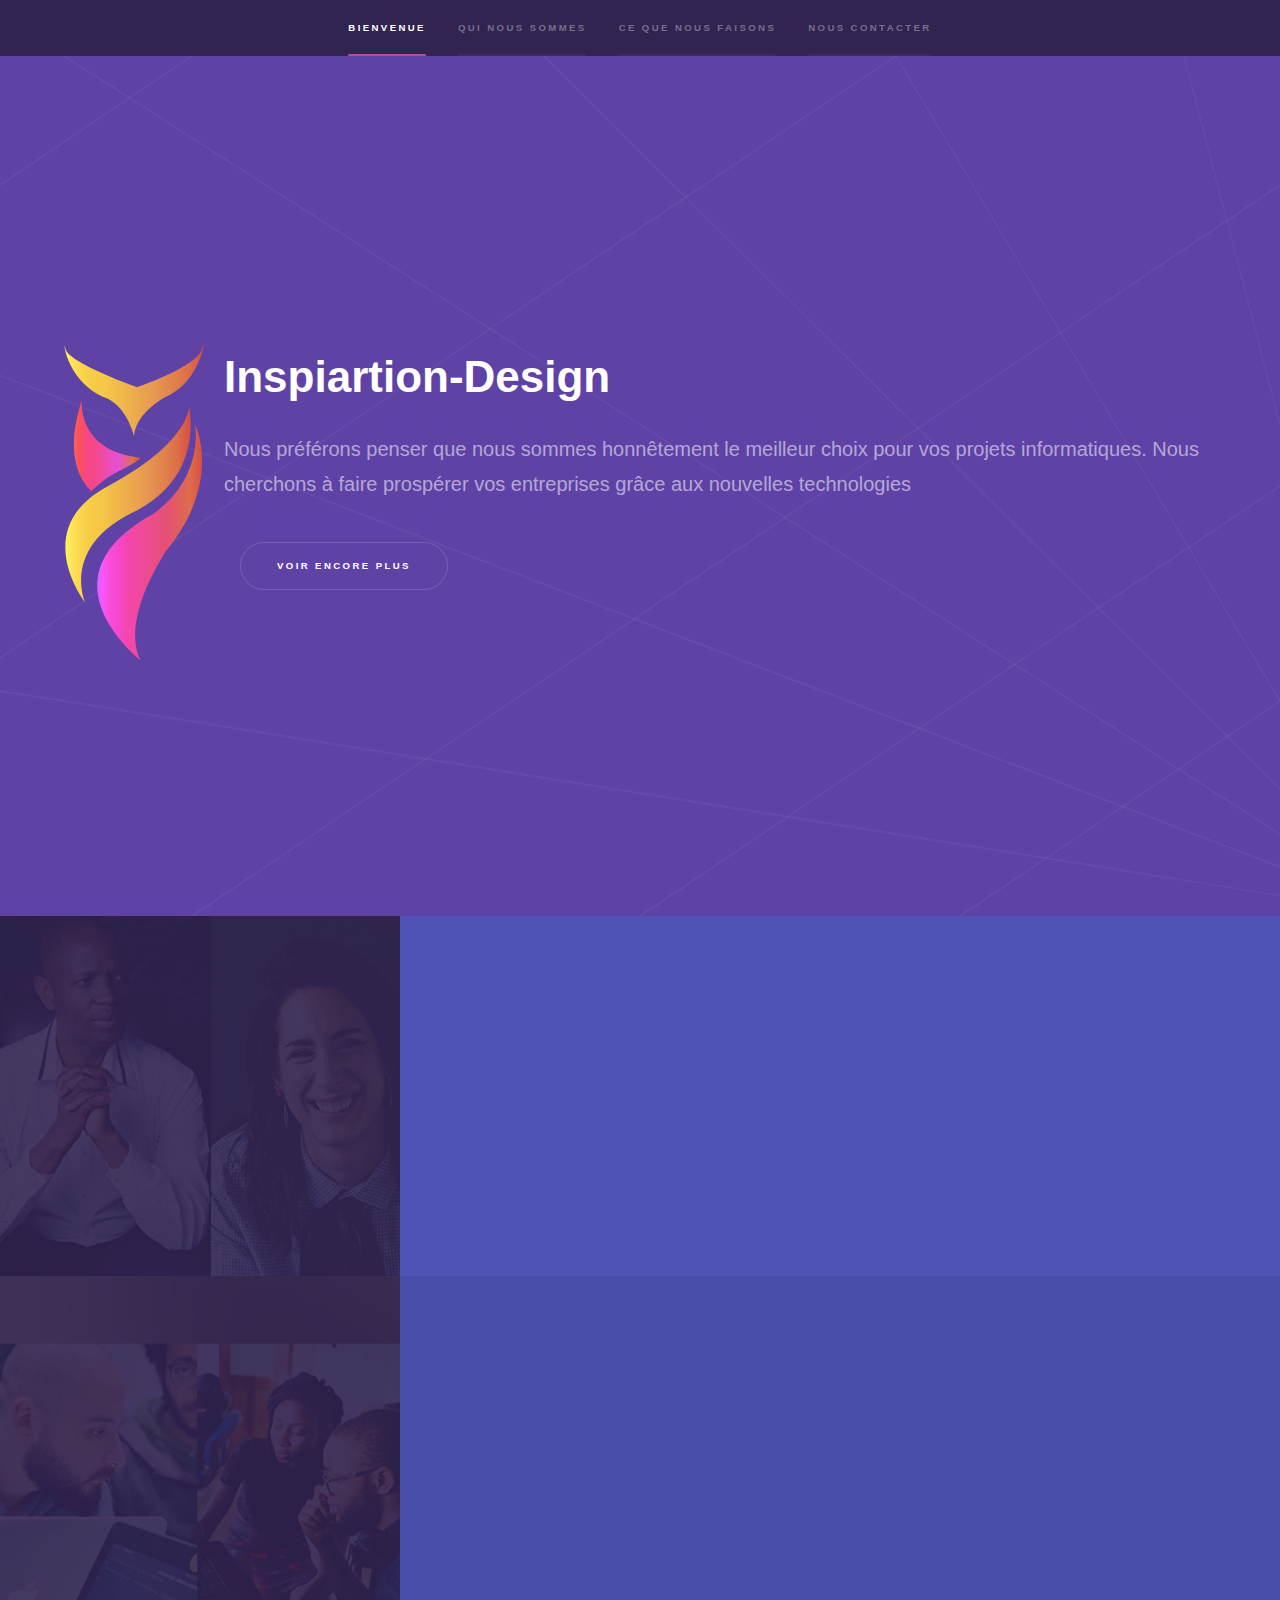
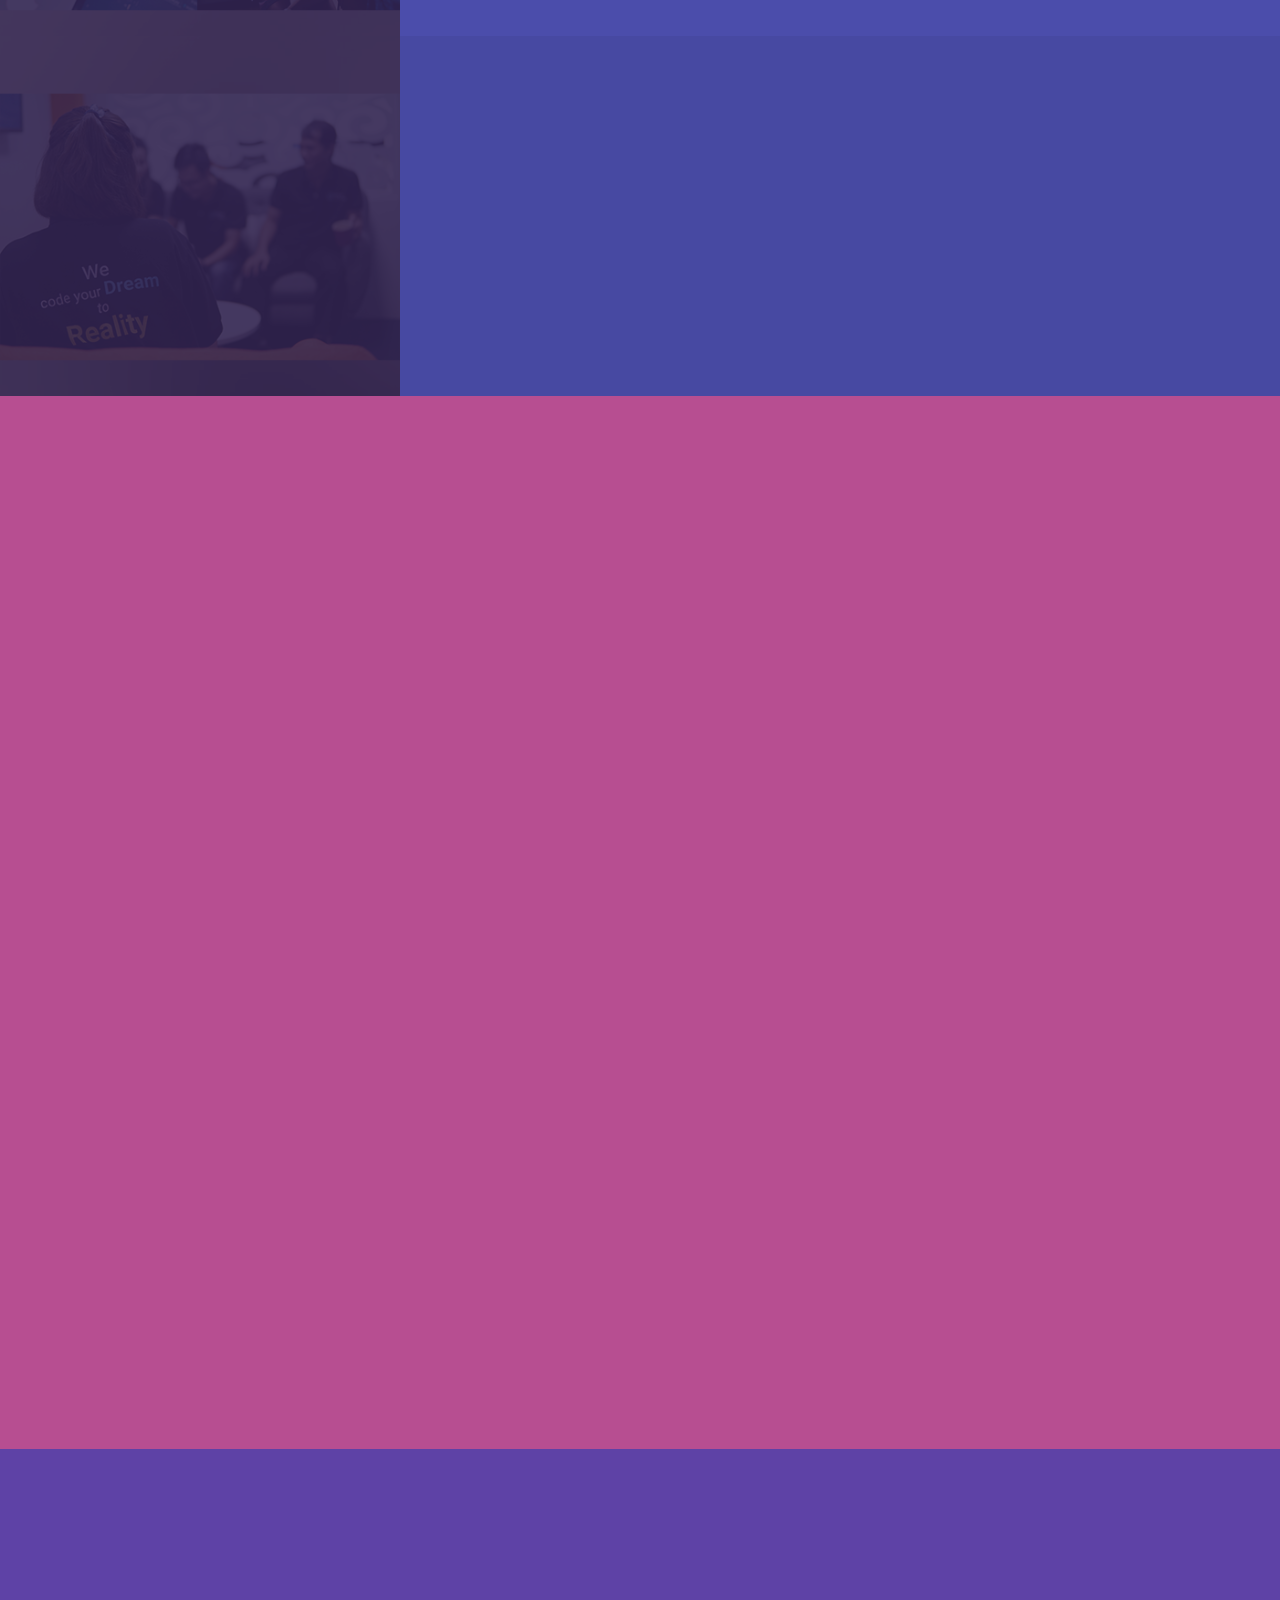
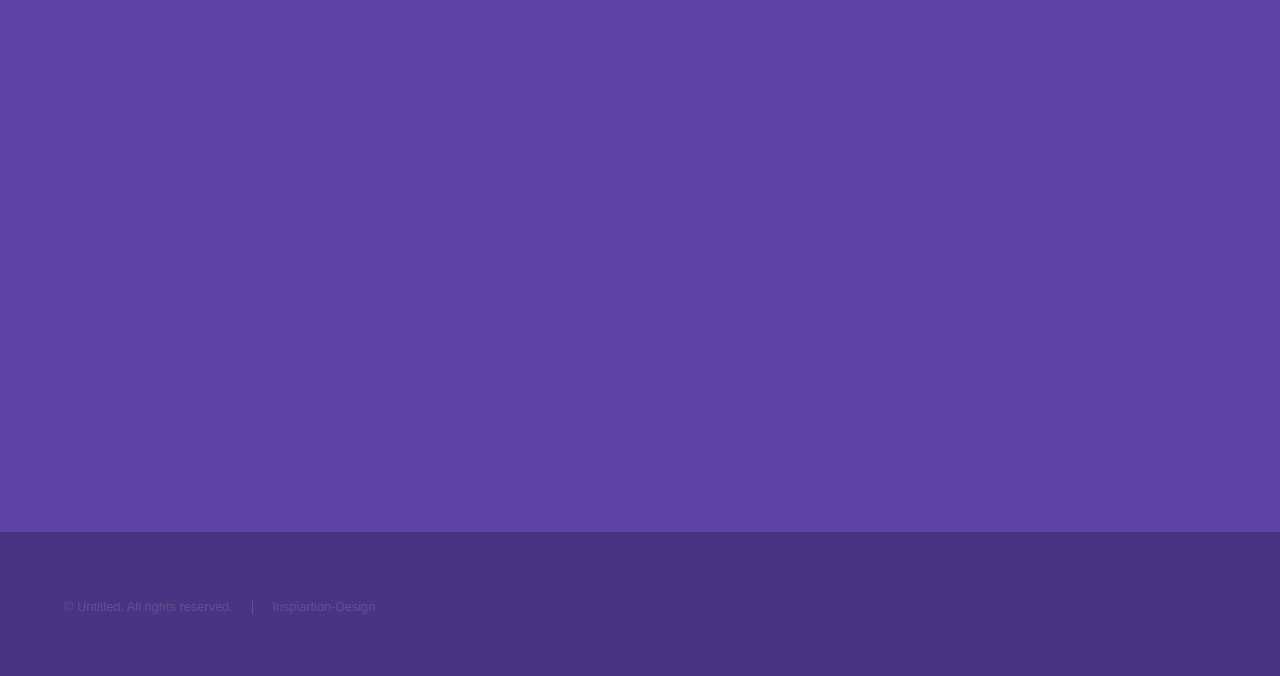
<file: index.html>
<!DOCTYPE HTML>

<html>
	<head>
		<title>Inspiartion-Design </title>
		<meta charset="utf-8" />
		<meta name="viewport" content="width=device-width, initial-scale=1, user-scalable=no" />
		<link rel="stylesheet" href="assets/css/main.css" />
		<noscript><link rel="stylesheet" href="assets/css/noscript.css" /></noscript>
		<link rel="icon" href="images/iconLogo.ico" type="image/gif" sizes="16x16">
	</head>
	<body class="is-preload">

		<!-- Sidebar -->
			<section id="sidebar">
			
				<div class="inner">
				
					<nav>
						<ul>
							<li><a href="#intro">Bienvenue</a></li>
							<li><a href="#one">Qui nous sommes</a></li>
							<li><a href="#two">Ce que nous faisons</a></li>
							<li><a href="#three">Nous contacter</a></li>
						</ul>
					</nav>
				</div>
			</section>

		<!-- Wrapper -->
			<div id="wrapper">

				<!-- Intro -->
				
				           
					<section id="intro" class="wrapper style1 fullscreen fade-up">
						
						
							   
							
						<div class="inner">
						    
							<img  class="logoBlock" src="images/logoSVG.svg" />
							<div>
							       <h1>   Inspiartion-Design</h1>
							        <p>  Nous préférons penser que nous sommes honnêtement le meilleur choix pour vos projets informatiques.
							              Nous cherchons à faire prospérer vos entreprises grâce aux nouvelles technologies</p>
										  
										    <ul class="actions">
								                     <li><a href="#one" class="button scrolly">Voir encore plus</a></li>
							                </ul>
							</div>
							
						</div>
					</section>

				<!-- One -->
					<section id="one" class="wrapper style2 spotlights">
						<section>
							<a href="#" class="image"><img src="images/pic01.jpg" alt="" data-position="center center" /></a>
							<div class="content">
								<div class="inner">
								
									<h2>Une équipe dynamique et compétente</h2>
									<p>Vous profitez de l'expertise de professionnels avec un nombre considérable d'années d'expérience et un service de haute qualité.</p>
									<ul class="actions">
										<li><a href="generic.html" class="button">Voir nos projets</a></li>
									</ul>
								</div>
							</div>
						</section>
						<section>
							<a href="#" class="image"><img src="images/pic02.jpg" alt="" data-position="top center" /></a>
							<div class="content">
								<div class="inner">
									<h2>Vous nous trouvez en RDC et en Afrique du Sud </h2>
									<p>Nous avons des équipes professionnelles en RDC et en Afrique du Sud, prêtent à répondre aux besoins de votre entreprise à la demande.</p>
									<ul class="actions">
										<li><a href="generic.html" class="button">Voir nos projets</a></li>
									</ul>
								</div>
							</div>
						</section>
						<section>
							<a href="#" class="image"><img src="images/pic03.jpg" alt="" data-position="25% 25%" /></a>
							<div class="content">
								<div class="inner">
								
									<h2>Notre mission et vision </h2>
									<p>Apporter l'innovation technologique aux jeunes entreprises est notre mantra et notre point de mire.</p>
									<ul class="actions">
										<li><a href="generic.html" class="button">Voir nos projets</a></li>
									</ul>
								</div>
							</div>
						</section>
					</section>

				<!-- Two -->
					<section id="two" class="wrapper style3 fade-up">
						<div class="inner">
							<h2>Ce que nous faisons</h2>
							<p> Voici une liste de tous les services et forfaits que nous offrons à nos partenaires et clients</p>
							<div class="features">
								<section>
									<span class="icon solid major fa-code"></span>
									<h3>Développement de site Web</h3>
									<p>Nous concevons, construisons et déployons des sites Web pour vos organisations. Nous vous assurons une maintenance continue 
									et une optimisation pour le moteur de recherche.</p>
								</section>
								<section>
									<span class="icon solid major fa-link"></span>
									<h3>Conception d'image d'entreprise</h3>
									<p>Nous fournissons une image de marque commerciale à partir de la création de logos, d'en-têtes d'entreprise et de marketing sur les réseaux sociaux.</p>
								</section>
								<section>
									<span class="icon solid major fas fa-mobile-alt"></span>
									
									<h3>Développement d'applications mobiles</h3>
									<p>Nous construisons vos applications mobiles Android et IOS et les déployons sur Google Play Store et sur l'App Store pour vous.</p>
								</section>
								
								<section>
									<span class="icon solid major fa-desktop"></span>
									<h3>Développement de logiciels</h3>
									<p>Nous concevons, développons et maintenons des logiciels de bureau et des logiciels système pour tous les types d'entreprises.</p>
								</section>
								
								<section>
									<span class="icon solid major fa-cog"></span>
									<h3>Conseil en informatique </h3>
									<p>
                                           Votre organisation souhaite mettre à niveau ou installer un nouveau système informatique?
                                             Vous souhaitez intégrer l'informatique à votre entreprise? consultez nos spécialiste.									
									</p>
								</section>
								
								
								<section>
									<span class="icon major fa-gem"></span>
									
									<h3>Intégration cloud pour vos entreprises</h3>
									<p>Votre entreprise souhaite migrer vers le cloud et profiter de ce que cette technologie offre?<br/>
									il est primordial d'avoir une équipe des professionnelle à votre disposition.</p>
								</section>
							</div>
							<ul class="actions">
								<li><a href="generic.html" class="button">Voir nos projets</a></li>
							</ul>
						</div>
					</section>

				<!-- Three -->
					<section id="three" class="wrapper style1 fade-up">
						<div class="inner">
							<h2>Entrer en contact avec nous</h2>
							<p> Faites-nous savoir comment nous pouvons vous aider en nous laissant un message et nous vous répondrons dans les plus brefs délais</p>
							<div class="split style1">
								<section>
								
									<form method="post" action="contact-form-handler.php">
										<div class="fields">
											<div class="field half">
												<label for="name">Nom</label>
												<input type="text" name="name" id="name" />
											</div>
											<div class="field half">
												<label for="email">Email</label>
												<input type="text" name="email" id="email" />
											</div>
											<div class="field">
												<label for="message">Message</label>
												<textarea name="message" id="message" rows="5"></textarea>
											</div>
										</div>
										<ul class="actions">
											<li><a href="" class="button submit">Send Message</a></li>
										</ul>
									</form>
									
									<div id="status-message" class="success"> Message envoyé</div>
								</section>
								
								
								<section>
									<ul class="contact">
										<li>
											<h3>Address</h3>
											<span>1459 Avenue Lumumba, Lubumbashi<br />
											Haut-Katanga, RDC<br />
											</span>
										</li>
										<li>
											<h3>Email</h3>
											<a href="#">info@inspiration-design.com</a>
										</li>
										<li>
											<h3>Phone</h3>
											<span>(+243) 973-054-555</span>
										</li>
										<li>
											<h3>Social</h3>
											<ul class="icons">
												<li><a href="#" class="icon brands fa-twitter"><span class="label">Twitter</span></a></li>
												<li><a href="#" class="icon brands fa-facebook-f"><span class="label">Facebook</span></a></li>
												
												<li><a href="#" class="icon brands fa-instagram"><span class="label">Instagram</span></a></li>
												<li><a href="#" class="icon brands fa-linkedin-in"><span class="label">LinkedIn</span></a></li>
											</ul>
										</li>
									</ul>
								</section>
								
								
							</div>
						</div>
					</section>

			</div>

		<!-- Footer -->
			<footer id="footer" class="wrapper style1-alt">
				<div class="inner">
					<ul class="menu">
						<li>&copy; Untitled. All rights reserved.</li><li>Inspiartion-Design</a></li>
					</ul>
				</div>
			</footer>

		<!-- Scripts -->
			<script src="assets/js/jquery.min.js"></script>
			<script src="assets/js/jquery.scrollex.min.js"></script>
			<script src="assets/js/jquery.scrolly.min.js"></script>
			<script src="assets/js/browser.min.js"></script>
			<script src="assets/js/breakpoints.min.js"></script>
			<script src="assets/js/util.js"></script>
			<script src="assets/js/main.js"></script>

	</body>
</html>
</file>
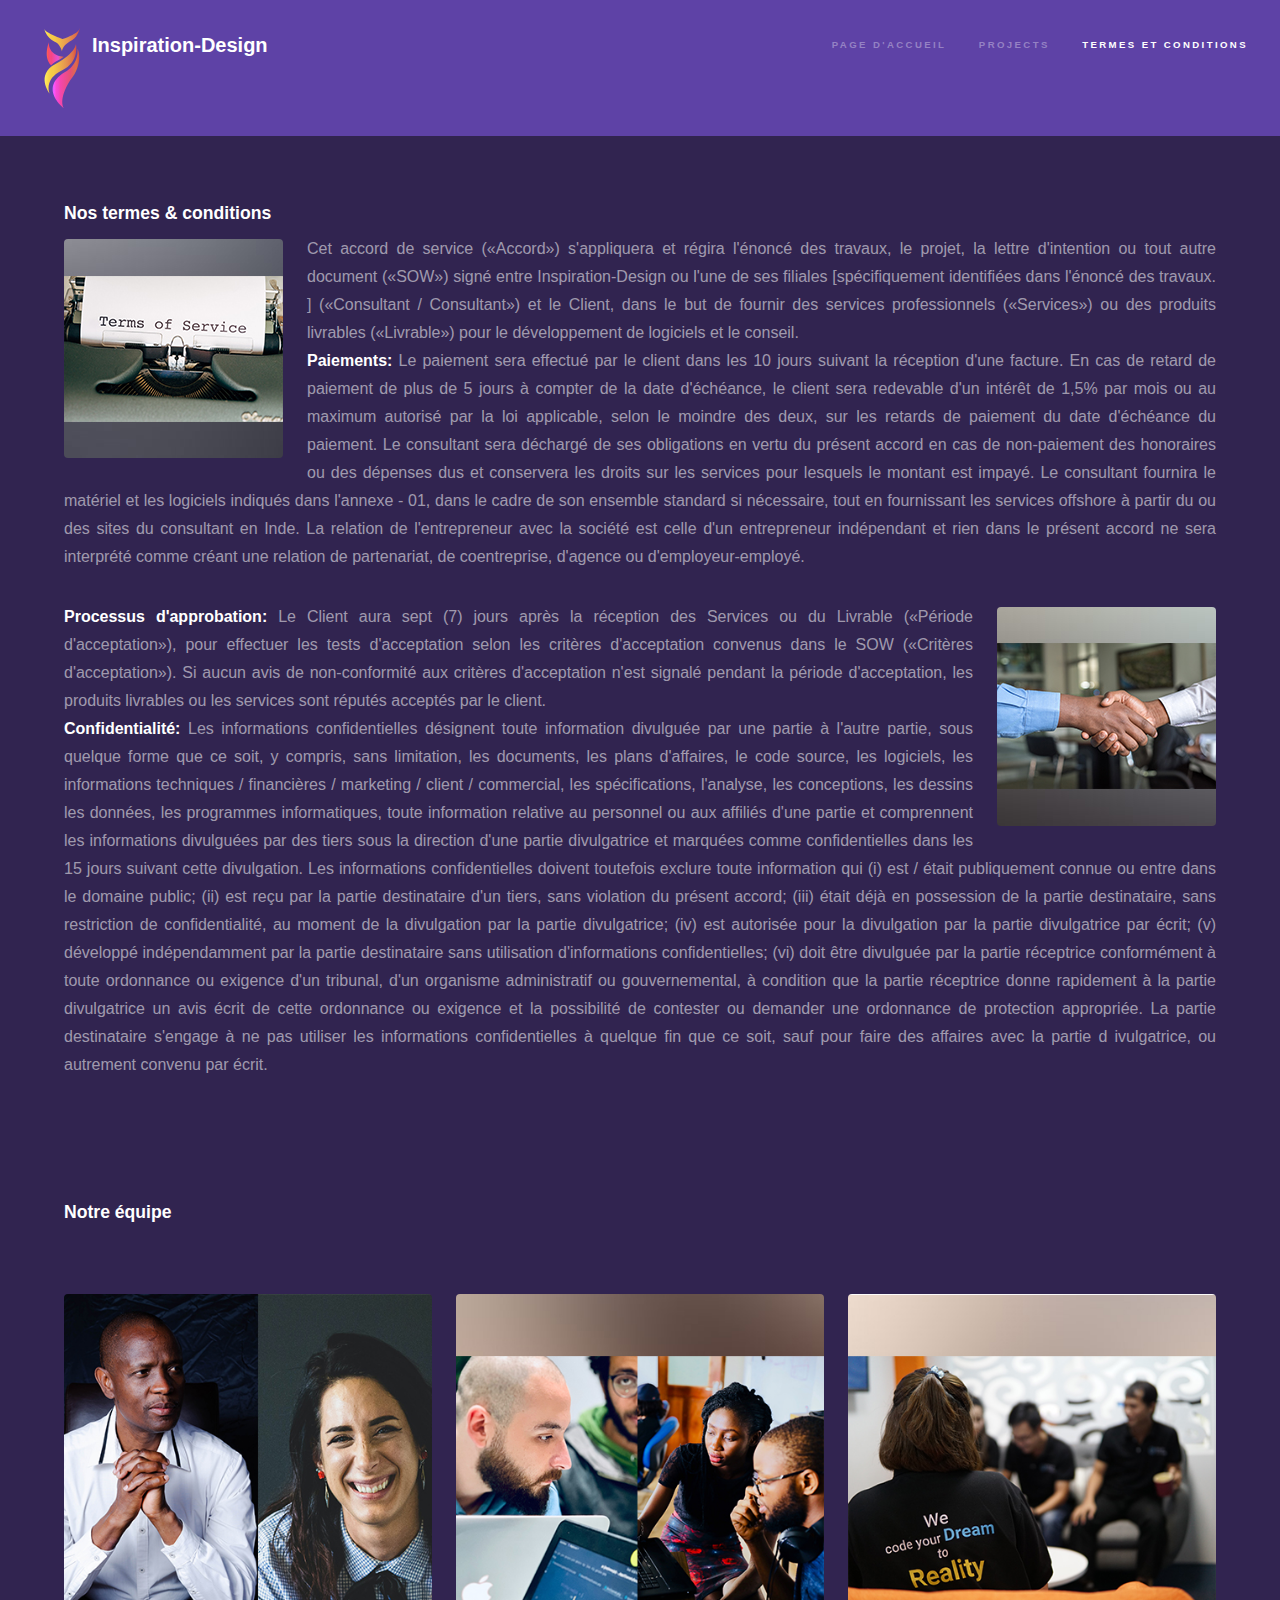
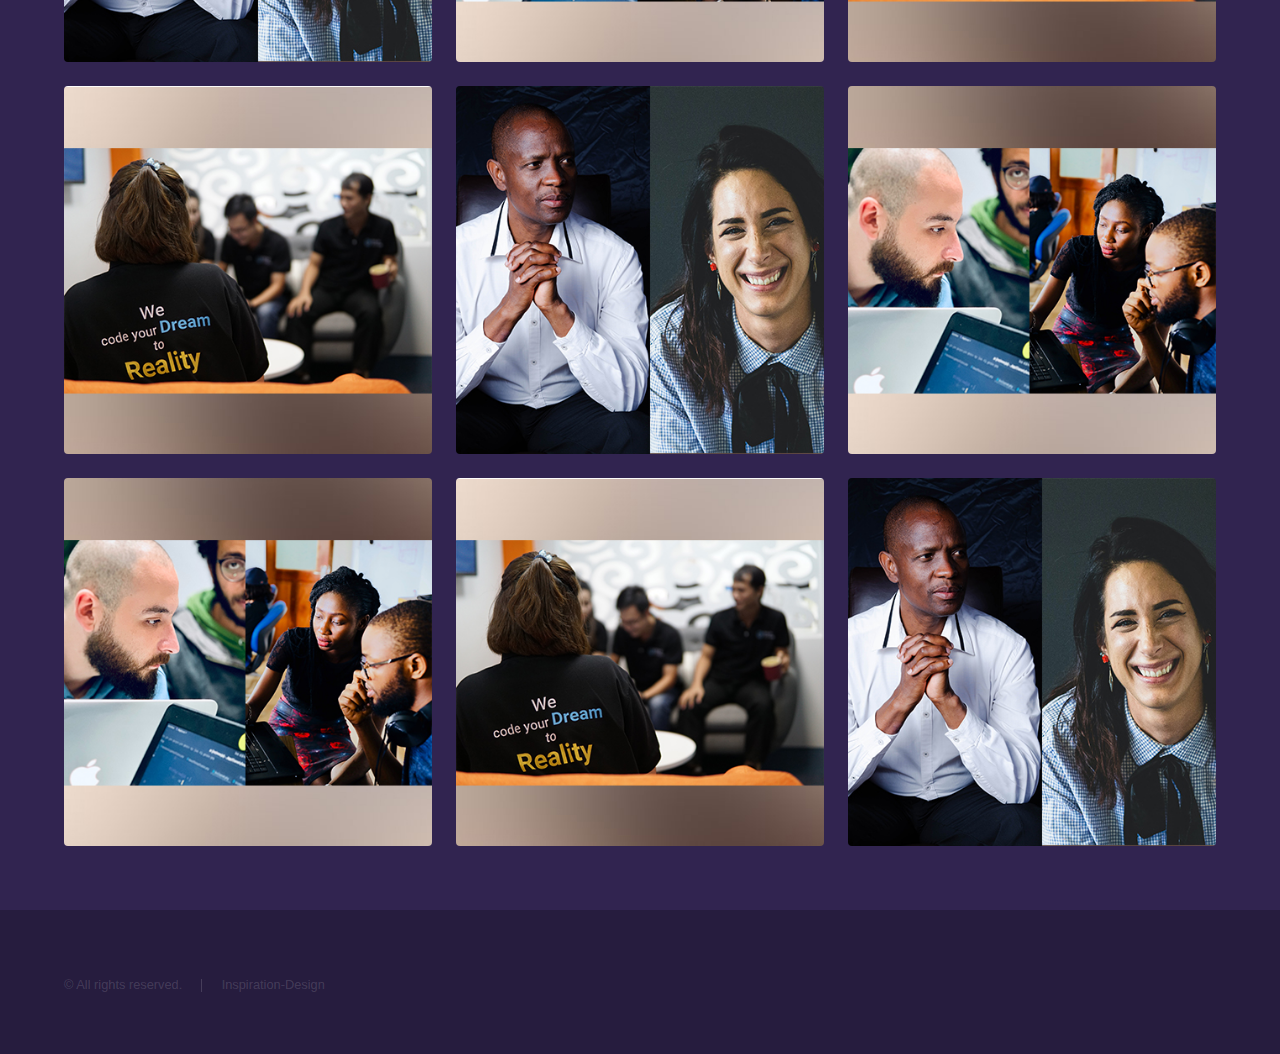
<file: elements.html>
<!DOCTYPE HTML>

<html>
	<head>
		<title>Inspiration-Design Termes et conditions</title>
		<meta charset="utf-8" />
		<meta name="viewport" content="width=device-width, initial-scale=1, user-scalable=no" />
		<link rel="stylesheet" href="assets/css/main.css" />
		<noscript><link rel="stylesheet" href="assets/css/noscript.css" /></noscript>
		<link rel="icon" href="images/iconLogo.ico" type="image/gif" sizes="16x16">
	</head>
	<body class="is-preload">

		<!-- Header -->
			<header id="header">
			<img  class="logoBlock-generic" src="images/logoSVG.svg" />
				<a href="home.html" class="title">Inspiration-Design</a>
				<nav>
					<ul>
						<li><a href="home.html">Page d'accueil</a></li>
						<li><a href="generic.html">Projects</a></li>
						<li><a href="elements.html"  class="active">Termes et conditions</a></li>
					</ul>
				</nav>
			</header>

		<!-- Wrapper -->
			<div id="wrapper">

				<!-- Main -->
					<section id="main" class="wrapper">
						<div class="inner">
					

							
							
							
							     <section>
							
							        <h3>Nos termes &amp; conditions</h3>
									<p class="elements-terms-conditions"><span class="image left"><img src="images/pic05.jpg" alt="" /></span>
									   Cet accord de service («Accord») s'appliquera et régira l'énoncé des travaux, le projet, 
									   la lettre d'intention ou tout autre document («SOW») signé entre Inspiration-Design ou l'une de ses filiales
									   [spécifiquement identifiées dans l'énoncé des travaux. ] («Consultant / Consultant») et le Client, 
									   dans le but de fournir des services professionnels («Services») ou des produits livrables («Livrable») 
									   pour le développement de logiciels et le conseil.<br/>
									   
									   <strong> Paiements: </strong>
									   Le paiement sera effectué par le client dans les 10 jours suivant la réception d'une facture. 
									   En cas de retard de paiement de plus de 5 jours à compter de la date d'échéance, 
									   le client sera redevable d'un intérêt de 1,5% par mois ou au maximum autorisé par la loi applicable, 
									   selon le moindre des deux, sur les retards de paiement du date d'échéance du paiement. 
									   Le consultant sera déchargé de ses obligations en vertu du présent accord en cas de non-paiement des honoraires ou des dépenses dus 
									   et conservera les droits sur les services pour lesquels le montant est impayé.
									   Le consultant fournira le matériel et les logiciels indiqués dans l'annexe - 01, dans le cadre de son ensemble standard si nécessaire,
									   tout en fournissant les services offshore à partir du ou des sites du consultant en Inde. 
									   La relation de l'entrepreneur avec la société est celle d'un entrepreneur indépendant et 
									   rien dans le présent accord ne sera interprété comme créant une relation de partenariat, 
									   de coentreprise, d'agence ou d'employeur-employé.
									</p>
									
									
									<p class="elements-terms-conditions"> <span class="image right"><img src="images/pic06.jpg" alt="" /></span>
									<strong> Processus d'approbation: </strong>
                                      Le Client aura sept (7) jours après la réception des Services ou du Livrable («Période d'acceptation»), 
									  pour effectuer les tests d'acceptation selon les critères d'acceptation convenus dans le SOW («Critères d'acceptation»).
									  Si aucun avis de non-conformité aux critères d'acceptation n'est signalé pendant la période d'acceptation, 
									  les produits livrables ou les services sont réputés acceptés par le client.<br/>
									 <strong> Confidentialité: </strong>
                                      Les informations confidentielles désignent toute information divulguée par une partie à l'autre partie, 
									  sous quelque forme que ce soit, y compris, sans limitation, les documents, les plans d'affaires, le code source, 
									  les logiciels, les informations techniques / financières / marketing / client / commercial, les spécifications, 
									  l'analyse, les conceptions, les dessins les données, les programmes informatiques, 
									  toute information relative au personnel ou aux affiliés d'une partie et 
									  comprennent les informations divulguées par des tiers sous la direction d'une partie divulgatrice et
									  marquées comme confidentielles dans les 15 jours suivant cette divulgation. 
									  Les informations confidentielles doivent toutefois exclure toute information qui (i) est
									  / était publiquement connue ou entre dans le domaine public; (ii) est reçu par la partie destinataire
									  d'un tiers, sans violation du présent accord; (iii) était déjà en possession de la partie destinataire,
									  sans restriction de confidentialité, au moment de la divulgation par la partie divulgatrice;
									  (iv) est autorisée pour la divulgation par la partie divulgatrice par écrit; (v) développé 
									  indépendamment par la partie destinataire sans utilisation d'informations confidentielles; (vi) 
									  doit être divulguée par la partie réceptrice conformément à toute ordonnance ou exigence d'un tribunal, 
									  d'un organisme administratif ou gouvernemental, à condition que la partie réceptrice donne rapidement
									  à la partie divulgatrice un avis écrit de cette ordonnance ou exigence et la possibilité de contester
									  ou demander une ordonnance de protection appropriée. La partie destinataire s'engage à ne pas utiliser 
									  les informations confidentielles à quelque fin que ce soit, sauf pour faire des affaires avec la partie d
									  ivulgatrice, ou autrement convenu par écrit.
									</p>
								</section>
								

							<!-- Image -->
								<section>
								 <p>
								     <br/>
								     <br/>
								 </p>
								 
								 
									<h3 class="actions">Notre équipe</h3>
									
								 <p>
								     <br/>
								    
								 </p>
									<div class="box alt">
										<div class="row gtr-uniform">
											
											<div class="col-4"><span class="image fit"><img src="images/pic01.jpg" alt="" /></span></div>
											<div class="col-4"><span class="image fit"><img src="images/pic02.jpg" alt="" /></span></div>
											<div class="col-4"><span class="image fit"><img src="images/pic03.jpg" alt="" /></span></div>
											<div class="col-4"><span class="image fit"><img src="images/pic03.jpg" alt="" /></span></div>
											<div class="col-4"><span class="image fit"><img src="images/pic01.jpg" alt="" /></span></div>
											<div class="col-4"><span class="image fit"><img src="images/pic02.jpg" alt="" /></span></div>
											<div class="col-4"><span class="image fit"><img src="images/pic02.jpg" alt="" /></span></div>
											<div class="col-4"><span class="image fit"><img src="images/pic03.jpg" alt="" /></span></div>
											<div class="col-4"><span class="image fit"><img src="images/pic01.jpg" alt="" /></span></div>
										</div>
									</div>
									

							</section>

						</div>
					</section>

			</div>

		<!-- Footer -->
			<footer id="footer" class="wrapper alt">
				<div class="inner">
					<ul class="menu">
						<li>&copy; All rights reserved.</li><li>Inspiration-Design</a></li>
					</ul>
				</div>
			</footer>

		<!-- Scripts -->
			<script src="assets/js/jquery.min.js"></script>
			<script src="assets/js/jquery.scrollex.min.js"></script>
			<script src="assets/js/jquery.scrolly.min.js"></script>
			<script src="assets/js/browser.min.js"></script>
			<script src="assets/js/breakpoints.min.js"></script>
			<script src="assets/js/util.js"></script>
			<script src="assets/js/main.js"></script>

	</body>
</html>
</file>
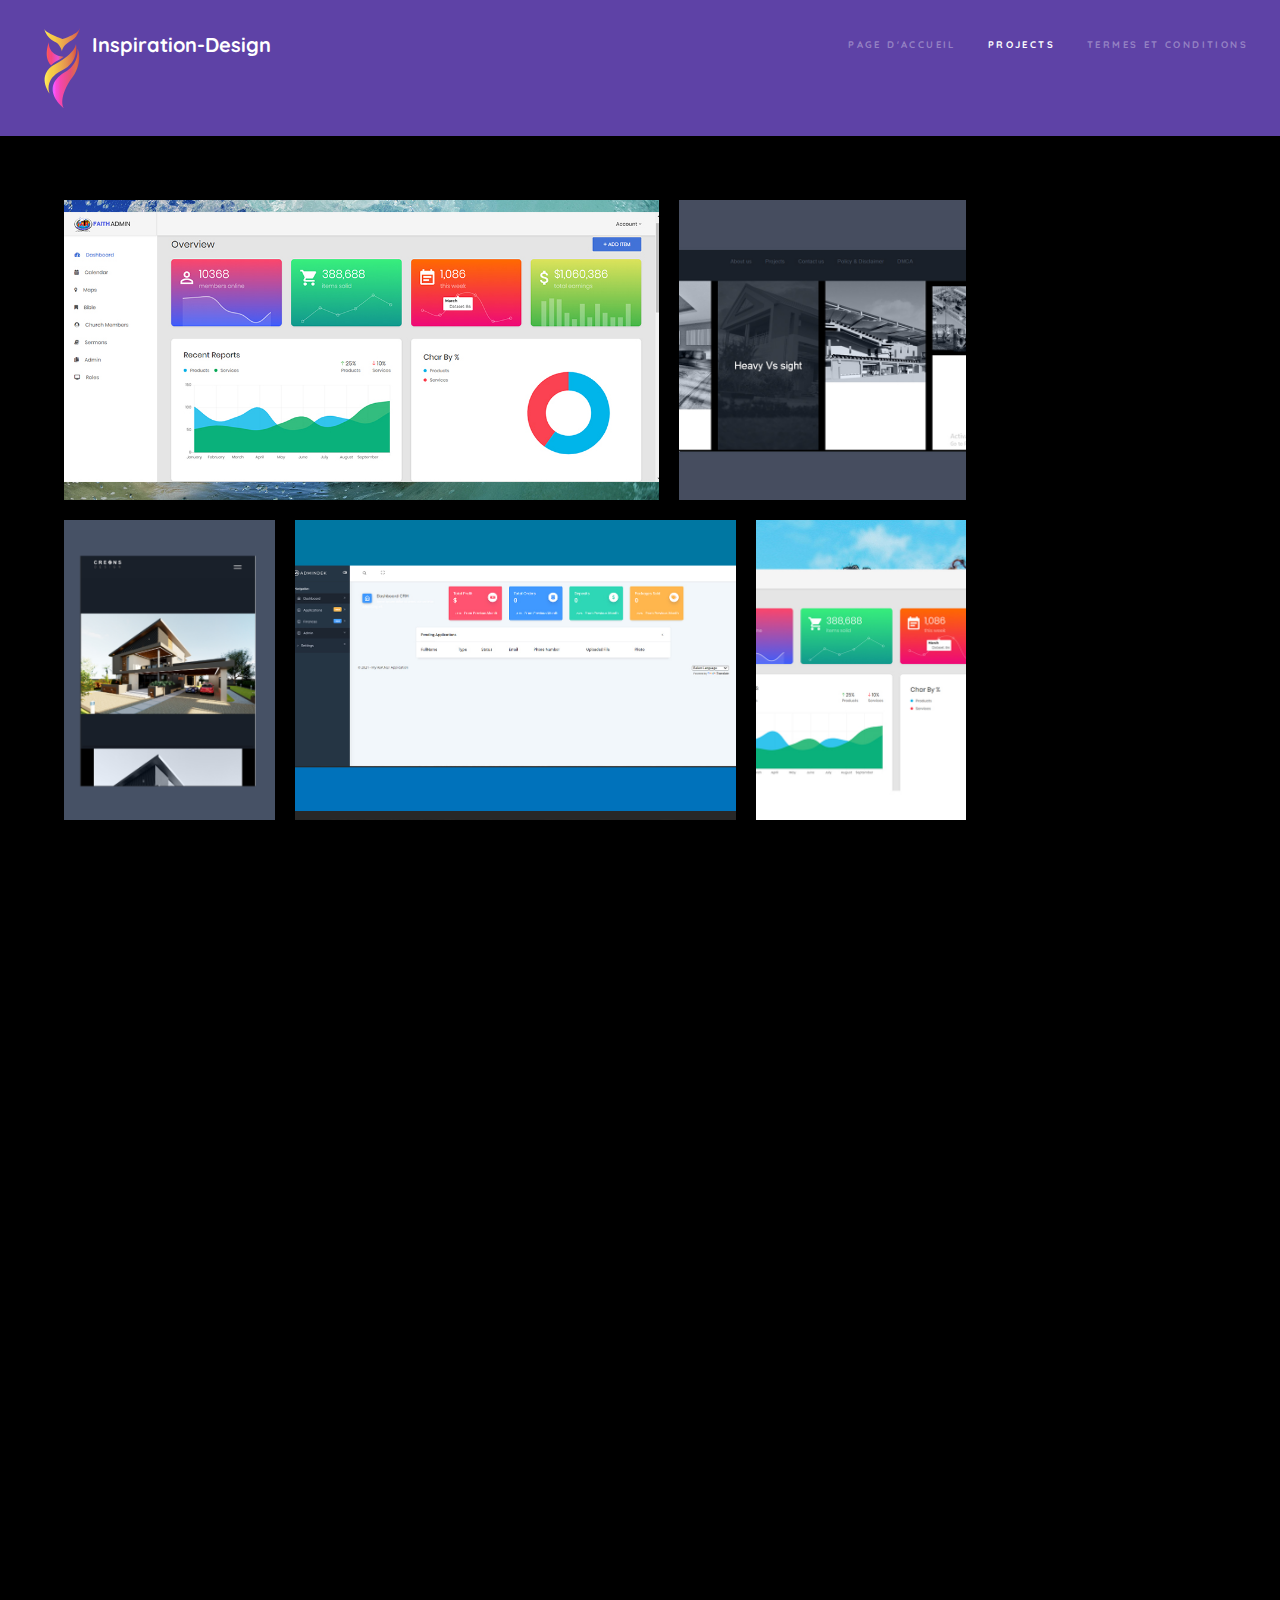
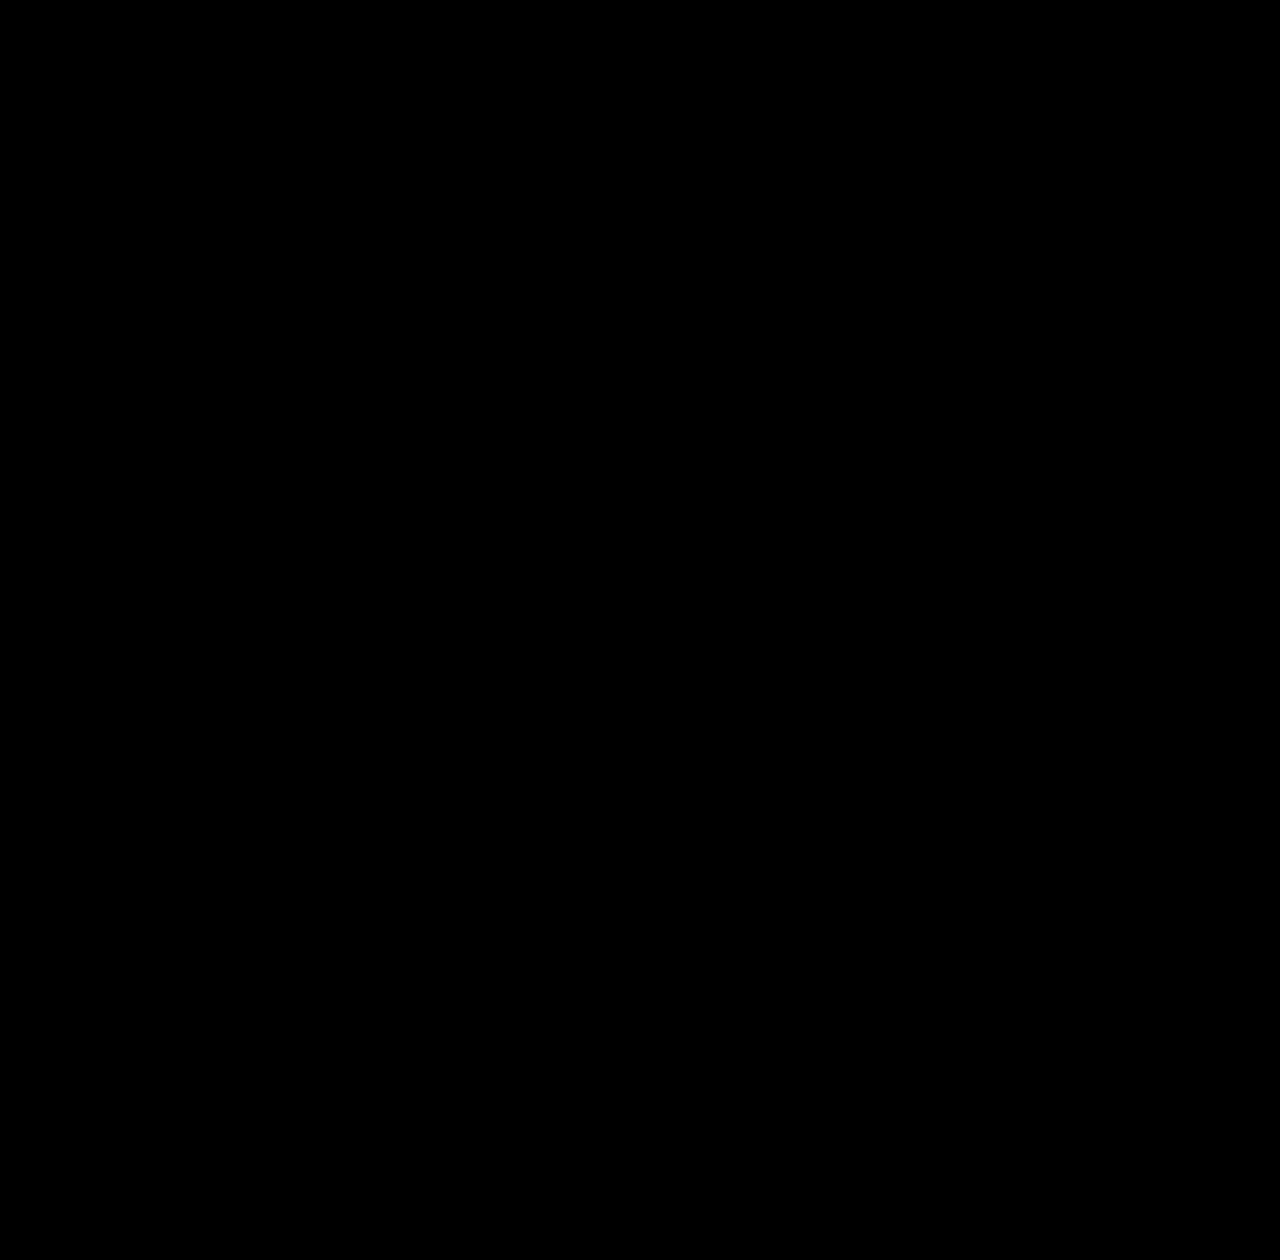
<file: generic.html>
<!DOCTYPE HTML>
 
<html>
	<head>
		<title>Inspiration-design projects</title>
		<meta charset="utf-8" />
		<meta name="viewport" content="width=device-width, initial-scale=1, user-scalable=no" />
		<link rel="stylesheet" href="assets/css/main.css" />
		<link href="https://fonts.googleapis.com/css?family=Quicksand:300,400,500,700,900" rel="stylesheet">
<link rel="stylesheet" href="assets/Gallary/fonts/icomoon/style.css">
<link rel="stylesheet" href="assets/Gallary/css/bootstrap.min.css">
<link rel="stylesheet" href="assets/Gallary/css/magnific-popup.css">
<link rel="stylesheet" href="assets/Gallary/css/jquery-ui.css">
<link rel="stylesheet" href="assets/Gallary/css/owl.carousel.min.css">
<link rel="stylesheet" href="assets/Gallary/css/owl.theme.default.min.css">
<link rel="stylesheet" href="assets/Gallary/css/bootstrap-datepicker.css">
<link rel="stylesheet" href="assets/Gallary/fonts/flaticon/font/flaticon.css">
<link rel="stylesheet" href="assets/Gallary/css/aos.css">
<link rel="stylesheet" href="assets/Gallary/css/fancybox.min.css">
<link rel="stylesheet" href="assets/Gallary/css/style.css">
		
		<noscript><link rel="stylesheet" href="assets/css/noscript.css" /></noscript>
		<link rel="icon" href="images/iconLogo.ico" type="image/gif" sizes="16x16">
	</head>
	<body class="is-preload">

		<!-- Header -->
			<header id="header">
			<img  class="logoBlock-generic" src="images/logoSVG.svg" />
				<a href="home.html" class="title">Inspiration-Design </a>
				<nav>
					<ul>
						<li><a href="home.html">Page d'accueil</a></li>
						<li><a href="generic.html" class="active">Projects</a></li>
						<li><a href="elements.html">Termes et conditions</a></li>
					</ul>
				</nav>
			</header>

		<!-- Wrapper -->
			<div id="wrapper">

				<!-- Main -->
					<section id="main" class="wrapper">
						<div class="inner">
							
							

							
							
							
							
							
		<main class="main-content">
			<div class="container-fluid photos">
				<div class="row align-items-stretch">
					<div class="col-6 col-md-6 col-lg-8" data-aos="fade-up">
						<a href="#" class="d-block photo-item">
							<img src="assets/Gallary/images/img_4.jpg" alt="Image" class="img-fluid">
							<div class="photo-text-more">
								<div class="photo-text-more">
									<h3 class="heading">Faith ministry</h3>
									<span class="meta">Système de gestion</span>
								</div>
							</div>
						</a>
					</div>
					<div class="col-6 col-md-6 col-lg-4" data-aos="fade-up" data-aos-delay="100">
						<a href="#" class="d-block photo-item">
							<img src="assets/Gallary/images/img_5.jpg" alt="Image" class="img-fluid">
							<div class="photo-text-more">
								<div class="photo-text-more">
									<h3 class="heading">CREONS DESIGN</h3>
									<span class="meta">Le site internte officiel </span>
								</div>
							</div>
						</a>
					</div>
					<div class="col-6 col-md-6 col-lg-3" data-aos="fade-up">
						<a href="#" class="d-block photo-item">
							<img src="assets/Gallary/images/img_1.jpg" alt="Image" class="img-fluid">
							<div class="photo-text-more">
								<h3 class="heading">CREONS DESIGN</h3>
								<span class="meta">site internte</span>
							</div>
						</a>
					</div>
					<div class="col-6 col-md-6 col-lg-6" data-aos="fade-up" data-aos-delay="200">
						<a href="#" class="d-block photo-item">
							<img src="assets/Gallary/images/img_2.jpg" alt="Image" class="img-fluid">
							<div class="photo-text-more">
								<div class="photo-text-more">
									<h3 class="heading">Faith ministry</h3>
									<span class="meta">Système de gestion des revenus</span>
								</div>
							</div>
						</a>
					</div>
					<div class="col-6 col-md-6 col-lg-3" data-aos="fade-up" data-aos-delay="300">
						<a href="#" class="d-block photo-item">
							<img src="assets/Gallary/images/img_3.jpg" alt="Image" class="img-fluid">
							<div class="photo-text-more">
								<div class="photo-text-more">
									<h3 class="heading">Faith ministry</h3>
									<span class="meta">gestion de finance</span>
								</div>
							</div>
						</a>
					</div>
					<div class="col-6 col-md-6 col-lg-6" data-aos="fade-up" data-aos-delay="">
						<a href="#" class="d-block photo-item">
							<img src="assets/Gallary/images/img_6.jpg" alt="Image" class="img-fluid">
							<div class="photo-text-more">
								<div class="photo-text-more">
									<h3 class="heading">Faith ministry</h3>
									<span class="meta">Logiciel de gestion des appels et des tâches</span>
								</div>
							</div>
						</a>
					</div>
					<div class="col-6 col-md-6 col-lg-6" data-aos="fade-up" data-aos-delay="100">
						<a href="#" class="d-block photo-item">
							<img src="assets/Gallary/images/img_7.jpg" alt="Image" class="img-fluid">
							<div class="photo-text-more">
								<div class="photo-text-more">
									<h3 class="heading">AcademyGo</h3>
									<span class="meta">Plate-forme d'apprentissage en ligne</span>
								</div>
							</div>
						</a>
					</div>
					<div class="col-6 col-md-6 col-lg-4" data-aos="fade-up" data-aos-delay="">
						<a href="#" class="d-block photo-item">
							<img src="assets/Gallary/images/img_8.jpg" alt="Image" class="img-fluid">
							<div class="photo-text-more">
								<div class="photo-text-more">
									<h3 class="heading">Umojashop</h3>
									<span class="meta">site e-commerce</span>
								</div>
							</div>
						</a>
					</div>
					<div class="col-6 col-md-6 col-lg-4" data-aos="fade-up" data-aos-delay="100">
						<a href="#" class="d-block photo-item">
							<img src="assets/Gallary/images/img_9.jpg" alt="Image" class="img-fluid">
							<div class="photo-text-more">
								<div class="photo-text-more">
									<h3 class="heading">Touch Business </h3>
									<span class="meta">Système de réservation pour salon de coiffure et coiffeur</span>
								</div>
							</div>
						</a>
					</div>
					<div class="col-6 col-md-6 col-lg-4" data-aos="fade-up" data-aos-delay="200">
						<a href="#" class="d-block photo-item">
							<img src="assets/Gallary/images/img_10.jpg" alt="Image" class="img-fluid">
							<div class="photo-text-more">
								<div class="photo-text-more">
									<h3 class="heading">CREONS DESIGN</h3>
									<span class="meta">Système de connexion</span>
								</div>
							</div>
						</a>
					</div>
					<div class="col-6 col-md-6 col-lg-3" data-aos="fade-up" data-aos-delay="">
						<a href="#" class="d-block photo-item">
							<img src="assets/Gallary/images/img_1.jpg" alt="Image" class="img-fluid">
							<div class="photo-text-more">
								<div class="photo-text-more">
									<h3 class="heading">CREONS DESIGN</h3>
									<span class="meta">Site internte</span>
								</div>
							</div>
						</a>
					</div>
					<div class="col-6 col-md-6 col-lg-6" data-aos="fade-up" data-aos-delay="100">
						<a href="#" class="d-block photo-item">
							<img src="assets/Gallary/images/img_2.jpg" alt="Image" class="img-fluid">
							<div class="photo-text-more">
								<div class="photo-text-more">
									<h3 class="heading">Faith Ministry</h3>
									<span class="meta">Système de gestion des revenus</span>
								</div>
							</div>
						</a>
					</div>
					<div class="col-6 col-md-6 col-lg-3" data-aos="fade-up" data-aos-delay="200">
						<a href="#" class="d-block photo-item">
							<img src="assets/Gallary/images/img_3.jpg" alt="Image" class="img-fluid">
							<div class="photo-text-more">
								<div class="photo-text-more">
									<h3 class="heading">Faith ministry</h3>
									<span class="meta">Système d'enregistrement des membres</span>
								</div>
							</div>
						</a>
					</div>
					<div class="col-6 col-md-6 col-lg-8" data-aos="fade-up" data-aos-delay="">
						<a href="#" class="d-block photo-item">
							<img src="assets/Gallary/images/img_4.jpg" alt="Image" class="img-fluid">
							<div class="photo-text-more">
								<div class="photo-text-more">
									<h3 class="heading">Faith ministry</h3>
									<span class="meta">Système de gestion de l'eglise </span>
								</div>
							</div>
						</a>
					</div>
					<div class="col-6 col-md-6 col-lg-4" data-aos="fade-up" data-aos-delay="100">
						<a href="#" class="d-block photo-item">
							<img src="assets/Gallary/images/img_5.jpg" alt="Image" class="img-fluid">
							<div class="photo-text-more">
								<div class="photo-text-more">
									<h3 class="heading">CREONS DESIGN</h3>
									<span class="meta">affichage du portefeuille</span>
								</div>
							</div>
						</a>
					</div>
					<div class="col-6 col-md-6 col-lg-6" data-aos="fade-up" data-aos-delay="">
						<a href="#" class="d-block photo-item">
							<img src="assets/Gallary/images/img_6.jpg" alt="Image" class="img-fluid">
							<div class="photo-text-more">
								<div class="photo-text-more">
									<h3 class="heading">Faith ministry</h3>
									<span class="meta">Logiciel de gestion des appels et des tâches</span>
								</div>
							</div>
						</a>
					</div>
					<div class="col-6 col-md-6 col-lg-6" data-aos="fade-up" data-aos-delay="100">
						<a href="#" class="d-block photo-item">
							<img src="assets/Gallary/images/img_7.jpg" alt="Image" class="img-fluid">
							<div class="photo-text-more">
								<div class="photo-text-more">
									<h3 class="heading">AcademyGo</h3>
									<span class="meta">Apprentisage enligne</span>
								</div>
							</div>
						</a>
					</div>
					<div class="col-6 col-md-6 col-lg-4" data-aos="fade-up" data-aos-delay="">
						<a href="#" class="d-block photo-item">
							<img src="assets/Gallary/images/img_8.jpg" alt="Image" class="img-fluid">
							<div class="photo-text-more">
								<div class="photo-text-more">
									<h3 class="heading">Umojashop</h3>
									<span class="meta">Site e-commerce</span>
								</div>
							</div>
						</a>
					</div>
					<div class="col-6 col-md-6 col-lg-8" data-aos="fade-up" data-aos-delay="100">
						<a href="#" class="d-block photo-item">
							<img src="assets/Gallary/images/img_9.jpg" alt="Image" class="img-fluid">
							<div class="photo-text-more">
								<div class="photo-text-more">
									<h3 class="heading">Touch Business</h3>
									<span class="meta">Système de réservation pour salon de coiffure et coiffeur</span>
								</div>
							</div>
						</a>
					</div>
				</div>
				
			</div>
		</main>
							
							
							
							
							
						
							
							
							
							
							
							
						</div>
					</section>

			</div>

		
			<script src="assets/js/jquery.min.js"></script>
			<script src="assets/js/jquery.scrollex.min.js"></script>
			<script src="assets/js/jquery.scrolly.min.js"></script>
			<script src="assets/js/browser.min.js"></script>
			<script src="assets/js/breakpoints.min.js"></script>
			<script src="assets/js/util.js"></script>
			<script src="assets/js/main.js"></script>
			
			
			
			<!-- <script src="js/jquery-3.3.1.min.js"></script> -->
<script src="assets/Gallary/js/jquery-migrate-3.0.1.min.js"></script>
<script src="assets/Gallary/js/jquery-ui.js"></script>
<script src="assets/Gallary/js/popper.min.js"></script>
<script src="assets/Gallary/js/bootstrap.min.js"></script>
<script src="assets/Gallary/js/owl.carousel.min.js"></script>
<script src="assets/Gallary/js/jquery.stellar.min.js"></script>
<script src="assets/Gallary/js/jquery.countdown.min.js"></script>
<script src="assets/Gallary/js/jquery.magnific-popup.min.js"></script>
<script src="assets/Gallary/js/bootstrap-datepicker.min.js"></script>
<script src="assets/Gallary/js/aos.js"></script>
<script src="assets/Gallary/js/jquery.fancybox.min.js"></script>
<script src="assets/Gallary/js/main.js"></script>

<script async src="https://www.googletagmanager.com/gtag/js?id=UA-23581568-13"></script>

	</body>
</html>
</file>
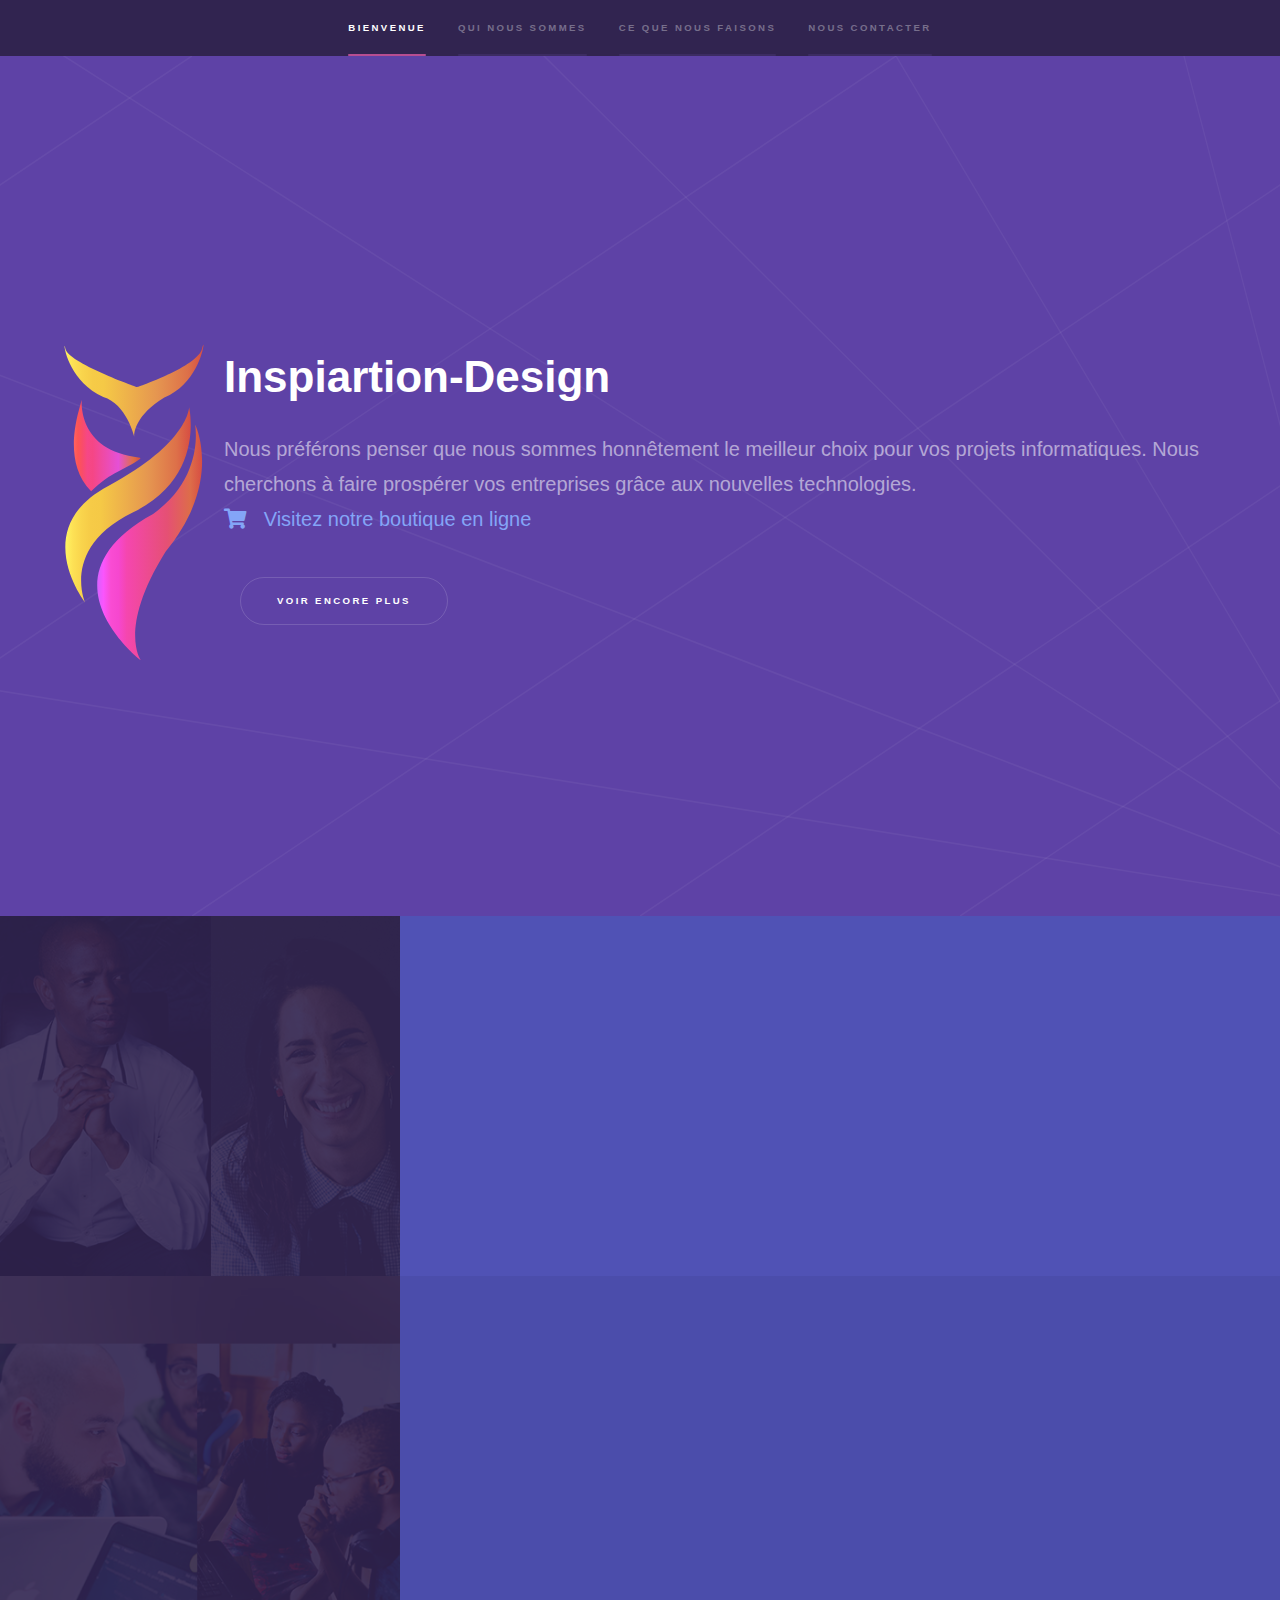
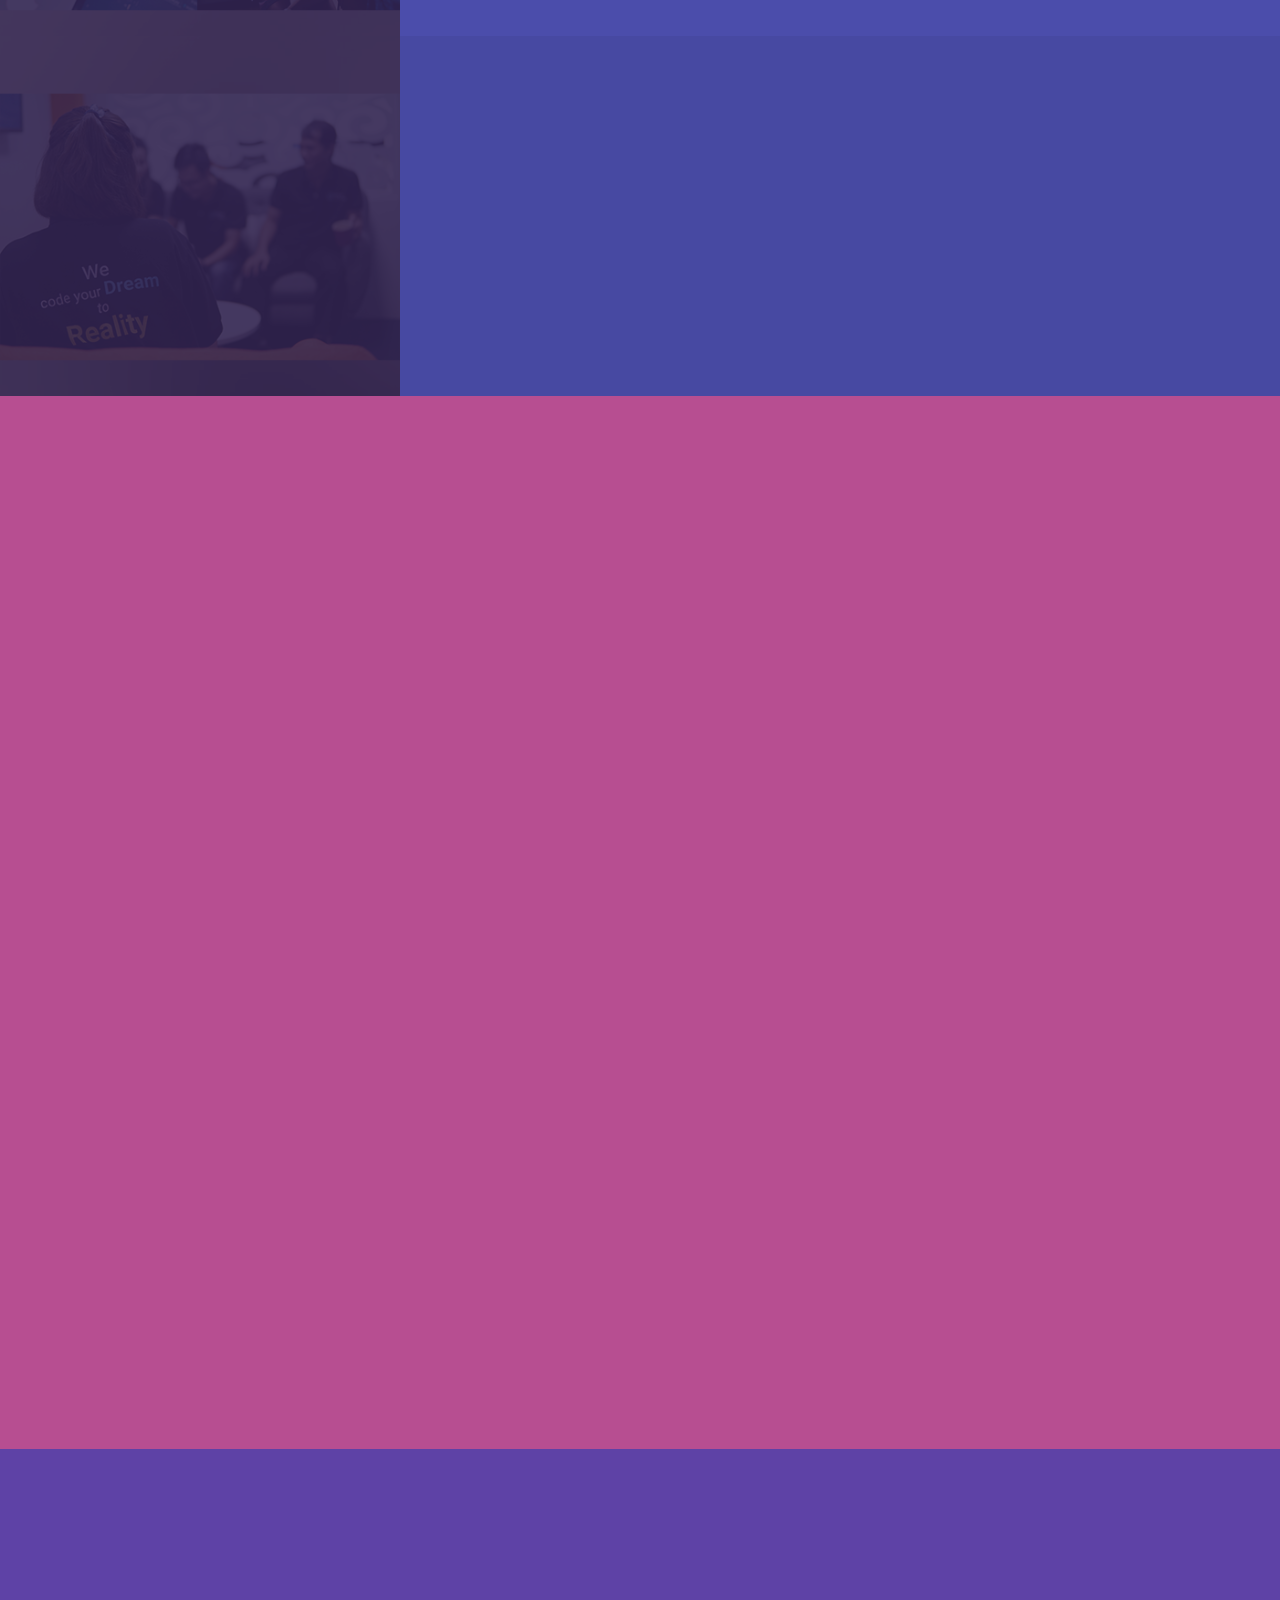
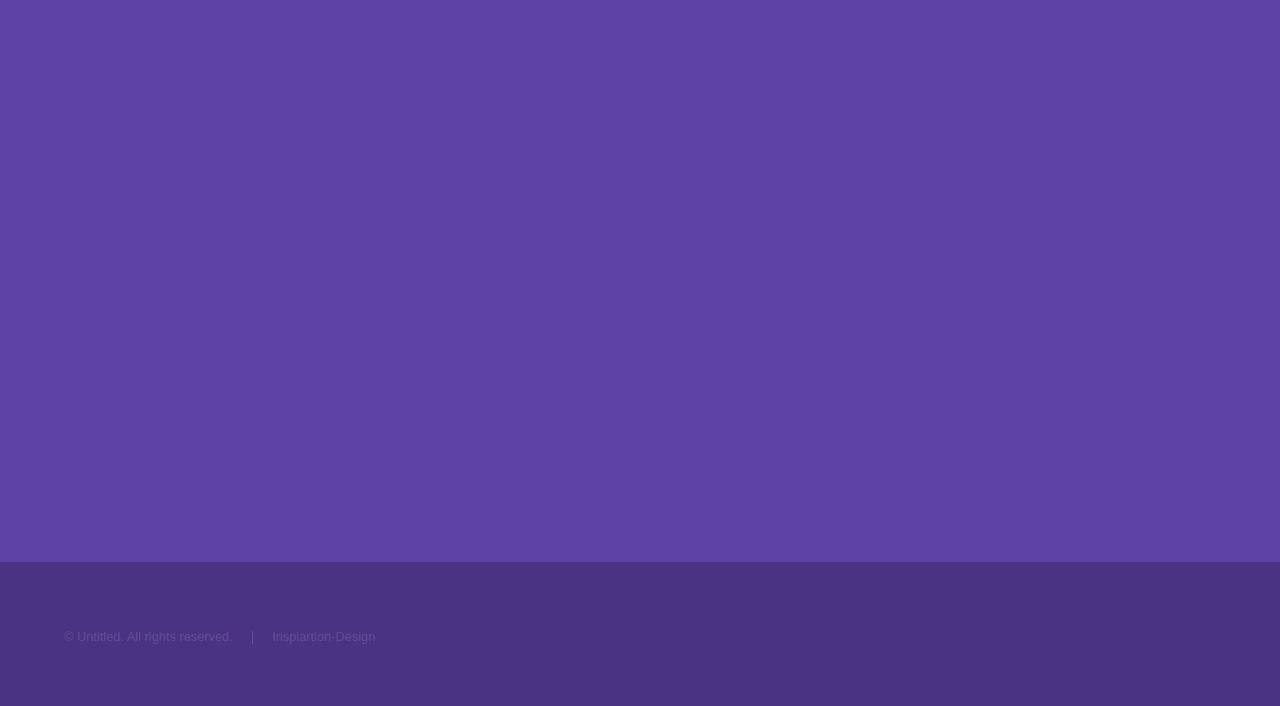
<file: home.html>
<!DOCTYPE HTML>

<html>
	<head>
		<title>Inspiartion-Design </title>
		<meta charset="utf-8" />
		<meta name="viewport" content="width=device-width, initial-scale=1, user-scalable=no" />
		<link rel="stylesheet" href="assets/css/main.css" />
		<noscript><link rel="stylesheet" href="assets/css/noscript.css" /></noscript>
		<link rel="icon" href="images/iconLogo.ico" type="image/gif" sizes="16x16">
	</head>
	<body class="is-preload">

		<!-- Sidebar -->
			<section id="sidebar">
			
				<div class="inner">
				
					<nav>
						<ul>
							<li><a href="#intro">Bienvenue</a></li>
							<li><a href="#one">Qui nous sommes</a></li>
							<li><a href="#two">Ce que nous faisons</a></li>
							<li><a href="#three">Nous contacter</a></li>
							
						</ul>
						
					</nav>
				</div>
			</section>

		<!-- Wrapper -->
			<div id="wrapper">

				<!-- Intro -->
				
				           
					<section id="intro" class="wrapper style1 fullscreen fade-up">
						
						
							   
							
						<div class="inner">
						    
							<img  class="logoBlock" src="images/logoSVG.svg" />
							<div>
							       <h1>   Inspiartion-Design</h1>
							        <p>  Nous préférons penser que nous sommes honnêtement le meilleur choix pour vos projets informatiques.
							              Nous cherchons à faire prospérer vos entreprises grâce aux nouvelles technologies.<br/>
										   <a class="call-to-action-one"  href="https://umojashop.com/" target="_blank"> <i class="fas fa-shopping-cart"></i> &nbsp Visitez notre boutique en ligne</a>
										  </p>
										  
										    <ul class="actions">
								                     <li><a href="#one" class="button scrolly">Voir encore plus</a></li>
													 
							                </ul>
											
											
							</div>
							
						</div>
					</section>

				<!-- One -->
					<section id="one" class="wrapper style2 spotlights">
						<section>
							<a href="#" class="image"><img src="images/pic01.jpg" alt="" data-position="center center" /></a>
							<div class="content">
								<div class="inner">
								
									<h2>Une équipe dynamique et compétente</h2>
									<p>Vous profitez de l'expertise de professionnels avec un nombre considérable d'années d'expérience et un service de haute qualité.</p>
									<ul class="actions">
										<li><a href="generic.html" class="button">Voir nos projets</a></li>
									</ul>
								</div>
							</div>
						</section>
						<section>
							<a href="#" class="image"><img src="images/pic02.jpg" alt="" data-position="top center" /></a>
							<div class="content">
								<div class="inner">
									<h2>Vous nous trouvez en RDC et en Afrique du Sud </h2>
									<p>Nous avons des équipes professionnelles en RDC et en Afrique du Sud, prêtent à répondre aux besoins de votre entreprise à la demande.</p>
									<ul class="actions">
										<li><a href="generic.html" class="button">Voir nos projets</a></li>
									</ul>
								</div>
							</div>
						</section>
						<section>
							<a href="#" class="image"><img src="images/pic03.jpg" alt="" data-position="25% 25%" /></a>
							<div class="content">
								<div class="inner">
								
									<h2>Notre mission et vision </h2>
									<p>Apporter l'innovation technologique aux jeunes entreprises est notre mantra et notre point de mire.</p>
									<ul class="actions">
										<li><a href="generic.html" class="button">Voir nos projets</a></li>
									</ul>
								</div>
							</div>
						</section>
					</section>

				<!-- Two -->
					<section id="two" class="wrapper style3 fade-up">
						<div class="inner">
							<h2>Ce que nous faisons</h2>
							<p> Voici une liste de tous les services et forfaits que nous offrons à nos partenaires et clients</p>
							<div class="features">
								<section>
									<span class="icon solid major fa-code"></span>
									<h3>Développement de site Web</h3>
									<p>Nous concevons, construisons et déployons des sites Web pour vos organisations. Nous vous assurons une maintenance continue 
									et une optimisation pour le moteur de recherche.</p>
								</section>
								<section>
									<span class="icon solid major fa-link"></span>
									<h3>Conception d'image d'entreprise</h3>
									<p>Nous fournissons une image de marque commerciale à partir de la création de logos, d'en-têtes d'entreprise et de marketing sur les réseaux sociaux.</p>
								</section>
								<section>
									<span class="icon solid major fas fa-mobile-alt"></span>
									
									<h3>Développement d'applications mobiles</h3>
									<p>Nous construisons vos applications mobiles Android et IOS et les déployons sur Google Play Store et sur l'App Store pour vous.</p>
								</section>
								
								<section>
									<span class="icon solid major fa-desktop"></span>
									<h3>Développement de logiciels</h3>
									<p>Nous concevons, développons et maintenons des logiciels de bureau et des logiciels système pour tous les types d'entreprises.</p>
								</section>
								
								<section>
									<span class="icon solid major fa-cog"></span>
									<h3>Conseil en informatique </h3>
									<p>
                                           Votre organisation souhaite mettre à niveau ou installer un nouveau système informatique?
                                             Vous souhaitez intégrer l'informatique à votre entreprise? consultez nos spécialiste.									
									</p>
								</section>
								
								
								<section>
									<span class="icon major fa-gem"></span>
									
									<h3>Intégration cloud pour vos entreprises</h3>
									<p>Votre entreprise souhaite migrer vers le cloud et profiter de ce que cette technologie offre?<br/>
									il est primordial d'avoir une équipe des professionnelle à votre disposition.</p>
								</section>
							</div>
							<ul class="actions">
								<li><a href="generic.html" class="button">Voir nos projets</a></li>
							</ul>
						</div>
					</section>

				<!-- Three -->
					<section id="three" class="wrapper style1 fade-up">
						<div class="inner">
							<h2>Entrer en contact avec nous</h2>
							<p> Faites-nous savoir comment nous pouvons vous aider en nous laissant un message et nous vous répondrons dans les plus brefs délais</p>
							<div class="split style1">
								<section>
								
									<form method="post" action="contact-form-handler.php">
										<div class="fields">
											<div class="field half">
												<label for="name">Nom</label>
												<input type="text" name="name" id="name" />
											</div>
											<div class="field half">
												<label for="email">Email</label>
												<input type="text" name="email" id="email" />
											</div>
											<div class="field">
												<label for="message">Message</label>
												<textarea name="message" id="message" rows="5"></textarea>
											</div>
										</div>
										<ul class="actions">
											<li><a href="" class="button submit">Send Message</a></li>
										</ul>
									</form>
									
									<div id="status-message" class="success"> Message envoyé</div>
								</section>
								
								
								<section>
									<ul class="contact">
										<li>
											<h3>Address</h3>
											<span>1459 Avenue Lumumba, Lubumbashi<br />
											Haut-Katanga, RDC<br />
											</span>
										</li>
										<li>
											<h3>Email</h3>
											<a href="#">info@inspiration-design.org</a>
										</li>
										<li>
											<h3>Phone</h3>
											<span>(+243) 973-054-555</span>
										</li>
										
										
										
										<li>
											<h3>L'électronique en ligne</h3>
											<span><a href="https://umojashop.com/" target="_blank">Cliquez ici pour visitez notre boutique en ligne</a></span>
										</li>
										
										
										<li>
											<h3>Social</h3>
											<ul class="icons">
												<li><a href="#" class="icon brands fa-twitter"><span class="label">Twitter</span></a></li>
												<li><a href="#" class="icon brands fa-facebook-f"><span class="label">Facebook</span></a></li>
												
												<li><a href="#" class="icon brands fa-instagram"><span class="label">Instagram</span></a></li>
												<li><a href="#" class="icon brands fa-linkedin-in"><span class="label">LinkedIn</span></a></li>
											</ul>
										</li>
									</ul>
								</section>
								
								
							</div>
						</div>
					</section>

			</div>

		<!-- Footer -->
			<footer id="footer" class="wrapper style1-alt">
				<div class="inner">
					<ul class="menu">
						<li>&copy; Untitled. All rights reserved.</li><li>Inspiartion-Design</a></li>
					</ul>
				</div>
			</footer>

		<!-- Scripts -->
			<script src="assets/js/jquery.min.js"></script>
			<script src="assets/js/jquery.scrollex.min.js"></script>
			<script src="assets/js/jquery.scrolly.min.js"></script>
			<script src="assets/js/browser.min.js"></script>
			<script src="assets/js/breakpoints.min.js"></script>
			<script src="assets/js/util.js"></script>
			<script src="assets/js/main.js"></script>

	</body>
</html>
</file>
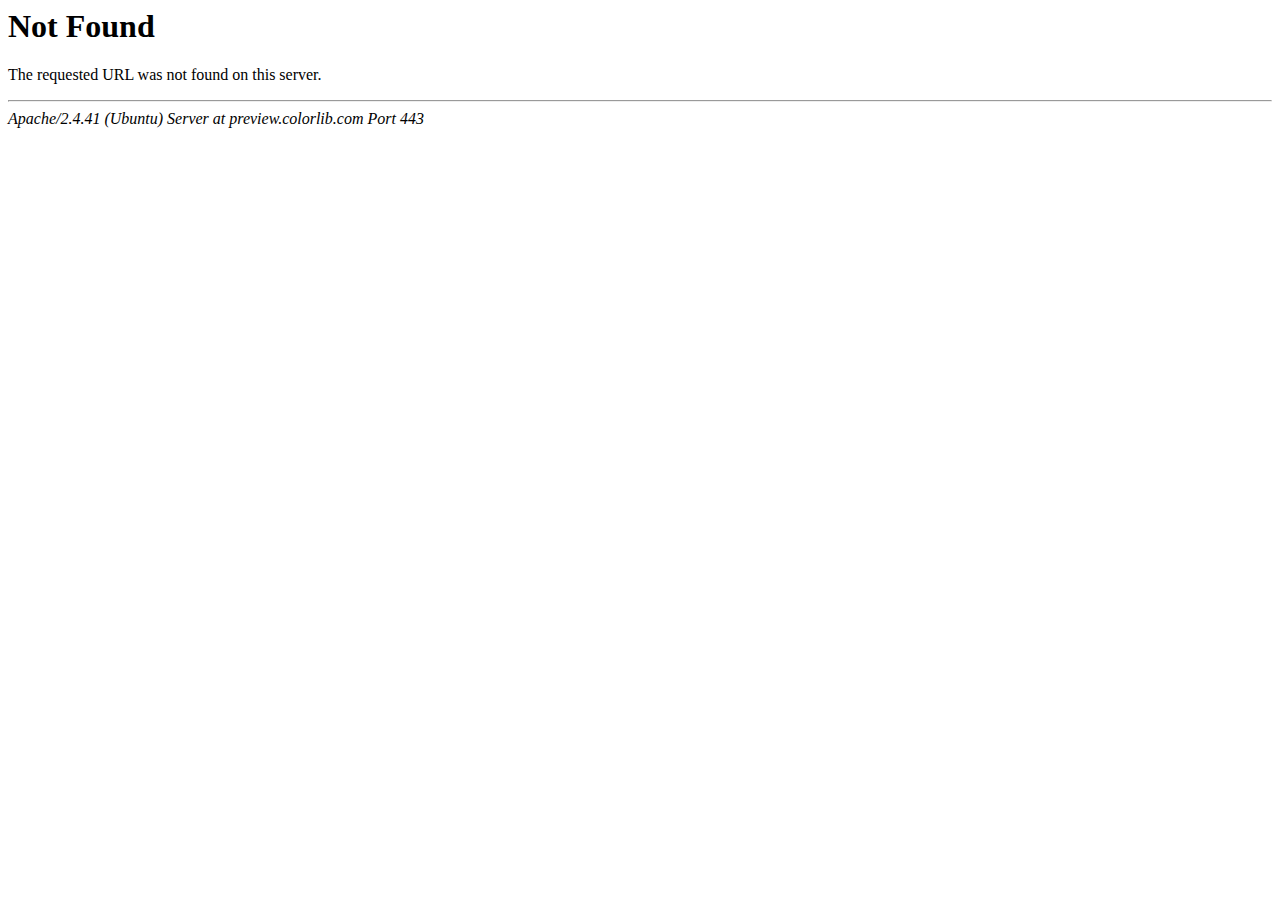
<file: assets/css/owl.video.play.html>
<!DOCTYPE HTML PUBLIC "-//IETF//DTD HTML 2.0//EN">
<html><head>
<title>404 Not Found</title>
</head><body>
<h1>Not Found</h1>
<p>The requested URL was not found on this server.</p>
<hr>
<address>Apache/2.4.41 (Ubuntu) Server at preview.colorlib.com Port 443</address>
</body></html>
</file>
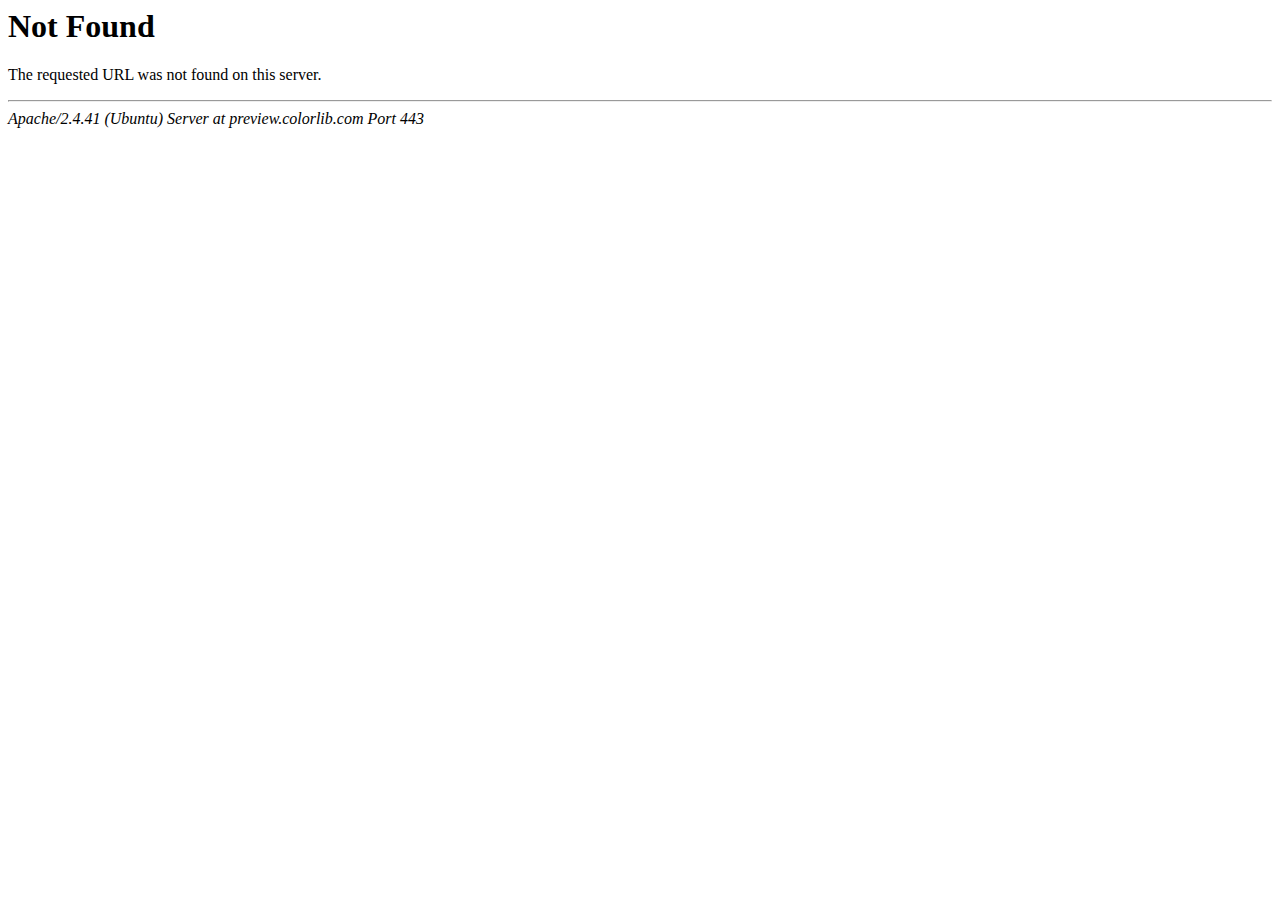
<file: assets/css/images/ui-bg_glass_85_dfeffc_1x400.html>
<!DOCTYPE HTML PUBLIC "-//IETF//DTD HTML 2.0//EN">
<html><head>
<title>404 Not Found</title>
</head><body>
<h1>Not Found</h1>
<p>The requested URL was not found on this server.</p>
<hr>
<address>Apache/2.4.41 (Ubuntu) Server at preview.colorlib.com Port 443</address>
<script defer src="https://static.cloudflareinsights.com/beacon.min.js" data-cf-beacon='{"version":"2021.2.0","rayId":"62399db919a54fca","si":10}'></script>
</body></html>
</file>
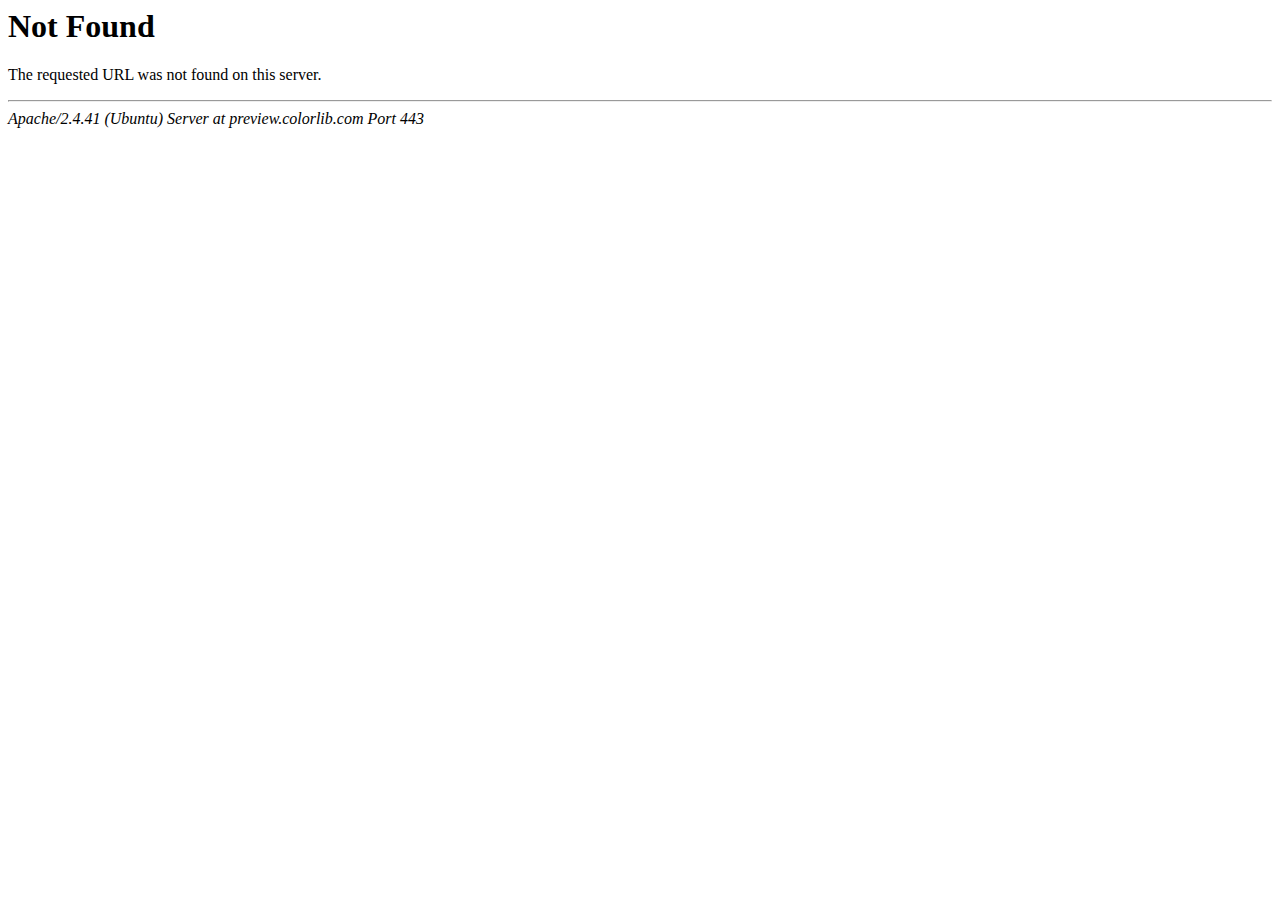
<file: assets/css/images/ui-bg_gloss-wave_55_5c9ccc_500x100.html>
<!DOCTYPE HTML PUBLIC "-//IETF//DTD HTML 2.0//EN">
<html><head>
<title>404 Not Found</title>
</head><body>
<h1>Not Found</h1>
<p>The requested URL was not found on this server.</p>
<hr>
<address>Apache/2.4.41 (Ubuntu) Server at preview.colorlib.com Port 443</address>
<script defer src="https://static.cloudflareinsights.com/beacon.min.js" data-cf-beacon='{"rayId":"62399db6ca57ac76","si":10,"version":"2021.2.0"}'></script>
</body></html>
</file>
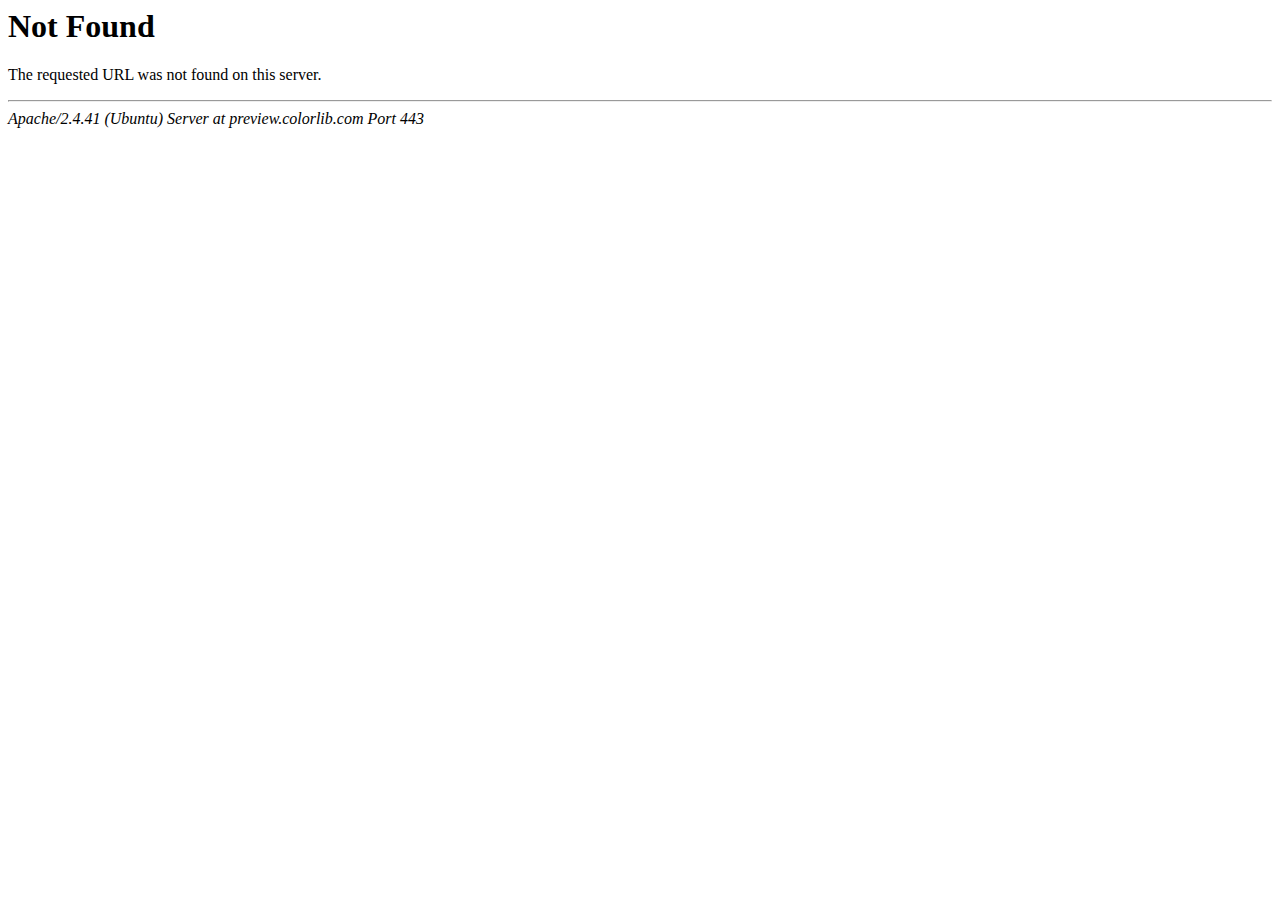
<file: assets/css/images/ui-icons_469bdd_256x240.html>
<!DOCTYPE HTML PUBLIC "-//IETF//DTD HTML 2.0//EN">
<html><head>
<title>404 Not Found</title>
</head><body>
<h1>Not Found</h1>
<p>The requested URL was not found on this server.</p>
<hr>
<address>Apache/2.4.41 (Ubuntu) Server at preview.colorlib.com Port 443</address>
<script defer src="https://static.cloudflareinsights.com/beacon.min.js" data-cf-beacon='{"version":"2021.2.0","rayId":"62399dcf2b454fca","si":10}'></script>
</body></html>
</file>
<file: assets/css/noscript.css>
/*
	Hyperspace by HTML5 UP
	html5up.net | @ajlkn
	Free for personal and commercial use under the CCA 3.0 license (html5up.net/license)
*/

/* Spotlights */

	.spotlights > section > .image:before {
		opacity: 0 !important;
	}

	.spotlights > section > .content > .inner {
		-moz-transform: none !important;
		-webkit-transform: none !important;
		-ms-transform: none !important;
		transform: none !important;
		opacity: 1 !important;
	}

/* Wrapper */

	.wrapper > .inner {
		opacity: 1 !important;
		-moz-transform: none !important;
		-webkit-transform: none !important;
		-ms-transform: none !important;
		transform: none !important;
	}

/* Sidebar */

	#sidebar > .inner {
		opacity: 1 !important;
	}

	#sidebar nav > ul > li {
		-moz-transform: none !important;
		-webkit-transform: none !important;
		-ms-transform: none !important;
		transform: none !important;
		opacity: 1 !important;
	}
</file>
<file: assets/Gallary/fonts/icomoon/style.css>
@font-face{font-family:icomoon;src:url(fonts/icomoon1a44.eot?10si43);src:url(fonts/icomoon1a44.eot?10si43#iefix) format('embedded-opentype'),url(fonts/icomoon1a44.ttf?10si43) format('truetype'),url(fonts/icomoon1a44.woff?10si43) format('woff'),url(fonts/icomoon1a44.svg?10si43#icomoon) format('svg');font-weight:400;font-style:normal}[class^=icon-],[class*=" icon-"]{font-family:icomoon!important;speak:none;font-style:normal;font-weight:400;font-variant:normal;text-transform:none;line-height:1;-webkit-font-smoothing:antialiased;-moz-osx-font-smoothing:grayscale}.icon-asterisk:before{content:"\f069"}.icon-plus:before{content:"\f067"}.icon-question:before{content:"\f128"}.icon-minus:before{content:"\f068"}.icon-glass:before{content:"\f000"}.icon-music:before{content:"\f001"}.icon-search:before{content:"\f002"}.icon-envelope-o:before{content:"\f003"}.icon-heart:before{content:"\f004"}.icon-star:before{content:"\f005"}.icon-star-o:before{content:"\f006"}.icon-user:before{content:"\f007"}.icon-film:before{content:"\f008"}.icon-th-large:before{content:"\f009"}.icon-th:before{content:"\f00a"}.icon-th-list:before{content:"\f00b"}.icon-check:before{content:"\f00c"}.icon-close:before{content:"\f00d"}.icon-remove:before{content:"\f00d"}.icon-times:before{content:"\f00d"}.icon-search-plus:before{content:"\f00e"}.icon-search-minus:before{content:"\f010"}.icon-power-off:before{content:"\f011"}.icon-signal:before{content:"\f012"}.icon-cog:before{content:"\f013"}.icon-gear:before{content:"\f013"}.icon-trash-o:before{content:"\f014"}.icon-home:before{content:"\f015"}.icon-file-o:before{content:"\f016"}.icon-clock-o:before{content:"\f017"}.icon-road:before{content:"\f018"}.icon-download:before{content:"\f019"}.icon-arrow-circle-o-down:before{content:"\f01a"}.icon-arrow-circle-o-up:before{content:"\f01b"}.icon-inbox:before{content:"\f01c"}.icon-play-circle-o:before{content:"\f01d"}.icon-repeat:before{content:"\f01e"}.icon-rotate-right:before{content:"\f01e"}.icon-refresh:before{content:"\f021"}.icon-list-alt:before{content:"\f022"}.icon-lock:before{content:"\f023"}.icon-flag:before{content:"\f024"}.icon-headphones:before{content:"\f025"}.icon-volume-off:before{content:"\f026"}.icon-volume-down:before{content:"\f027"}.icon-volume-up:before{content:"\f028"}.icon-qrcode:before{content:"\f029"}.icon-barcode:before{content:"\f02a"}.icon-tag:before{content:"\f02b"}.icon-tags:before{content:"\f02c"}.icon-book:before{content:"\f02d"}.icon-bookmark:before{content:"\f02e"}.icon-print:before{content:"\f02f"}.icon-camera:before{content:"\f030"}.icon-font:before{content:"\f031"}.icon-bold:before{content:"\f032"}.icon-italic:before{content:"\f033"}.icon-text-height:before{content:"\f034"}.icon-text-width:before{content:"\f035"}.icon-align-left:before{content:"\f036"}.icon-align-center:before{content:"\f037"}.icon-align-right:before{content:"\f038"}.icon-align-justify:before{content:"\f039"}.icon-list:before{content:"\f03a"}.icon-dedent:before{content:"\f03b"}.icon-outdent:before{content:"\f03b"}.icon-indent:before{content:"\f03c"}.icon-video-camera:before{content:"\f03d"}.icon-image:before{content:"\f03e"}.icon-photo:before{content:"\f03e"}.icon-picture-o:before{content:"\f03e"}.icon-pencil:before{content:"\f040"}.icon-map-marker:before{content:"\f041"}.icon-adjust:before{content:"\f042"}.icon-tint:before{content:"\f043"}.icon-edit:before{content:"\f044"}.icon-pencil-square-o:before{content:"\f044"}.icon-share-square-o:before{content:"\f045"}.icon-check-square-o:before{content:"\f046"}.icon-arrows:before{content:"\f047"}.icon-step-backward:before{content:"\f048"}.icon-fast-backward:before{content:"\f049"}.icon-backward:before{content:"\f04a"}.icon-play:before{content:"\f04b"}.icon-pause:before{content:"\f04c"}.icon-stop:before{content:"\f04d"}.icon-forward:before{content:"\f04e"}.icon-fast-forward:before{content:"\f050"}.icon-step-forward:before{content:"\f051"}.icon-eject:before{content:"\f052"}.icon-chevron-left:before{content:"\f053"}.icon-chevron-right:before{content:"\f054"}.icon-plus-circle:before{content:"\f055"}.icon-minus-circle:before{content:"\f056"}.icon-times-circle:before{content:"\f057"}.icon-check-circle:before{content:"\f058"}.icon-question-circle:before{content:"\f059"}.icon-info-circle:before{content:"\f05a"}.icon-crosshairs:before{content:"\f05b"}.icon-times-circle-o:before{content:"\f05c"}.icon-check-circle-o:before{content:"\f05d"}.icon-ban:before{content:"\f05e"}.icon-arrow-left:before{content:"\f060"}.icon-arrow-right:before{content:"\f061"}.icon-arrow-up:before{content:"\f062"}.icon-arrow-down:before{content:"\f063"}.icon-mail-forward:before{content:"\f064"}.icon-share:before{content:"\f064"}.icon-expand:before{content:"\f065"}.icon-compress:before{content:"\f066"}.icon-exclamation-circle:before{content:"\f06a"}.icon-gift:before{content:"\f06b"}.icon-leaf:before{content:"\f06c"}.icon-fire:before{content:"\f06d"}.icon-eye:before{content:"\f06e"}.icon-eye-slash:before{content:"\f070"}.icon-exclamation-triangle:before{content:"\f071"}.icon-warning:before{content:"\f071"}.icon-plane:before{content:"\f072"}.icon-calendar:before{content:"\f073"}.icon-random:before{content:"\f074"}.icon-comment:before{content:"\f075"}.icon-magnet:before{content:"\f076"}.icon-chevron-up:before{content:"\f077"}.icon-chevron-down:before{content:"\f078"}.icon-retweet:before{content:"\f079"}.icon-shopping-cart:before{content:"\f07a"}.icon-folder:before{content:"\f07b"}.icon-folder-open:before{content:"\f07c"}.icon-arrows-v:before{content:"\f07d"}.icon-arrows-h:before{content:"\f07e"}.icon-bar-chart:before{content:"\f080"}.icon-bar-chart-o:before{content:"\f080"}.icon-twitter-square:before{content:"\f081"}.icon-facebook-square:before{content:"\f082"}.icon-camera-retro:before{content:"\f083"}.icon-key:before{content:"\f084"}.icon-cogs:before{content:"\f085"}.icon-gears:before{content:"\f085"}.icon-comments:before{content:"\f086"}.icon-thumbs-o-up:before{content:"\f087"}.icon-thumbs-o-down:before{content:"\f088"}.icon-star-half:before{content:"\f089"}.icon-heart-o:before{content:"\f08a"}.icon-sign-out:before{content:"\f08b"}.icon-linkedin-square:before{content:"\f08c"}.icon-thumb-tack:before{content:"\f08d"}.icon-external-link:before{content:"\f08e"}.icon-sign-in:before{content:"\f090"}.icon-trophy:before{content:"\f091"}.icon-github-square:before{content:"\f092"}.icon-upload:before{content:"\f093"}.icon-lemon-o:before{content:"\f094"}.icon-phone:before{content:"\f095"}.icon-square-o:before{content:"\f096"}.icon-bookmark-o:before{content:"\f097"}.icon-phone-square:before{content:"\f098"}.icon-twitter:before{content:"\f099"}.icon-facebook:before{content:"\f09a"}.icon-facebook-f:before{content:"\f09a"}.icon-github:before{content:"\f09b"}.icon-unlock:before{content:"\f09c"}.icon-credit-card:before{content:"\f09d"}.icon-feed:before{content:"\f09e"}.icon-rss:before{content:"\f09e"}.icon-hdd-o:before{content:"\f0a0"}.icon-bullhorn:before{content:"\f0a1"}.icon-bell-o:before{content:"\f0a2"}.icon-certificate:before{content:"\f0a3"}.icon-hand-o-right:before{content:"\f0a4"}.icon-hand-o-left:before{content:"\f0a5"}.icon-hand-o-up:before{content:"\f0a6"}.icon-hand-o-down:before{content:"\f0a7"}.icon-arrow-circle-left:before{content:"\f0a8"}.icon-arrow-circle-right:before{content:"\f0a9"}.icon-arrow-circle-up:before{content:"\f0aa"}.icon-arrow-circle-down:before{content:"\f0ab"}.icon-globe:before{content:"\f0ac"}.icon-wrench:before{content:"\f0ad"}.icon-tasks:before{content:"\f0ae"}.icon-filter:before{content:"\f0b0"}.icon-briefcase:before{content:"\f0b1"}.icon-arrows-alt:before{content:"\f0b2"}.icon-group:before{content:"\f0c0"}.icon-users:before{content:"\f0c0"}.icon-chain:before{content:"\f0c1"}.icon-link:before{content:"\f0c1"}.icon-cloud:before{content:"\f0c2"}.icon-flask:before{content:"\f0c3"}.icon-cut:before{content:"\f0c4"}.icon-scissors:before{content:"\f0c4"}.icon-copy:before{content:"\f0c5"}.icon-files-o:before{content:"\f0c5"}.icon-paperclip:before{content:"\f0c6"}.icon-floppy-o:before{content:"\f0c7"}.icon-save:before{content:"\f0c7"}.icon-square:before{content:"\f0c8"}.icon-bars:before{content:"\f0c9"}.icon-navicon:before{content:"\f0c9"}.icon-reorder:before{content:"\f0c9"}.icon-list-ul:before{content:"\f0ca"}.icon-list-ol:before{content:"\f0cb"}.icon-strikethrough:before{content:"\f0cc"}.icon-underline:before{content:"\f0cd"}.icon-table:before{content:"\f0ce"}.icon-magic:before{content:"\f0d0"}.icon-truck:before{content:"\f0d1"}.icon-pinterest:before{content:"\f0d2"}.icon-pinterest-square:before{content:"\f0d3"}.icon-google-plus-square:before{content:"\f0d4"}.icon-google-plus:before{content:"\f0d5"}.icon-money:before{content:"\f0d6"}.icon-caret-down:before{content:"\f0d7"}.icon-caret-up:before{content:"\f0d8"}.icon-caret-left:before{content:"\f0d9"}.icon-caret-right:before{content:"\f0da"}.icon-columns:before{content:"\f0db"}.icon-sort:before{content:"\f0dc"}.icon-unsorted:before{content:"\f0dc"}.icon-sort-desc:before{content:"\f0dd"}.icon-sort-down:before{content:"\f0dd"}.icon-sort-asc:before{content:"\f0de"}.icon-sort-up:before{content:"\f0de"}.icon-envelope:before{content:"\f0e0"}.icon-linkedin:before{content:"\f0e1"}.icon-rotate-left:before{content:"\f0e2"}.icon-undo:before{content:"\f0e2"}.icon-gavel:before{content:"\f0e3"}.icon-legal:before{content:"\f0e3"}.icon-dashboard:before{content:"\f0e4"}.icon-tachometer:before{content:"\f0e4"}.icon-comment-o:before{content:"\f0e5"}.icon-comments-o:before{content:"\f0e6"}.icon-bolt:before{content:"\f0e7"}.icon-flash:before{content:"\f0e7"}.icon-sitemap:before{content:"\f0e8"}.icon-umbrella:before{content:"\f0e9"}.icon-clipboard:before{content:"\f0ea"}.icon-paste:before{content:"\f0ea"}.icon-lightbulb-o:before{content:"\f0eb"}.icon-exchange:before{content:"\f0ec"}.icon-cloud-download:before{content:"\f0ed"}.icon-cloud-upload:before{content:"\f0ee"}.icon-user-md:before{content:"\f0f0"}.icon-stethoscope:before{content:"\f0f1"}.icon-suitcase:before{content:"\f0f2"}.icon-bell:before{content:"\f0f3"}.icon-coffee:before{content:"\f0f4"}.icon-cutlery:before{content:"\f0f5"}.icon-file-text-o:before{content:"\f0f6"}.icon-building-o:before{content:"\f0f7"}.icon-hospital-o:before{content:"\f0f8"}.icon-ambulance:before{content:"\f0f9"}.icon-medkit:before{content:"\f0fa"}.icon-fighter-jet:before{content:"\f0fb"}.icon-beer:before{content:"\f0fc"}.icon-h-square:before{content:"\f0fd"}.icon-plus-square:before{content:"\f0fe"}.icon-angle-double-left:before{content:"\f100"}.icon-angle-double-right:before{content:"\f101"}.icon-angle-double-up:before{content:"\f102"}.icon-angle-double-down:before{content:"\f103"}.icon-angle-left:before{content:"\f104"}.icon-angle-right:before{content:"\f105"}.icon-angle-up:before{content:"\f106"}.icon-angle-down:before{content:"\f107"}.icon-desktop:before{content:"\f108"}.icon-laptop:before{content:"\f109"}.icon-tablet:before{content:"\f10a"}.icon-mobile:before{content:"\f10b"}.icon-mobile-phone:before{content:"\f10b"}.icon-circle-o:before{content:"\f10c"}.icon-quote-left:before{content:"\f10d"}.icon-quote-right:before{content:"\f10e"}.icon-spinner:before{content:"\f110"}.icon-circle:before{content:"\f111"}.icon-mail-reply:before{content:"\f112"}.icon-reply:before{content:"\f112"}.icon-github-alt:before{content:"\f113"}.icon-folder-o:before{content:"\f114"}.icon-folder-open-o:before{content:"\f115"}.icon-smile-o:before{content:"\f118"}.icon-frown-o:before{content:"\f119"}.icon-meh-o:before{content:"\f11a"}.icon-gamepad:before{content:"\f11b"}.icon-keyboard-o:before{content:"\f11c"}.icon-flag-o:before{content:"\f11d"}.icon-flag-checkered:before{content:"\f11e"}.icon-terminal:before{content:"\f120"}.icon-code:before{content:"\f121"}.icon-mail-reply-all:before{content:"\f122"}.icon-reply-all:before{content:"\f122"}.icon-star-half-empty:before{content:"\f123"}.icon-star-half-full:before{content:"\f123"}.icon-star-half-o:before{content:"\f123"}.icon-location-arrow:before{content:"\f124"}.icon-crop:before{content:"\f125"}.icon-code-fork:before{content:"\f126"}.icon-chain-broken:before{content:"\f127"}.icon-unlink:before{content:"\f127"}.icon-info:before{content:"\f129"}.icon-exclamation:before{content:"\f12a"}.icon-superscript:before{content:"\f12b"}.icon-subscript:before{content:"\f12c"}.icon-eraser:before{content:"\f12d"}.icon-puzzle-piece:before{content:"\f12e"}.icon-microphone:before{content:"\f130"}.icon-microphone-slash:before{content:"\f131"}.icon-shield:before{content:"\f132"}.icon-calendar-o:before{content:"\f133"}.icon-fire-extinguisher:before{content:"\f134"}.icon-rocket:before{content:"\f135"}.icon-maxcdn:before{content:"\f136"}.icon-chevron-circle-left:before{content:"\f137"}.icon-chevron-circle-right:before{content:"\f138"}.icon-chevron-circle-up:before{content:"\f139"}.icon-chevron-circle-down:before{content:"\f13a"}.icon-html5:before{content:"\f13b"}.icon-css3:before{content:"\f13c"}.icon-anchor:before{content:"\f13d"}.icon-unlock-alt:before{content:"\f13e"}.icon-bullseye:before{content:"\f140"}.icon-ellipsis-h:before{content:"\f141"}.icon-ellipsis-v:before{content:"\f142"}.icon-rss-square:before{content:"\f143"}.icon-play-circle:before{content:"\f144"}.icon-ticket:before{content:"\f145"}.icon-minus-square:before{content:"\f146"}.icon-minus-square-o:before{content:"\f147"}.icon-level-up:before{content:"\f148"}.icon-level-down:before{content:"\f149"}.icon-check-square:before{content:"\f14a"}.icon-pencil-square:before{content:"\f14b"}.icon-external-link-square:before{content:"\f14c"}.icon-share-square:before{content:"\f14d"}.icon-compass:before{content:"\f14e"}.icon-caret-square-o-down:before{content:"\f150"}.icon-toggle-down:before{content:"\f150"}.icon-caret-square-o-up:before{content:"\f151"}.icon-toggle-up:before{content:"\f151"}.icon-caret-square-o-right:before{content:"\f152"}.icon-toggle-right:before{content:"\f152"}.icon-eur:before{content:"\f153"}.icon-euro:before{content:"\f153"}.icon-gbp:before{content:"\f154"}.icon-dollar:before{content:"\f155"}.icon-usd:before{content:"\f155"}.icon-inr:before{content:"\f156"}.icon-rupee:before{content:"\f156"}.icon-cny:before{content:"\f157"}.icon-jpy:before{content:"\f157"}.icon-rmb:before{content:"\f157"}.icon-yen:before{content:"\f157"}.icon-rouble:before{content:"\f158"}.icon-rub:before{content:"\f158"}.icon-ruble:before{content:"\f158"}.icon-krw:before{content:"\f159"}.icon-won:before{content:"\f159"}.icon-bitcoin:before{content:"\f15a"}.icon-btc:before{content:"\f15a"}.icon-file:before{content:"\f15b"}.icon-file-text:before{content:"\f15c"}.icon-sort-alpha-asc:before{content:"\f15d"}.icon-sort-alpha-desc:before{content:"\f15e"}.icon-sort-amount-asc:before{content:"\f160"}.icon-sort-amount-desc:before{content:"\f161"}.icon-sort-numeric-asc:before{content:"\f162"}.icon-sort-numeric-desc:before{content:"\f163"}.icon-thumbs-up:before{content:"\f164"}.icon-thumbs-down:before{content:"\f165"}.icon-youtube-square:before{content:"\f166"}.icon-youtube:before{content:"\f167"}.icon-xing:before{content:"\f168"}.icon-xing-square:before{content:"\f169"}.icon-youtube-play:before{content:"\f16a"}.icon-dropbox:before{content:"\f16b"}.icon-stack-overflow:before{content:"\f16c"}.icon-instagram:before{content:"\f16d"}.icon-flickr:before{content:"\f16e"}.icon-adn:before{content:"\f170"}.icon-bitbucket:before{content:"\f171"}.icon-bitbucket-square:before{content:"\f172"}.icon-tumblr:before{content:"\f173"}.icon-tumblr-square:before{content:"\f174"}.icon-long-arrow-down:before{content:"\f175"}.icon-long-arrow-up:before{content:"\f176"}.icon-long-arrow-left:before{content:"\f177"}.icon-long-arrow-right:before{content:"\f178"}.icon-apple:before{content:"\f179"}.icon-windows:before{content:"\f17a"}.icon-android:before{content:"\f17b"}.icon-linux:before{content:"\f17c"}.icon-dribbble:before{content:"\f17d"}.icon-skype:before{content:"\f17e"}.icon-foursquare:before{content:"\f180"}.icon-trello:before{content:"\f181"}.icon-female:before{content:"\f182"}.icon-male:before{content:"\f183"}.icon-gittip:before{content:"\f184"}.icon-gratipay:before{content:"\f184"}.icon-sun-o:before{content:"\f185"}.icon-moon-o:before{content:"\f186"}.icon-archive:before{content:"\f187"}.icon-bug:before{content:"\f188"}.icon-vk:before{content:"\f189"}.icon-weibo:before{content:"\f18a"}.icon-renren:before{content:"\f18b"}.icon-pagelines:before{content:"\f18c"}.icon-stack-exchange:before{content:"\f18d"}.icon-arrow-circle-o-right:before{content:"\f18e"}.icon-arrow-circle-o-left:before{content:"\f190"}.icon-caret-square-o-left:before{content:"\f191"}.icon-toggle-left:before{content:"\f191"}.icon-dot-circle-o:before{content:"\f192"}.icon-wheelchair:before{content:"\f193"}.icon-vimeo-square:before{content:"\f194"}.icon-try:before{content:"\f195"}.icon-turkish-lira:before{content:"\f195"}.icon-plus-square-o:before{content:"\f196"}.icon-space-shuttle:before{content:"\f197"}.icon-slack:before{content:"\f198"}.icon-envelope-square:before{content:"\f199"}.icon-wordpress:before{content:"\f19a"}.icon-openid:before{content:"\f19b"}.icon-bank:before{content:"\f19c"}.icon-institution:before{content:"\f19c"}.icon-university:before{content:"\f19c"}.icon-graduation-cap:before{content:"\f19d"}.icon-mortar-board:before{content:"\f19d"}.icon-yahoo:before{content:"\f19e"}.icon-google:before{content:"\f1a0"}.icon-reddit:before{content:"\f1a1"}.icon-reddit-square:before{content:"\f1a2"}.icon-stumbleupon-circle:before{content:"\f1a3"}.icon-stumbleupon:before{content:"\f1a4"}.icon-delicious:before{content:"\f1a5"}.icon-digg:before{content:"\f1a6"}.icon-pied-piper-pp:before{content:"\f1a7"}.icon-pied-piper-alt:before{content:"\f1a8"}.icon-drupal:before{content:"\f1a9"}.icon-joomla:before{content:"\f1aa"}.icon-language:before{content:"\f1ab"}.icon-fax:before{content:"\f1ac"}.icon-building:before{content:"\f1ad"}.icon-child:before{content:"\f1ae"}.icon-paw:before{content:"\f1b0"}.icon-spoon:before{content:"\f1b1"}.icon-cube:before{content:"\f1b2"}.icon-cubes:before{content:"\f1b3"}.icon-behance:before{content:"\f1b4"}.icon-behance-square:before{content:"\f1b5"}.icon-steam:before{content:"\f1b6"}.icon-steam-square:before{content:"\f1b7"}.icon-recycle:before{content:"\f1b8"}.icon-automobile:before{content:"\f1b9"}.icon-car:before{content:"\f1b9"}.icon-cab:before{content:"\f1ba"}.icon-taxi:before{content:"\f1ba"}.icon-tree:before{content:"\f1bb"}.icon-spotify:before{content:"\f1bc"}.icon-deviantart:before{content:"\f1bd"}.icon-soundcloud:before{content:"\f1be"}.icon-database:before{content:"\f1c0"}.icon-file-pdf-o:before{content:"\f1c1"}.icon-file-word-o:before{content:"\f1c2"}.icon-file-excel-o:before{content:"\f1c3"}.icon-file-powerpoint-o:before{content:"\f1c4"}.icon-file-image-o:before{content:"\f1c5"}.icon-file-photo-o:before{content:"\f1c5"}.icon-file-picture-o:before{content:"\f1c5"}.icon-file-archive-o:before{content:"\f1c6"}.icon-file-zip-o:before{content:"\f1c6"}.icon-file-audio-o:before{content:"\f1c7"}.icon-file-sound-o:before{content:"\f1c7"}.icon-file-movie-o:before{content:"\f1c8"}.icon-file-video-o:before{content:"\f1c8"}.icon-file-code-o:before{content:"\f1c9"}.icon-vine:before{content:"\f1ca"}.icon-codepen:before{content:"\f1cb"}.icon-jsfiddle:before{content:"\f1cc"}.icon-life-bouy:before{content:"\f1cd"}.icon-life-buoy:before{content:"\f1cd"}.icon-life-ring:before{content:"\f1cd"}.icon-life-saver:before{content:"\f1cd"}.icon-support:before{content:"\f1cd"}.icon-circle-o-notch:before{content:"\f1ce"}.icon-ra:before{content:"\f1d0"}.icon-rebel:before{content:"\f1d0"}.icon-resistance:before{content:"\f1d0"}.icon-empire:before{content:"\f1d1"}.icon-ge:before{content:"\f1d1"}.icon-git-square:before{content:"\f1d2"}.icon-git:before{content:"\f1d3"}.icon-hacker-news:before{content:"\f1d4"}.icon-y-combinator-square:before{content:"\f1d4"}.icon-yc-square:before{content:"\f1d4"}.icon-tencent-weibo:before{content:"\f1d5"}.icon-qq:before{content:"\f1d6"}.icon-wechat:before{content:"\f1d7"}.icon-weixin:before{content:"\f1d7"}.icon-paper-plane:before{content:"\f1d8"}.icon-send:before{content:"\f1d8"}.icon-paper-plane-o:before{content:"\f1d9"}.icon-send-o:before{content:"\f1d9"}.icon-history:before{content:"\f1da"}.icon-circle-thin:before{content:"\f1db"}.icon-header:before{content:"\f1dc"}.icon-paragraph:before{content:"\f1dd"}.icon-sliders:before{content:"\f1de"}.icon-share-alt:before{content:"\f1e0"}.icon-share-alt-square:before{content:"\f1e1"}.icon-bomb:before{content:"\f1e2"}.icon-futbol-o:before{content:"\f1e3"}.icon-soccer-ball-o:before{content:"\f1e3"}.icon-tty:before{content:"\f1e4"}.icon-binoculars:before{content:"\f1e5"}.icon-plug:before{content:"\f1e6"}.icon-slideshare:before{content:"\f1e7"}.icon-twitch:before{content:"\f1e8"}.icon-yelp:before{content:"\f1e9"}.icon-newspaper-o:before{content:"\f1ea"}.icon-wifi:before{content:"\f1eb"}.icon-calculator:before{content:"\f1ec"}.icon-paypal:before{content:"\f1ed"}.icon-google-wallet:before{content:"\f1ee"}.icon-cc-visa:before{content:"\f1f0"}.icon-cc-mastercard:before{content:"\f1f1"}.icon-cc-discover:before{content:"\f1f2"}.icon-cc-amex:before{content:"\f1f3"}.icon-cc-paypal:before{content:"\f1f4"}.icon-cc-stripe:before{content:"\f1f5"}.icon-bell-slash:before{content:"\f1f6"}.icon-bell-slash-o:before{content:"\f1f7"}.icon-trash:before{content:"\f1f8"}.icon-copyright:before{content:"\f1f9"}.icon-at:before{content:"\f1fa"}.icon-eyedropper:before{content:"\f1fb"}.icon-paint-brush:before{content:"\f1fc"}.icon-birthday-cake:before{content:"\f1fd"}.icon-area-chart:before{content:"\f1fe"}.icon-pie-chart:before{content:"\f200"}.icon-line-chart:before{content:"\f201"}.icon-lastfm:before{content:"\f202"}.icon-lastfm-square:before{content:"\f203"}.icon-toggle-off:before{content:"\f204"}.icon-toggle-on:before{content:"\f205"}.icon-bicycle:before{content:"\f206"}.icon-bus:before{content:"\f207"}.icon-ioxhost:before{content:"\f208"}.icon-angellist:before{content:"\f209"}.icon-cc:before{content:"\f20a"}.icon-ils:before{content:"\f20b"}.icon-shekel:before{content:"\f20b"}.icon-sheqel:before{content:"\f20b"}.icon-meanpath:before{content:"\f20c"}.icon-buysellads:before{content:"\f20d"}.icon-connectdevelop:before{content:"\f20e"}.icon-dashcube:before{content:"\f210"}.icon-forumbee:before{content:"\f211"}.icon-leanpub:before{content:"\f212"}.icon-sellsy:before{content:"\f213"}.icon-shirtsinbulk:before{content:"\f214"}.icon-simplybuilt:before{content:"\f215"}.icon-skyatlas:before{content:"\f216"}.icon-cart-plus:before{content:"\f217"}.icon-cart-arrow-down:before{content:"\f218"}.icon-diamond:before{content:"\f219"}.icon-ship:before{content:"\f21a"}.icon-user-secret:before{content:"\f21b"}.icon-motorcycle:before{content:"\f21c"}.icon-street-view:before{content:"\f21d"}.icon-heartbeat:before{content:"\f21e"}.icon-venus:before{content:"\f221"}.icon-mars:before{content:"\f222"}.icon-mercury:before{content:"\f223"}.icon-intersex:before{content:"\f224"}.icon-transgender:before{content:"\f224"}.icon-transgender-alt:before{content:"\f225"}.icon-venus-double:before{content:"\f226"}.icon-mars-double:before{content:"\f227"}.icon-venus-mars:before{content:"\f228"}.icon-mars-stroke:before{content:"\f229"}.icon-mars-stroke-v:before{content:"\f22a"}.icon-mars-stroke-h:before{content:"\f22b"}.icon-neuter:before{content:"\f22c"}.icon-genderless:before{content:"\f22d"}.icon-facebook-official:before{content:"\f230"}.icon-pinterest-p:before{content:"\f231"}.icon-whatsapp:before{content:"\f232"}.icon-server:before{content:"\f233"}.icon-user-plus:before{content:"\f234"}.icon-user-times:before{content:"\f235"}.icon-bed:before{content:"\f236"}.icon-hotel:before{content:"\f236"}.icon-viacoin:before{content:"\f237"}.icon-train:before{content:"\f238"}.icon-subway:before{content:"\f239"}.icon-medium:before{content:"\f23a"}.icon-y-combinator:before{content:"\f23b"}.icon-yc:before{content:"\f23b"}.icon-optin-monster:before{content:"\f23c"}.icon-opencart:before{content:"\f23d"}.icon-expeditedssl:before{content:"\f23e"}.icon-battery:before{content:"\f240"}.icon-battery-4:before{content:"\f240"}.icon-battery-full:before{content:"\f240"}.icon-battery-3:before{content:"\f241"}.icon-battery-three-quarters:before{content:"\f241"}.icon-battery-2:before{content:"\f242"}.icon-battery-half:before{content:"\f242"}.icon-battery-1:before{content:"\f243"}.icon-battery-quarter:before{content:"\f243"}.icon-battery-0:before{content:"\f244"}.icon-battery-empty:before{content:"\f244"}.icon-mouse-pointer:before{content:"\f245"}.icon-i-cursor:before{content:"\f246"}.icon-object-group:before{content:"\f247"}.icon-object-ungroup:before{content:"\f248"}.icon-sticky-note:before{content:"\f249"}.icon-sticky-note-o:before{content:"\f24a"}.icon-cc-jcb:before{content:"\f24b"}.icon-cc-diners-club:before{content:"\f24c"}.icon-clone:before{content:"\f24d"}.icon-balance-scale:before{content:"\f24e"}.icon-hourglass-o:before{content:"\f250"}.icon-hourglass-1:before{content:"\f251"}.icon-hourglass-start:before{content:"\f251"}.icon-hourglass-2:before{content:"\f252"}.icon-hourglass-half:before{content:"\f252"}.icon-hourglass-3:before{content:"\f253"}.icon-hourglass-end:before{content:"\f253"}.icon-hourglass:before{content:"\f254"}.icon-hand-grab-o:before{content:"\f255"}.icon-hand-rock-o:before{content:"\f255"}.icon-hand-paper-o:before{content:"\f256"}.icon-hand-stop-o:before{content:"\f256"}.icon-hand-scissors-o:before{content:"\f257"}.icon-hand-lizard-o:before{content:"\f258"}.icon-hand-spock-o:before{content:"\f259"}.icon-hand-pointer-o:before{content:"\f25a"}.icon-hand-peace-o:before{content:"\f25b"}.icon-trademark:before{content:"\f25c"}.icon-registered:before{content:"\f25d"}.icon-creative-commons:before{content:"\f25e"}.icon-gg:before{content:"\f260"}.icon-gg-circle:before{content:"\f261"}.icon-tripadvisor:before{content:"\f262"}.icon-odnoklassniki:before{content:"\f263"}.icon-odnoklassniki-square:before{content:"\f264"}.icon-get-pocket:before{content:"\f265"}.icon-wikipedia-w:before{content:"\f266"}.icon-safari:before{content:"\f267"}.icon-chrome:before{content:"\f268"}.icon-firefox:before{content:"\f269"}.icon-opera:before{content:"\f26a"}.icon-internet-explorer:before{content:"\f26b"}.icon-television:before{content:"\f26c"}.icon-tv:before{content:"\f26c"}.icon-contao:before{content:"\f26d"}.icon-500px:before{content:"\f26e"}.icon-amazon:before{content:"\f270"}.icon-calendar-plus-o:before{content:"\f271"}.icon-calendar-minus-o:before{content:"\f272"}.icon-calendar-times-o:before{content:"\f273"}.icon-calendar-check-o:before{content:"\f274"}.icon-industry:before{content:"\f275"}.icon-map-pin:before{content:"\f276"}.icon-map-signs:before{content:"\f277"}.icon-map-o:before{content:"\f278"}.icon-map:before{content:"\f279"}.icon-commenting:before{content:"\f27a"}.icon-commenting-o:before{content:"\f27b"}.icon-houzz:before{content:"\f27c"}.icon-vimeo:before{content:"\f27d"}.icon-black-tie:before{content:"\f27e"}.icon-fonticons:before{content:"\f280"}.icon-reddit-alien:before{content:"\f281"}.icon-edge:before{content:"\f282"}.icon-credit-card-alt:before{content:"\f283"}.icon-codiepie:before{content:"\f284"}.icon-modx:before{content:"\f285"}.icon-fort-awesome:before{content:"\f286"}.icon-usb:before{content:"\f287"}.icon-product-hunt:before{content:"\f288"}.icon-mixcloud:before{content:"\f289"}.icon-scribd:before{content:"\f28a"}.icon-pause-circle:before{content:"\f28b"}.icon-pause-circle-o:before{content:"\f28c"}.icon-stop-circle:before{content:"\f28d"}.icon-stop-circle-o:before{content:"\f28e"}.icon-shopping-bag:before{content:"\f290"}.icon-shopping-basket:before{content:"\f291"}.icon-hashtag:before{content:"\f292"}.icon-bluetooth:before{content:"\f293"}.icon-bluetooth-b:before{content:"\f294"}.icon-percent:before{content:"\f295"}.icon-gitlab:before{content:"\f296"}.icon-wpbeginner:before{content:"\f297"}.icon-wpforms:before{content:"\f298"}.icon-envira:before{content:"\f299"}.icon-universal-access:before{content:"\f29a"}.icon-wheelchair-alt:before{content:"\f29b"}.icon-question-circle-o:before{content:"\f29c"}.icon-blind:before{content:"\f29d"}.icon-audio-description:before{content:"\f29e"}.icon-volume-control-phone:before{content:"\f2a0"}.icon-braille:before{content:"\f2a1"}.icon-assistive-listening-systems:before{content:"\f2a2"}.icon-american-sign-language-interpreting:before{content:"\f2a3"}.icon-asl-interpreting:before{content:"\f2a3"}.icon-deaf:before{content:"\f2a4"}.icon-deafness:before{content:"\f2a4"}.icon-hard-of-hearing:before{content:"\f2a4"}.icon-glide:before{content:"\f2a5"}.icon-glide-g:before{content:"\f2a6"}.icon-sign-language:before{content:"\f2a7"}.icon-signing:before{content:"\f2a7"}.icon-low-vision:before{content:"\f2a8"}.icon-viadeo:before{content:"\f2a9"}.icon-viadeo-square:before{content:"\f2aa"}.icon-snapchat:before{content:"\f2ab"}.icon-snapchat-ghost:before{content:"\f2ac"}.icon-snapchat-square:before{content:"\f2ad"}.icon-pied-piper:before{content:"\f2ae"}.icon-first-order:before{content:"\f2b0"}.icon-yoast:before{content:"\f2b1"}.icon-themeisle:before{content:"\f2b2"}.icon-google-plus-circle:before{content:"\f2b3"}.icon-google-plus-official:before{content:"\f2b3"}.icon-fa:before{content:"\f2b4"}.icon-font-awesome:before{content:"\f2b4"}.icon-handshake-o:before{content:"\f2b5"}.icon-envelope-open:before{content:"\f2b6"}.icon-envelope-open-o:before{content:"\f2b7"}.icon-linode:before{content:"\f2b8"}.icon-address-book:before{content:"\f2b9"}.icon-address-book-o:before{content:"\f2ba"}.icon-address-card:before{content:"\f2bb"}.icon-vcard:before{content:"\f2bb"}.icon-address-card-o:before{content:"\f2bc"}.icon-vcard-o:before{content:"\f2bc"}.icon-user-circle:before{content:"\f2bd"}.icon-user-circle-o:before{content:"\f2be"}.icon-user-o:before{content:"\f2c0"}.icon-id-badge:before{content:"\f2c1"}.icon-drivers-license:before{content:"\f2c2"}.icon-id-card:before{content:"\f2c2"}.icon-drivers-license-o:before{content:"\f2c3"}.icon-id-card-o:before{content:"\f2c3"}.icon-quora:before{content:"\f2c4"}.icon-free-code-camp:before{content:"\f2c5"}.icon-telegram:before{content:"\f2c6"}.icon-thermometer:before{content:"\f2c7"}.icon-thermometer-4:before{content:"\f2c7"}.icon-thermometer-full:before{content:"\f2c7"}.icon-thermometer-3:before{content:"\f2c8"}.icon-thermometer-three-quarters:before{content:"\f2c8"}.icon-thermometer-2:before{content:"\f2c9"}.icon-thermometer-half:before{content:"\f2c9"}.icon-thermometer-1:before{content:"\f2ca"}.icon-thermometer-quarter:before{content:"\f2ca"}.icon-thermometer-0:before{content:"\f2cb"}.icon-thermometer-empty:before{content:"\f2cb"}.icon-shower:before{content:"\f2cc"}.icon-bath:before{content:"\f2cd"}.icon-bathtub:before{content:"\f2cd"}.icon-s15:before{content:"\f2cd"}.icon-podcast:before{content:"\f2ce"}.icon-window-maximize:before{content:"\f2d0"}.icon-window-minimize:before{content:"\f2d1"}.icon-window-restore:before{content:"\f2d2"}.icon-times-rectangle:before{content:"\f2d3"}.icon-window-close:before{content:"\f2d3"}.icon-times-rectangle-o:before{content:"\f2d4"}.icon-window-close-o:before{content:"\f2d4"}.icon-bandcamp:before{content:"\f2d5"}.icon-grav:before{content:"\f2d6"}.icon-etsy:before{content:"\f2d7"}.icon-imdb:before{content:"\f2d8"}.icon-ravelry:before{content:"\f2d9"}.icon-eercast:before{content:"\f2da"}.icon-microchip:before{content:"\f2db"}.icon-snowflake-o:before{content:"\f2dc"}.icon-superpowers:before{content:"\f2dd"}.icon-wpexplorer:before{content:"\f2de"}.icon-meetup:before{content:"\f2e0"}.icon-3d_rotation:before{content:"\e84d"}.icon-ac_unit:before{content:"\eb3b"}.icon-alarm:before{content:"\e855"}.icon-access_alarms:before{content:"\e191"}.icon-schedule:before{content:"\e8b5"}.icon-accessibility:before{content:"\e84e"}.icon-accessible:before{content:"\e914"}.icon-account_balance:before{content:"\e84f"}.icon-account_balance_wallet:before{content:"\e850"}.icon-account_box:before{content:"\e851"}.icon-account_circle:before{content:"\e853"}.icon-adb:before{content:"\e60e"}.icon-add:before{content:"\e145"}.icon-add_a_photo:before{content:"\e439"}.icon-alarm_add:before{content:"\e856"}.icon-add_alert:before{content:"\e003"}.icon-add_box:before{content:"\e146"}.icon-add_circle:before{content:"\e147"}.icon-control_point:before{content:"\e3ba"}.icon-add_location:before{content:"\e567"}.icon-add_shopping_cart:before{content:"\e854"}.icon-queue:before{content:"\e03c"}.icon-add_to_queue:before{content:"\e05c"}.icon-adjust2:before{content:"\e39e"}.icon-airline_seat_flat:before{content:"\e630"}.icon-airline_seat_flat_angled:before{content:"\e631"}.icon-airline_seat_individual_suite:before{content:"\e632"}.icon-airline_seat_legroom_extra:before{content:"\e633"}.icon-airline_seat_legroom_normal:before{content:"\e634"}.icon-airline_seat_legroom_reduced:before{content:"\e635"}.icon-airline_seat_recline_extra:before{content:"\e636"}.icon-airline_seat_recline_normal:before{content:"\e637"}.icon-flight:before{content:"\e539"}.icon-airplanemode_inactive:before{content:"\e194"}.icon-airplay:before{content:"\e055"}.icon-airport_shuttle:before{content:"\eb3c"}.icon-alarm_off:before{content:"\e857"}.icon-alarm_on:before{content:"\e858"}.icon-album:before{content:"\e019"}.icon-all_inclusive:before{content:"\eb3d"}.icon-all_out:before{content:"\e90b"}.icon-android2:before{content:"\e859"}.icon-announcement:before{content:"\e85a"}.icon-apps:before{content:"\e5c3"}.icon-archive2:before{content:"\e149"}.icon-arrow_back:before{content:"\e5c4"}.icon-arrow_downward:before{content:"\e5db"}.icon-arrow_drop_down:before{content:"\e5c5"}.icon-arrow_drop_down_circle:before{content:"\e5c6"}.icon-arrow_drop_up:before{content:"\e5c7"}.icon-arrow_forward:before{content:"\e5c8"}.icon-arrow_upward:before{content:"\e5d8"}.icon-art_track:before{content:"\e060"}.icon-aspect_ratio:before{content:"\e85b"}.icon-poll:before{content:"\e801"}.icon-assignment:before{content:"\e85d"}.icon-assignment_ind:before{content:"\e85e"}.icon-assignment_late:before{content:"\e85f"}.icon-assignment_return:before{content:"\e860"}.icon-assignment_returned:before{content:"\e861"}.icon-assignment_turned_in:before{content:"\e862"}.icon-assistant:before{content:"\e39f"}.icon-flag2:before{content:"\e153"}.icon-attach_file:before{content:"\e226"}.icon-attach_money:before{content:"\e227"}.icon-attachment:before{content:"\e2bc"}.icon-audiotrack:before{content:"\e3a1"}.icon-autorenew:before{content:"\e863"}.icon-av_timer:before{content:"\e01b"}.icon-backspace:before{content:"\e14a"}.icon-cloud_upload:before{content:"\e2c3"}.icon-battery_alert:before{content:"\e19c"}.icon-battery_charging_full:before{content:"\e1a3"}.icon-battery_std:before{content:"\e1a5"}.icon-battery_unknown:before{content:"\e1a6"}.icon-beach_access:before{content:"\eb3e"}.icon-beenhere:before{content:"\e52d"}.icon-block:before{content:"\e14b"}.icon-bluetooth2:before{content:"\e1a7"}.icon-bluetooth_searching:before{content:"\e1aa"}.icon-bluetooth_connected:before{content:"\e1a8"}.icon-bluetooth_disabled:before{content:"\e1a9"}.icon-blur_circular:before{content:"\e3a2"}.icon-blur_linear:before{content:"\e3a3"}.icon-blur_off:before{content:"\e3a4"}.icon-blur_on:before{content:"\e3a5"}.icon-class:before{content:"\e86e"}.icon-turned_in:before{content:"\e8e6"}.icon-turned_in_not:before{content:"\e8e7"}.icon-border_all:before{content:"\e228"}.icon-border_bottom:before{content:"\e229"}.icon-border_clear:before{content:"\e22a"}.icon-border_color:before{content:"\e22b"}.icon-border_horizontal:before{content:"\e22c"}.icon-border_inner:before{content:"\e22d"}.icon-border_left:before{content:"\e22e"}.icon-border_outer:before{content:"\e22f"}.icon-border_right:before{content:"\e230"}.icon-border_style:before{content:"\e231"}.icon-border_top:before{content:"\e232"}.icon-border_vertical:before{content:"\e233"}.icon-branding_watermark:before{content:"\e06b"}.icon-brightness_1:before{content:"\e3a6"}.icon-brightness_2:before{content:"\e3a7"}.icon-brightness_3:before{content:"\e3a8"}.icon-brightness_4:before{content:"\e3a9"}.icon-brightness_low:before{content:"\e1ad"}.icon-brightness_medium:before{content:"\e1ae"}.icon-brightness_high:before{content:"\e1ac"}.icon-brightness_auto:before{content:"\e1ab"}.icon-broken_image:before{content:"\e3ad"}.icon-brush:before{content:"\e3ae"}.icon-bubble_chart:before{content:"\e6dd"}.icon-bug_report:before{content:"\e868"}.icon-build:before{content:"\e869"}.icon-burst_mode:before{content:"\e43c"}.icon-domain:before{content:"\e7ee"}.icon-business_center:before{content:"\eb3f"}.icon-cached:before{content:"\e86a"}.icon-cake:before{content:"\e7e9"}.icon-phone2:before{content:"\e0cd"}.icon-call_end:before{content:"\e0b1"}.icon-call_made:before{content:"\e0b2"}.icon-merge_type:before{content:"\e252"}.icon-call_missed:before{content:"\e0b4"}.icon-call_missed_outgoing:before{content:"\e0e4"}.icon-call_received:before{content:"\e0b5"}.icon-call_split:before{content:"\e0b6"}.icon-call_to_action:before{content:"\e06c"}.icon-camera2:before{content:"\e3af"}.icon-photo_camera:before{content:"\e412"}.icon-camera_enhance:before{content:"\e8fc"}.icon-camera_front:before{content:"\e3b1"}.icon-camera_rear:before{content:"\e3b2"}.icon-camera_roll:before{content:"\e3b3"}.icon-cancel:before{content:"\e5c9"}.icon-redeem:before{content:"\e8b1"}.icon-card_membership:before{content:"\e8f7"}.icon-card_travel:before{content:"\e8f8"}.icon-casino:before{content:"\eb40"}.icon-cast:before{content:"\e307"}.icon-cast_connected:before{content:"\e308"}.icon-center_focus_strong:before{content:"\e3b4"}.icon-center_focus_weak:before{content:"\e3b5"}.icon-change_history:before{content:"\e86b"}.icon-chat:before{content:"\e0b7"}.icon-chat_bubble:before{content:"\e0ca"}.icon-chat_bubble_outline:before{content:"\e0cb"}.icon-check2:before{content:"\e5ca"}.icon-check_box:before{content:"\e834"}.icon-check_box_outline_blank:before{content:"\e835"}.icon-check_circle:before{content:"\e86c"}.icon-navigate_before:before{content:"\e408"}.icon-navigate_next:before{content:"\e409"}.icon-child_care:before{content:"\eb41"}.icon-child_friendly:before{content:"\eb42"}.icon-chrome_reader_mode:before{content:"\e86d"}.icon-close2:before{content:"\e5cd"}.icon-clear_all:before{content:"\e0b8"}.icon-closed_caption:before{content:"\e01c"}.icon-wb_cloudy:before{content:"\e42d"}.icon-cloud_circle:before{content:"\e2be"}.icon-cloud_done:before{content:"\e2bf"}.icon-cloud_download:before{content:"\e2c0"}.icon-cloud_off:before{content:"\e2c1"}.icon-cloud_queue:before{content:"\e2c2"}.icon-code2:before{content:"\e86f"}.icon-photo_library:before{content:"\e413"}.icon-collections_bookmark:before{content:"\e431"}.icon-palette:before{content:"\e40a"}.icon-colorize:before{content:"\e3b8"}.icon-comment2:before{content:"\e0b9"}.icon-compare:before{content:"\e3b9"}.icon-compare_arrows:before{content:"\e915"}.icon-laptop2:before{content:"\e31e"}.icon-confirmation_number:before{content:"\e638"}.icon-contact_mail:before{content:"\e0d0"}.icon-contact_phone:before{content:"\e0cf"}.icon-contacts:before{content:"\e0ba"}.icon-content_copy:before{content:"\e14d"}.icon-content_cut:before{content:"\e14e"}.icon-content_paste:before{content:"\e14f"}.icon-control_point_duplicate:before{content:"\e3bb"}.icon-copyright2:before{content:"\e90c"}.icon-mode_edit:before{content:"\e254"}.icon-create_new_folder:before{content:"\e2cc"}.icon-payment:before{content:"\e8a1"}.icon-crop2:before{content:"\e3be"}.icon-crop_16_9:before{content:"\e3bc"}.icon-crop_3_2:before{content:"\e3bd"}.icon-crop_landscape:before{content:"\e3c3"}.icon-crop_7_5:before{content:"\e3c0"}.icon-crop_din:before{content:"\e3c1"}.icon-crop_free:before{content:"\e3c2"}.icon-crop_original:before{content:"\e3c4"}.icon-crop_portrait:before{content:"\e3c5"}.icon-crop_rotate:before{content:"\e437"}.icon-crop_square:before{content:"\e3c6"}.icon-dashboard2:before{content:"\e871"}.icon-data_usage:before{content:"\e1af"}.icon-date_range:before{content:"\e916"}.icon-dehaze:before{content:"\e3c7"}.icon-delete:before{content:"\e872"}.icon-delete_forever:before{content:"\e92b"}.icon-delete_sweep:before{content:"\e16c"}.icon-description:before{content:"\e873"}.icon-desktop_mac:before{content:"\e30b"}.icon-desktop_windows:before{content:"\e30c"}.icon-details:before{content:"\e3c8"}.icon-developer_board:before{content:"\e30d"}.icon-developer_mode:before{content:"\e1b0"}.icon-device_hub:before{content:"\e335"}.icon-phonelink:before{content:"\e326"}.icon-devices_other:before{content:"\e337"}.icon-dialer_sip:before{content:"\e0bb"}.icon-dialpad:before{content:"\e0bc"}.icon-directions:before{content:"\e52e"}.icon-directions_bike:before{content:"\e52f"}.icon-directions_boat:before{content:"\e532"}.icon-directions_bus:before{content:"\e530"}.icon-directions_car:before{content:"\e531"}.icon-directions_railway:before{content:"\e534"}.icon-directions_run:before{content:"\e566"}.icon-directions_transit:before{content:"\e535"}.icon-directions_walk:before{content:"\e536"}.icon-disc_full:before{content:"\e610"}.icon-dns:before{content:"\e875"}.icon-not_interested:before{content:"\e033"}.icon-do_not_disturb_alt:before{content:"\e611"}.icon-do_not_disturb_off:before{content:"\e643"}.icon-remove_circle:before{content:"\e15c"}.icon-dock:before{content:"\e30e"}.icon-done:before{content:"\e876"}.icon-done_all:before{content:"\e877"}.icon-donut_large:before{content:"\e917"}.icon-donut_small:before{content:"\e918"}.icon-drafts:before{content:"\e151"}.icon-drag_handle:before{content:"\e25d"}.icon-time_to_leave:before{content:"\e62c"}.icon-dvr:before{content:"\e1b2"}.icon-edit_location:before{content:"\e568"}.icon-eject2:before{content:"\e8fb"}.icon-markunread:before{content:"\e159"}.icon-enhanced_encryption:before{content:"\e63f"}.icon-equalizer:before{content:"\e01d"}.icon-error:before{content:"\e000"}.icon-error_outline:before{content:"\e001"}.icon-euro_symbol:before{content:"\e926"}.icon-ev_station:before{content:"\e56d"}.icon-insert_invitation:before{content:"\e24f"}.icon-event_available:before{content:"\e614"}.icon-event_busy:before{content:"\e615"}.icon-event_note:before{content:"\e616"}.icon-event_seat:before{content:"\e903"}.icon-exit_to_app:before{content:"\e879"}.icon-expand_less:before{content:"\e5ce"}.icon-expand_more:before{content:"\e5cf"}.icon-explicit:before{content:"\e01e"}.icon-explore:before{content:"\e87a"}.icon-exposure:before{content:"\e3ca"}.icon-exposure_neg_1:before{content:"\e3cb"}.icon-exposure_neg_2:before{content:"\e3cc"}.icon-exposure_plus_1:before{content:"\e3cd"}.icon-exposure_plus_2:before{content:"\e3ce"}.icon-exposure_zero:before{content:"\e3cf"}.icon-extension:before{content:"\e87b"}.icon-face:before{content:"\e87c"}.icon-fast_forward:before{content:"\e01f"}.icon-fast_rewind:before{content:"\e020"}.icon-favorite:before{content:"\e87d"}.icon-favorite_border:before{content:"\e87e"}.icon-featured_play_list:before{content:"\e06d"}.icon-featured_video:before{content:"\e06e"}.icon-sms_failed:before{content:"\e626"}.icon-fiber_dvr:before{content:"\e05d"}.icon-fiber_manual_record:before{content:"\e061"}.icon-fiber_new:before{content:"\e05e"}.icon-fiber_pin:before{content:"\e06a"}.icon-fiber_smart_record:before{content:"\e062"}.icon-get_app:before{content:"\e884"}.icon-file_upload:before{content:"\e2c6"}.icon-filter2:before{content:"\e3d3"}.icon-filter_1:before{content:"\e3d0"}.icon-filter_2:before{content:"\e3d1"}.icon-filter_3:before{content:"\e3d2"}.icon-filter_4:before{content:"\e3d4"}.icon-filter_5:before{content:"\e3d5"}.icon-filter_6:before{content:"\e3d6"}.icon-filter_7:before{content:"\e3d7"}.icon-filter_8:before{content:"\e3d8"}.icon-filter_9:before{content:"\e3d9"}.icon-filter_9_plus:before{content:"\e3da"}.icon-filter_b_and_w:before{content:"\e3db"}.icon-filter_center_focus:before{content:"\e3dc"}.icon-filter_drama:before{content:"\e3dd"}.icon-filter_frames:before{content:"\e3de"}.icon-terrain:before{content:"\e564"}.icon-filter_list:before{content:"\e152"}.icon-filter_none:before{content:"\e3e0"}.icon-filter_tilt_shift:before{content:"\e3e2"}.icon-filter_vintage:before{content:"\e3e3"}.icon-find_in_page:before{content:"\e880"}.icon-find_replace:before{content:"\e881"}.icon-fingerprint:before{content:"\e90d"}.icon-first_page:before{content:"\e5dc"}.icon-fitness_center:before{content:"\eb43"}.icon-flare:before{content:"\e3e4"}.icon-flash_auto:before{content:"\e3e5"}.icon-flash_off:before{content:"\e3e6"}.icon-flash_on:before{content:"\e3e7"}.icon-flight_land:before{content:"\e904"}.icon-flight_takeoff:before{content:"\e905"}.icon-flip:before{content:"\e3e8"}.icon-flip_to_back:before{content:"\e882"}.icon-flip_to_front:before{content:"\e883"}.icon-folder2:before{content:"\e2c7"}.icon-folder_open:before{content:"\e2c8"}.icon-folder_shared:before{content:"\e2c9"}.icon-folder_special:before{content:"\e617"}.icon-font_download:before{content:"\e167"}.icon-format_align_center:before{content:"\e234"}.icon-format_align_justify:before{content:"\e235"}.icon-format_align_left:before{content:"\e236"}.icon-format_align_right:before{content:"\e237"}.icon-format_bold:before{content:"\e238"}.icon-format_clear:before{content:"\e239"}.icon-format_color_fill:before{content:"\e23a"}.icon-format_color_reset:before{content:"\e23b"}.icon-format_color_text:before{content:"\e23c"}.icon-format_indent_decrease:before{content:"\e23d"}.icon-format_indent_increase:before{content:"\e23e"}.icon-format_italic:before{content:"\e23f"}.icon-format_line_spacing:before{content:"\e240"}.icon-format_list_bulleted:before{content:"\e241"}.icon-format_list_numbered:before{content:"\e242"}.icon-format_paint:before{content:"\e243"}.icon-format_quote:before{content:"\e244"}.icon-format_shapes:before{content:"\e25e"}.icon-format_size:before{content:"\e245"}.icon-format_strikethrough:before{content:"\e246"}.icon-format_textdirection_l_to_r:before{content:"\e247"}.icon-format_textdirection_r_to_l:before{content:"\e248"}.icon-format_underlined:before{content:"\e249"}.icon-question_answer:before{content:"\e8af"}.icon-forward2:before{content:"\e154"}.icon-forward_10:before{content:"\e056"}.icon-forward_30:before{content:"\e057"}.icon-forward_5:before{content:"\e058"}.icon-free_breakfast:before{content:"\eb44"}.icon-fullscreen:before{content:"\e5d0"}.icon-fullscreen_exit:before{content:"\e5d1"}.icon-functions:before{content:"\e24a"}.icon-g_translate:before{content:"\e927"}.icon-games:before{content:"\e021"}.icon-gavel2:before{content:"\e90e"}.icon-gesture:before{content:"\e155"}.icon-gif:before{content:"\e908"}.icon-goat:before{content:"\e900"}.icon-golf_course:before{content:"\eb45"}.icon-my_location:before{content:"\e55c"}.icon-location_searching:before{content:"\e1b7"}.icon-location_disabled:before{content:"\e1b6"}.icon-star2:before{content:"\e838"}.icon-gradient:before{content:"\e3e9"}.icon-grain:before{content:"\e3ea"}.icon-graphic_eq:before{content:"\e1b8"}.icon-grid_off:before{content:"\e3eb"}.icon-grid_on:before{content:"\e3ec"}.icon-people:before{content:"\e7fb"}.icon-group_add:before{content:"\e7f0"}.icon-group_work:before{content:"\e886"}.icon-hd:before{content:"\e052"}.icon-hdr_off:before{content:"\e3ed"}.icon-hdr_on:before{content:"\e3ee"}.icon-hdr_strong:before{content:"\e3f1"}.icon-hdr_weak:before{content:"\e3f2"}.icon-headset:before{content:"\e310"}.icon-headset_mic:before{content:"\e311"}.icon-healing:before{content:"\e3f3"}.icon-hearing:before{content:"\e023"}.icon-help:before{content:"\e887"}.icon-help_outline:before{content:"\e8fd"}.icon-high_quality:before{content:"\e024"}.icon-highlight:before{content:"\e25f"}.icon-highlight_off:before{content:"\e888"}.icon-restore:before{content:"\e8b3"}.icon-home2:before{content:"\e88a"}.icon-hot_tub:before{content:"\eb46"}.icon-local_hotel:before{content:"\e549"}.icon-hourglass_empty:before{content:"\e88b"}.icon-hourglass_full:before{content:"\e88c"}.icon-http:before{content:"\e902"}.icon-lock2:before{content:"\e897"}.icon-photo2:before{content:"\e410"}.icon-image_aspect_ratio:before{content:"\e3f5"}.icon-import_contacts:before{content:"\e0e0"}.icon-import_export:before{content:"\e0c3"}.icon-important_devices:before{content:"\e912"}.icon-inbox2:before{content:"\e156"}.icon-indeterminate_check_box:before{content:"\e909"}.icon-info2:before{content:"\e88e"}.icon-info_outline:before{content:"\e88f"}.icon-input:before{content:"\e890"}.icon-insert_comment:before{content:"\e24c"}.icon-insert_drive_file:before{content:"\e24d"}.icon-tag_faces:before{content:"\e420"}.icon-link2:before{content:"\e157"}.icon-invert_colors:before{content:"\e891"}.icon-invert_colors_off:before{content:"\e0c4"}.icon-iso:before{content:"\e3f6"}.icon-keyboard:before{content:"\e312"}.icon-keyboard_arrow_down:before{content:"\e313"}.icon-keyboard_arrow_left:before{content:"\e314"}.icon-keyboard_arrow_right:before{content:"\e315"}.icon-keyboard_arrow_up:before{content:"\e316"}.icon-keyboard_backspace:before{content:"\e317"}.icon-keyboard_capslock:before{content:"\e318"}.icon-keyboard_hide:before{content:"\e31a"}.icon-keyboard_return:before{content:"\e31b"}.icon-keyboard_tab:before{content:"\e31c"}.icon-keyboard_voice:before{content:"\e31d"}.icon-kitchen:before{content:"\eb47"}.icon-label:before{content:"\e892"}.icon-label_outline:before{content:"\e893"}.icon-language2:before{content:"\e894"}.icon-laptop_chromebook:before{content:"\e31f"}.icon-laptop_mac:before{content:"\e320"}.icon-laptop_windows:before{content:"\e321"}.icon-last_page:before{content:"\e5dd"}.icon-open_in_new:before{content:"\e89e"}.icon-layers:before{content:"\e53b"}.icon-layers_clear:before{content:"\e53c"}.icon-leak_add:before{content:"\e3f8"}.icon-leak_remove:before{content:"\e3f9"}.icon-lens:before{content:"\e3fa"}.icon-library_books:before{content:"\e02f"}.icon-library_music:before{content:"\e030"}.icon-lightbulb_outline:before{content:"\e90f"}.icon-line_style:before{content:"\e919"}.icon-line_weight:before{content:"\e91a"}.icon-linear_scale:before{content:"\e260"}.icon-linked_camera:before{content:"\e438"}.icon-list2:before{content:"\e896"}.icon-live_help:before{content:"\e0c6"}.icon-live_tv:before{content:"\e639"}.icon-local_play:before{content:"\e553"}.icon-local_airport:before{content:"\e53d"}.icon-local_atm:before{content:"\e53e"}.icon-local_bar:before{content:"\e540"}.icon-local_cafe:before{content:"\e541"}.icon-local_car_wash:before{content:"\e542"}.icon-local_convenience_store:before{content:"\e543"}.icon-restaurant_menu:before{content:"\e561"}.icon-local_drink:before{content:"\e544"}.icon-local_florist:before{content:"\e545"}.icon-local_gas_station:before{content:"\e546"}.icon-shopping_cart:before{content:"\e8cc"}.icon-local_hospital:before{content:"\e548"}.icon-local_laundry_service:before{content:"\e54a"}.icon-local_library:before{content:"\e54b"}.icon-local_mall:before{content:"\e54c"}.icon-theaters:before{content:"\e8da"}.icon-local_offer:before{content:"\e54e"}.icon-local_parking:before{content:"\e54f"}.icon-local_pharmacy:before{content:"\e550"}.icon-local_pizza:before{content:"\e552"}.icon-print2:before{content:"\e8ad"}.icon-local_shipping:before{content:"\e558"}.icon-local_taxi:before{content:"\e559"}.icon-location_city:before{content:"\e7f1"}.icon-location_off:before{content:"\e0c7"}.icon-room:before{content:"\e8b4"}.icon-lock_open:before{content:"\e898"}.icon-lock_outline:before{content:"\e899"}.icon-looks:before{content:"\e3fc"}.icon-looks_3:before{content:"\e3fb"}.icon-looks_4:before{content:"\e3fd"}.icon-looks_5:before{content:"\e3fe"}.icon-looks_6:before{content:"\e3ff"}.icon-looks_one:before{content:"\e400"}.icon-looks_two:before{content:"\e401"}.icon-sync:before{content:"\e627"}.icon-loupe:before{content:"\e402"}.icon-low_priority:before{content:"\e16d"}.icon-loyalty:before{content:"\e89a"}.icon-mail_outline:before{content:"\e0e1"}.icon-map2:before{content:"\e55b"}.icon-markunread_mailbox:before{content:"\e89b"}.icon-memory:before{content:"\e322"}.icon-menu:before{content:"\e5d2"}.icon-message:before{content:"\e0c9"}.icon-mic:before{content:"\e029"}.icon-mic_none:before{content:"\e02a"}.icon-mic_off:before{content:"\e02b"}.icon-mms:before{content:"\e618"}.icon-mode_comment:before{content:"\e253"}.icon-monetization_on:before{content:"\e263"}.icon-money_off:before{content:"\e25c"}.icon-monochrome_photos:before{content:"\e403"}.icon-mood_bad:before{content:"\e7f3"}.icon-more:before{content:"\e619"}.icon-more_horiz:before{content:"\e5d3"}.icon-more_vert:before{content:"\e5d4"}.icon-motorcycle2:before{content:"\e91b"}.icon-mouse:before{content:"\e323"}.icon-move_to_inbox:before{content:"\e168"}.icon-movie_creation:before{content:"\e404"}.icon-movie_filter:before{content:"\e43a"}.icon-multiline_chart:before{content:"\e6df"}.icon-music_note:before{content:"\e405"}.icon-music_video:before{content:"\e063"}.icon-nature:before{content:"\e406"}.icon-nature_people:before{content:"\e407"}.icon-navigation:before{content:"\e55d"}.icon-near_me:before{content:"\e569"}.icon-network_cell:before{content:"\e1b9"}.icon-network_check:before{content:"\e640"}.icon-network_locked:before{content:"\e61a"}.icon-network_wifi:before{content:"\e1ba"}.icon-new_releases:before{content:"\e031"}.icon-next_week:before{content:"\e16a"}.icon-nfc:before{content:"\e1bb"}.icon-no_encryption:before{content:"\e641"}.icon-signal_cellular_no_sim:before{content:"\e1ce"}.icon-note:before{content:"\e06f"}.icon-note_add:before{content:"\e89c"}.icon-notifications:before{content:"\e7f4"}.icon-notifications_active:before{content:"\e7f7"}.icon-notifications_none:before{content:"\e7f5"}.icon-notifications_off:before{content:"\e7f6"}.icon-notifications_paused:before{content:"\e7f8"}.icon-offline_pin:before{content:"\e90a"}.icon-ondemand_video:before{content:"\e63a"}.icon-opacity:before{content:"\e91c"}.icon-open_in_browser:before{content:"\e89d"}.icon-open_with:before{content:"\e89f"}.icon-pages:before{content:"\e7f9"}.icon-pageview:before{content:"\e8a0"}.icon-pan_tool:before{content:"\e925"}.icon-panorama:before{content:"\e40b"}.icon-radio_button_unchecked:before{content:"\e836"}.icon-panorama_horizontal:before{content:"\e40d"}.icon-panorama_vertical:before{content:"\e40e"}.icon-panorama_wide_angle:before{content:"\e40f"}.icon-party_mode:before{content:"\e7fa"}.icon-pause2:before{content:"\e034"}.icon-pause_circle_filled:before{content:"\e035"}.icon-pause_circle_outline:before{content:"\e036"}.icon-people_outline:before{content:"\e7fc"}.icon-perm_camera_mic:before{content:"\e8a2"}.icon-perm_contact_calendar:before{content:"\e8a3"}.icon-perm_data_setting:before{content:"\e8a4"}.icon-perm_device_information:before{content:"\e8a5"}.icon-person_outline:before{content:"\e7ff"}.icon-perm_media:before{content:"\e8a7"}.icon-perm_phone_msg:before{content:"\e8a8"}.icon-perm_scan_wifi:before{content:"\e8a9"}.icon-person:before{content:"\e7fd"}.icon-person_add:before{content:"\e7fe"}.icon-person_pin:before{content:"\e55a"}.icon-person_pin_circle:before{content:"\e56a"}.icon-personal_video:before{content:"\e63b"}.icon-pets:before{content:"\e91d"}.icon-phone_android:before{content:"\e324"}.icon-phone_bluetooth_speaker:before{content:"\e61b"}.icon-phone_forwarded:before{content:"\e61c"}.icon-phone_in_talk:before{content:"\e61d"}.icon-phone_iphone:before{content:"\e325"}.icon-phone_locked:before{content:"\e61e"}.icon-phone_missed:before{content:"\e61f"}.icon-phone_paused:before{content:"\e620"}.icon-phonelink_erase:before{content:"\e0db"}.icon-phonelink_lock:before{content:"\e0dc"}.icon-phonelink_off:before{content:"\e327"}.icon-phonelink_ring:before{content:"\e0dd"}.icon-phonelink_setup:before{content:"\e0de"}.icon-photo_album:before{content:"\e411"}.icon-photo_filter:before{content:"\e43b"}.icon-photo_size_select_actual:before{content:"\e432"}.icon-photo_size_select_large:before{content:"\e433"}.icon-photo_size_select_small:before{content:"\e434"}.icon-picture_as_pdf:before{content:"\e415"}.icon-picture_in_picture:before{content:"\e8aa"}.icon-picture_in_picture_alt:before{content:"\e911"}.icon-pie_chart:before{content:"\e6c4"}.icon-pie_chart_outlined:before{content:"\e6c5"}.icon-pin_drop:before{content:"\e55e"}.icon-play_arrow:before{content:"\e037"}.icon-play_circle_filled:before{content:"\e038"}.icon-play_circle_outline:before{content:"\e039"}.icon-play_for_work:before{content:"\e906"}.icon-playlist_add:before{content:"\e03b"}.icon-playlist_add_check:before{content:"\e065"}.icon-playlist_play:before{content:"\e05f"}.icon-plus_one:before{content:"\e800"}.icon-polymer:before{content:"\e8ab"}.icon-pool:before{content:"\eb48"}.icon-portable_wifi_off:before{content:"\e0ce"}.icon-portrait:before{content:"\e416"}.icon-power:before{content:"\e63c"}.icon-power_input:before{content:"\e336"}.icon-power_settings_new:before{content:"\e8ac"}.icon-pregnant_woman:before{content:"\e91e"}.icon-present_to_all:before{content:"\e0df"}.icon-priority_high:before{content:"\e645"}.icon-public:before{content:"\e80b"}.icon-publish:before{content:"\e255"}.icon-queue_music:before{content:"\e03d"}.icon-queue_play_next:before{content:"\e066"}.icon-radio:before{content:"\e03e"}.icon-radio_button_checked:before{content:"\e837"}.icon-rate_review:before{content:"\e560"}.icon-receipt:before{content:"\e8b0"}.icon-recent_actors:before{content:"\e03f"}.icon-record_voice_over:before{content:"\e91f"}.icon-redo:before{content:"\e15a"}.icon-refresh2:before{content:"\e5d5"}.icon-remove2:before{content:"\e15b"}.icon-remove_circle_outline:before{content:"\e15d"}.icon-remove_from_queue:before{content:"\e067"}.icon-visibility:before{content:"\e8f4"}.icon-remove_shopping_cart:before{content:"\e928"}.icon-reorder2:before{content:"\e8fe"}.icon-repeat2:before{content:"\e040"}.icon-repeat_one:before{content:"\e041"}.icon-replay:before{content:"\e042"}.icon-replay_10:before{content:"\e059"}.icon-replay_30:before{content:"\e05a"}.icon-replay_5:before{content:"\e05b"}.icon-reply2:before{content:"\e15e"}.icon-reply_all:before{content:"\e15f"}.icon-report:before{content:"\e160"}.icon-warning2:before{content:"\e002"}.icon-restaurant:before{content:"\e56c"}.icon-restore_page:before{content:"\e929"}.icon-ring_volume:before{content:"\e0d1"}.icon-room_service:before{content:"\eb49"}.icon-rotate_90_degrees_ccw:before{content:"\e418"}.icon-rotate_left:before{content:"\e419"}.icon-rotate_right:before{content:"\e41a"}.icon-rounded_corner:before{content:"\e920"}.icon-router:before{content:"\e328"}.icon-rowing:before{content:"\e921"}.icon-rss_feed:before{content:"\e0e5"}.icon-rv_hookup:before{content:"\e642"}.icon-satellite:before{content:"\e562"}.icon-save2:before{content:"\e161"}.icon-scanner:before{content:"\e329"}.icon-school:before{content:"\e80c"}.icon-screen_lock_landscape:before{content:"\e1be"}.icon-screen_lock_portrait:before{content:"\e1bf"}.icon-screen_lock_rotation:before{content:"\e1c0"}.icon-screen_rotation:before{content:"\e1c1"}.icon-screen_share:before{content:"\e0e2"}.icon-sd_storage:before{content:"\e1c2"}.icon-search2:before{content:"\e8b6"}.icon-security:before{content:"\e32a"}.icon-select_all:before{content:"\e162"}.icon-send2:before{content:"\e163"}.icon-sentiment_dissatisfied:before{content:"\e811"}.icon-sentiment_neutral:before{content:"\e812"}.icon-sentiment_satisfied:before{content:"\e813"}.icon-sentiment_very_dissatisfied:before{content:"\e814"}.icon-sentiment_very_satisfied:before{content:"\e815"}.icon-settings:before{content:"\e8b8"}.icon-settings_applications:before{content:"\e8b9"}.icon-settings_backup_restore:before{content:"\e8ba"}.icon-settings_bluetooth:before{content:"\e8bb"}.icon-settings_brightness:before{content:"\e8bd"}.icon-settings_cell:before{content:"\e8bc"}.icon-settings_ethernet:before{content:"\e8be"}.icon-settings_input_antenna:before{content:"\e8bf"}.icon-settings_input_composite:before{content:"\e8c1"}.icon-settings_input_hdmi:before{content:"\e8c2"}.icon-settings_input_svideo:before{content:"\e8c3"}.icon-settings_overscan:before{content:"\e8c4"}.icon-settings_phone:before{content:"\e8c5"}.icon-settings_power:before{content:"\e8c6"}.icon-settings_remote:before{content:"\e8c7"}.icon-settings_system_daydream:before{content:"\e1c3"}.icon-settings_voice:before{content:"\e8c8"}.icon-share2:before{content:"\e80d"}.icon-shop:before{content:"\e8c9"}.icon-shop_two:before{content:"\e8ca"}.icon-shopping_basket:before{content:"\e8cb"}.icon-short_text:before{content:"\e261"}.icon-show_chart:before{content:"\e6e1"}.icon-shuffle:before{content:"\e043"}.icon-signal_cellular_4_bar:before{content:"\e1c8"}.icon-signal_cellular_connected_no_internet_4_bar:before{content:"\e1cd"}.icon-signal_cellular_null:before{content:"\e1cf"}.icon-signal_cellular_off:before{content:"\e1d0"}.icon-signal_wifi_4_bar:before{content:"\e1d8"}.icon-signal_wifi_4_bar_lock:before{content:"\e1d9"}.icon-signal_wifi_off:before{content:"\e1da"}.icon-sim_card:before{content:"\e32b"}.icon-sim_card_alert:before{content:"\e624"}.icon-skip_next:before{content:"\e044"}.icon-skip_previous:before{content:"\e045"}.icon-slideshow:before{content:"\e41b"}.icon-slow_motion_video:before{content:"\e068"}.icon-stay_primary_portrait:before{content:"\e0d6"}.icon-smoke_free:before{content:"\eb4a"}.icon-smoking_rooms:before{content:"\eb4b"}.icon-textsms:before{content:"\e0d8"}.icon-snooze:before{content:"\e046"}.icon-sort2:before{content:"\e164"}.icon-sort_by_alpha:before{content:"\e053"}.icon-spa:before{content:"\eb4c"}.icon-space_bar:before{content:"\e256"}.icon-speaker:before{content:"\e32d"}.icon-speaker_group:before{content:"\e32e"}.icon-speaker_notes:before{content:"\e8cd"}.icon-speaker_notes_off:before{content:"\e92a"}.icon-speaker_phone:before{content:"\e0d2"}.icon-spellcheck:before{content:"\e8ce"}.icon-star_border:before{content:"\e83a"}.icon-star_half:before{content:"\e839"}.icon-stars:before{content:"\e8d0"}.icon-stay_primary_landscape:before{content:"\e0d5"}.icon-stop2:before{content:"\e047"}.icon-stop_screen_share:before{content:"\e0e3"}.icon-storage:before{content:"\e1db"}.icon-store_mall_directory:before{content:"\e563"}.icon-straighten:before{content:"\e41c"}.icon-streetview:before{content:"\e56e"}.icon-strikethrough_s:before{content:"\e257"}.icon-style:before{content:"\e41d"}.icon-subdirectory_arrow_left:before{content:"\e5d9"}.icon-subdirectory_arrow_right:before{content:"\e5da"}.icon-subject:before{content:"\e8d2"}.icon-subscriptions:before{content:"\e064"}.icon-subtitles:before{content:"\e048"}.icon-subway2:before{content:"\e56f"}.icon-supervisor_account:before{content:"\e8d3"}.icon-surround_sound:before{content:"\e049"}.icon-swap_calls:before{content:"\e0d7"}.icon-swap_horiz:before{content:"\e8d4"}.icon-swap_vert:before{content:"\e8d5"}.icon-swap_vertical_circle:before{content:"\e8d6"}.icon-switch_camera:before{content:"\e41e"}.icon-switch_video:before{content:"\e41f"}.icon-sync_disabled:before{content:"\e628"}.icon-sync_problem:before{content:"\e629"}.icon-system_update:before{content:"\e62a"}.icon-system_update_alt:before{content:"\e8d7"}.icon-tab:before{content:"\e8d8"}.icon-tab_unselected:before{content:"\e8d9"}.icon-tablet2:before{content:"\e32f"}.icon-tablet_android:before{content:"\e330"}.icon-tablet_mac:before{content:"\e331"}.icon-tap_and_play:before{content:"\e62b"}.icon-text_fields:before{content:"\e262"}.icon-text_format:before{content:"\e165"}.icon-texture:before{content:"\e421"}.icon-thumb_down:before{content:"\e8db"}.icon-thumb_up:before{content:"\e8dc"}.icon-thumbs_up_down:before{content:"\e8dd"}.icon-timelapse:before{content:"\e422"}.icon-timeline:before{content:"\e922"}.icon-timer:before{content:"\e425"}.icon-timer_10:before{content:"\e423"}.icon-timer_3:before{content:"\e424"}.icon-timer_off:before{content:"\e426"}.icon-title:before{content:"\e264"}.icon-toc:before{content:"\e8de"}.icon-today:before{content:"\e8df"}.icon-toll:before{content:"\e8e0"}.icon-tonality:before{content:"\e427"}.icon-touch_app:before{content:"\e913"}.icon-toys:before{content:"\e332"}.icon-track_changes:before{content:"\e8e1"}.icon-traffic:before{content:"\e565"}.icon-train2:before{content:"\e570"}.icon-tram:before{content:"\e571"}.icon-transfer_within_a_station:before{content:"\e572"}.icon-transform:before{content:"\e428"}.icon-translate:before{content:"\e8e2"}.icon-trending_down:before{content:"\e8e3"}.icon-trending_flat:before{content:"\e8e4"}.icon-trending_up:before{content:"\e8e5"}.icon-tune:before{content:"\e429"}.icon-tv2:before{content:"\e333"}.icon-unarchive:before{content:"\e169"}.icon-undo2:before{content:"\e166"}.icon-unfold_less:before{content:"\e5d6"}.icon-unfold_more:before{content:"\e5d7"}.icon-update:before{content:"\e923"}.icon-usb2:before{content:"\e1e0"}.icon-verified_user:before{content:"\e8e8"}.icon-vertical_align_bottom:before{content:"\e258"}.icon-vertical_align_center:before{content:"\e259"}.icon-vertical_align_top:before{content:"\e25a"}.icon-vibration:before{content:"\e62d"}.icon-video_call:before{content:"\e070"}.icon-video_label:before{content:"\e071"}.icon-video_library:before{content:"\e04a"}.icon-videocam:before{content:"\e04b"}.icon-videocam_off:before{content:"\e04c"}.icon-videogame_asset:before{content:"\e338"}.icon-view_agenda:before{content:"\e8e9"}.icon-view_array:before{content:"\e8ea"}.icon-view_carousel:before{content:"\e8eb"}.icon-view_column:before{content:"\e8ec"}.icon-view_comfy:before{content:"\e42a"}.icon-view_compact:before{content:"\e42b"}.icon-view_day:before{content:"\e8ed"}.icon-view_headline:before{content:"\e8ee"}.icon-view_list:before{content:"\e8ef"}.icon-view_module:before{content:"\e8f0"}.icon-view_quilt:before{content:"\e8f1"}.icon-view_stream:before{content:"\e8f2"}.icon-view_week:before{content:"\e8f3"}.icon-vignette:before{content:"\e435"}.icon-visibility_off:before{content:"\e8f5"}.icon-voice_chat:before{content:"\e62e"}.icon-voicemail:before{content:"\e0d9"}.icon-volume_down:before{content:"\e04d"}.icon-volume_mute:before{content:"\e04e"}.icon-volume_off:before{content:"\e04f"}.icon-volume_up:before{content:"\e050"}.icon-vpn_key:before{content:"\e0da"}.icon-vpn_lock:before{content:"\e62f"}.icon-wallpaper:before{content:"\e1bc"}.icon-watch:before{content:"\e334"}.icon-watch_later:before{content:"\e924"}.icon-wb_auto:before{content:"\e42c"}.icon-wb_incandescent:before{content:"\e42e"}.icon-wb_iridescent:before{content:"\e436"}.icon-wb_sunny:before{content:"\e430"}.icon-wc:before{content:"\e63d"}.icon-web:before{content:"\e051"}.icon-web_asset:before{content:"\e069"}.icon-weekend:before{content:"\e16b"}.icon-whatshot:before{content:"\e80e"}.icon-widgets:before{content:"\e1bd"}.icon-wifi2:before{content:"\e63e"}.icon-wifi_lock:before{content:"\e1e1"}.icon-wifi_tethering:before{content:"\e1e2"}.icon-work:before{content:"\e8f9"}.icon-wrap_text:before{content:"\e25b"}.icon-youtube_searched_for:before{content:"\e8fa"}.icon-zoom_in:before{content:"\e8ff"}.icon-zoom_out:before{content:"\e901"}.icon-zoom_out_map:before{content:"\e56b"}
</file>
<file: assets/Gallary/fonts/flaticon/font/flaticon.css>
@font-face{font-family:flaticon;src:url(Flaticon.eot);src:url(Flaticond41d.eot?#iefix) format("embedded-opentype"),url(Flaticon.woff2) format("woff2"),url(Flaticon.woff) format("woff"),url(Flaticon.ttf) format("truetype"),url(Flaticon.svg#Flaticon) format("svg");font-weight:400;font-style:normal}@media screen and (-webkit-min-device-pixel-ratio:0){@font-face{font-family:flaticon;src:url(Flaticon.svg#Flaticon) format("svg")}}[class^=flaticon-]:before,[class*=" flaticon-"]:before,[class^=flaticon-]:after,[class*=" flaticon-"]:after{font-family:Flaticon;font-style:normal;font-weight:400;font-variant:normal;text-transform:none;line-height:1;-webkit-font-smoothing:antialiased;-moz-osx-font-smoothing:grayscale}.flaticon-mexican-taco:before{content:"\f100"}.flaticon-house:before{content:"\f101"}.flaticon-guitar:before{content:"\f102"}.flaticon-gym:before{content:"\f103"}.flaticon-shopping-bag:before{content:"\f104"}.flaticon-cocktail:before{content:"\f105"}
</file>
<file: assets/Gallary/css/style.css>
body{line-height:1.7;color:gray;font-weight:400;font-size:1rem;background:#000}::-moz-selection{background:#000;color:#fff}::selection{background:#000;color:#fff}a{-webkit-transition:.3s all ease;-o-transition:.3s all ease;transition:.3s all ease}a:hover{text-decoration:none}h1,h2,h3,h4,h5,.h1,.h2,.h3,.h4,.h5{font-family:quicksand,-apple-system,BlinkMacSystemFont,segoe ui,Roboto,helvetica neue,Arial,sans-serif,apple color emoji,segoe ui emoji,segoe ui symbol,noto color emoji}.border-2{border-width:2px}.text-black{color:#000!important}.bg-black{background:#000!important}.color-black-opacity-5{color:rgba(0,0,0,.5)}.color-white-opacity-5{color:rgba(255,255,255,.5)}.offcanvas-menu .site-wrap{position:absolute;overflow:hidden}.site-wrap:before{-webkit-transition:.3s all ease-in-out;-o-transition:.3s all ease-in-out;transition:.3s all ease-in-out;background:rgba(0,0,0,.6);content:"";position:absolute;z-index:2000;top:0;left:0;right:0;bottom:0;opacity:0;visibility:hidden}.offcanvas-menu .site-wrap{position:absolute;height:100%;width:100%;z-index:2;overflow:hidden}.offcanvas-menu .site-wrap:before{opacity:1;visibility:visible}.btn{border-radius:30px}.btn:hover,.btn:active,.btn:focus{outline:none;-webkit-box-shadow:none!important;box-shadow:none!important}.btn.btn-black{color:#fff;background-color:#000}.btn.btn-black:hover{color:#000;background-color:#fff}.btn.btn-outline-white{border:2px solid #fff}.btn.btn-outline-white:hover{background:#fff;color:#ef6c57!important}.btn.btn-md{padding:15px 30px;font-size:12px;text-transform:uppercase;letter-spacing:.1em}.line-height-1{line-height:1!important}.bg-black{background:#000}.form-control{border:none;border-bottom:2px solid gray;border-radius:0;background:0 0;color:#fff;padding-left:0;padding-right:0}.form-control:active,.form-control:focus{color:#fff;background:0 0;-webkit-box-shadow:none;box-shadow:none;outline:none;border-color:#fff}.site-section{padding:2.5em 0}@media(min-width:768px){.site-section{padding:5em 0}}.site-section.site-section-sm{padding:4em 0}.site-section-heading{padding-bottom:20px;margin-bottom:50px;position:relative;font-size:2.5rem}@media(min-width:768px){.site-section-heading{font-size:4rem}}.site-section-heading:after{content:"";left:0%;bottom:0;position:absolute;width:100px;height:3px;background:#ef6c57}.site-section-heading.text-center:after{content:"";-webkit-transform:translateX(-50%);-ms-transform:translateX(-50%);transform:translateX(-50%);content:"";left:50%;bottom:0;position:absolute;width:100px;height:3px;background:#ef6c57}.border-top{border-top:1px solid #edf0f5!important}.site-footer{padding:4em 0;background:#333}@media(min-width:768px){.site-footer{padding:8em 0}}.site-footer .border-top{border-top:1px solid rgba(255,255,255,.1)!important}.site-footer p{color:#737373}.site-footer h2,.site-footer h3,.site-footer h4,.site-footer h5{color:#fff}.site-footer a{color:#999}.site-footer a:hover{color:#fff}.site-footer ul li{margin-bottom:10px}.site-footer .footer-heading{font-size:16px;color:#fff}.bg-text-line{display:inline;background:#000;-webkit-box-shadow:20px 0 0 #000,-20px 0 0 #000;box-shadow:20px 0 0 #000,-20px 0 0 #000}.text-white-opacity-05{color:rgba(255,255,255,.5)}.text-black-opacity-05{color:rgba(0,0,0,.5)}.hover-bg-enlarge{overflow:hidden;position:relative}@media(max-width:991.98px){.hover-bg-enlarge{height:auto!important}}.hover-bg-enlarge>div{-webkit-transform:scale(1);-ms-transform:scale(1);transform:scale(1);-webkit-transition:.8s all ease-in-out;-o-transition:.8s all ease-in-out;transition:.8s all ease-in-out}.hover-bg-enlarge:hover>div,.hover-bg-enlarge:focus>div,.hover-bg-enlarge:active>div{-webkit-transform:scale(1.2);-ms-transform:scale(1.2);transform:scale(1.2)}@media(max-width:991.98px){.hover-bg-enlarge .bg-image-md-height{height:300px!important}}.bg-image{background-size:cover;background-position:center center;background-repeat:no-repeat;background-attachment:fixed}.bg-image.overlay{position:relative}.bg-image.overlay:after{position:absolute;content:"";top:0;left:0;right:0;bottom:0;z-index:0;width:100%;background:rgba(0,0,0,.7)}.bg-image>.container{position:relative;z-index:1}@media(max-width:991.98px){.img-md-fluid{max-width:100%}}@media(max-width:991.98px){.display-1,.display-3{font-size:3rem}}.play-single-big{width:90px;height:90px;display:inline-block;border:2px solid #fff;color:#fff!important;border-radius:50%;position:relative;-webkit-transition:.3s all ease-in-out;-o-transition:.3s all ease-in-out;transition:.3s all ease-in-out}.play-single-big>span{font-size:50px;position:absolute;top:50%;left:50%;-webkit-transform:translate(-40%,-50%);-ms-transform:translate(-40%,-50%);transform:translate(-40%,-50%)}.play-single-big:hover{width:120px;height:120px}.overlap-to-top{margin-top:-150px}.ul-check{margin-bottom:50px}.ul-check li{position:relative;padding-left:35px;margin-bottom:15px;line-height:1.5}.ul-check li:before{left:0;font-size:20px;top:-.3rem;font-family:icomoon;content:"\e5ca";position:absolute}.ul-check.white li:before{color:#fff}.ul-check.success li:before{color:#8bc34a}.ul-check.primary li:before{color:#ef6c57}.select-wrap,.wrap-icon{position:relative}.select-wrap .icon,.wrap-icon .icon{position:absolute;right:10px;top:50%;-webkit-transform:translateY(-50%);-ms-transform:translateY(-50%);transform:translateY(-50%);font-size:22px}.select-wrap select,.wrap-icon select{-webkit-appearance:none;-moz-appearance:none;appearance:none;width:100%}.top-bar{border-bottom:1px solid #e9ecef!important}.site-navbar{margin-bottom:0;z-index:1999;position:relative;width:100%}.site-navbar.transparent{background:0 0}.site-navbar.absolute{position:absolute;top:0;left:0;width:100%}.site-navbar .site-logo{position:relative;left:0;top:-5px}.site-navbar .site-navigation.border-bottom{border-bottom:1px solid #f3f3f4!important}.site-navbar .site-navigation .site-menu{margin-bottom:0}.site-navbar .site-navigation .site-menu .active>a{color:#ef6c57;display:inline-block;padding:5px 20px}.site-navbar .site-navigation .site-menu a{text-decoration:none!important;display:inline-block}.site-navbar .site-navigation .site-menu>li{display:inline-block}.site-navbar .site-navigation .site-menu>li>a{padding:5px 10px;color:#fff;display:inline-block;text-decoration:none!important}.site-navbar .site-navigation .site-menu>li>a:hover{color:#ef6c57}.site-navbar .site-navigation .site-menu .has-children{position:relative}.site-navbar .site-navigation .site-menu .has-children>a{position:relative;padding-right:20px}.site-navbar .site-navigation .site-menu .has-children>a:before{position:absolute;content:"\e313";font-size:16px;top:50%;right:0;-webkit-transform:translateY(-50%);-ms-transform:translateY(-50%);transform:translateY(-50%);font-family:icomoon}.site-navbar .site-navigation .site-menu .has-children .dropdown{visibility:hidden;opacity:0;top:100%;position:absolute;text-align:left;border-top:2px solid #ef6c57;-webkit-box-shadow:0 2px 10px -2px rgba(0,0,0,.1);box-shadow:0 2px 10px -2px rgba(0,0,0,.1);border-left:1px solid #edf0f5;border-right:1px solid #edf0f5;border-bottom:1px solid #edf0f5;padding:0 0;margin-top:20px;margin-left:0;background:#fff;-webkit-transition:.2s 0s;-o-transition:.2s 0s;transition:.2s 0s}.site-navbar .site-navigation .site-menu .has-children .dropdown.arrow-top{position:absolute}.site-navbar .site-navigation .site-menu .has-children .dropdown.arrow-top:before{bottom:100%;left:20%;border:solid transparent;content:" ";height:0;width:0;position:absolute;pointer-events:none}.site-navbar .site-navigation .site-menu .has-children .dropdown.arrow-top:before{border-color:transparent;border-bottom-color:#fff;border-width:10px;margin-left:-10px}.site-navbar .site-navigation .site-menu .has-children .dropdown a{text-transform:none;letter-spacing:normal;-webkit-transition:0s all;-o-transition:0s all;transition:0s all;color:#343a40}.site-navbar .site-navigation .site-menu .has-children .dropdown .active>a{color:#ef6c57!important}.site-navbar .site-navigation .site-menu .has-children .dropdown>li{list-style:none;padding:0;margin:0;min-width:200px}.site-navbar .site-navigation .site-menu .has-children .dropdown>li>a{padding:9px 20px;display:block}.site-navbar .site-navigation .site-menu .has-children .dropdown>li>a:hover{background:#f4f5f9;color:#25262a}.site-navbar .site-navigation .site-menu .has-children .dropdown>li.has-children>a:before{content:"\e315";right:20px}.site-navbar .site-navigation .site-menu .has-children .dropdown>li.has-children>.dropdown,.site-navbar .site-navigation .site-menu .has-children .dropdown>li.has-children>ul{left:100%;top:0}.site-navbar .site-navigation .site-menu .has-children .dropdown>li.has-children:hover>a,.site-navbar .site-navigation .site-menu .has-children .dropdown>li.has-children:active>a,.site-navbar .site-navigation .site-menu .has-children .dropdown>li.has-children:focus>a{background:#f4f5f9;color:#25262a}.site-navbar .site-navigation .site-menu .has-children:hover>a,.site-navbar .site-navigation .site-menu .has-children:focus>a,.site-navbar .site-navigation .site-menu .has-children:active>a{color:#ef6c57}.site-navbar .site-navigation .site-menu .has-children:hover,.site-navbar .site-navigation .site-menu .has-children:focus,.site-navbar .site-navigation .site-menu .has-children:active{cursor:pointer}.site-navbar .site-navigation .site-menu .has-children:hover>.dropdown,.site-navbar .site-navigation .site-menu .has-children:focus>.dropdown,.site-navbar .site-navigation .site-menu .has-children:active>.dropdown{-webkit-transition-delay:0s;-o-transition-delay:0s;transition-delay:0s;margin-top:0;visibility:visible;opacity:1}.site-mobile-menu{width:300px;position:fixed;right:0;z-index:2000;padding-top:20px;background:#fff;height:calc(100vh);-webkit-transform:translateX(110%);-ms-transform:translateX(110%);transform:translateX(110%);-webkit-box-shadow:-10px 0 20px -10px rgba(0,0,0,.1);box-shadow:-10px 0 20px -10px rgba(0,0,0,.1);-webkit-transition:.3s all ease-in-out;-o-transition:.3s all ease-in-out;transition:.3s all ease-in-out}.offcanvas-menu .site-mobile-menu{-webkit-transform:translateX(0%);-ms-transform:translateX(0%);transform:translateX(0%)}.site-mobile-menu .site-mobile-menu-header{width:100%;float:left;padding-left:20px;padding-right:20px}.site-mobile-menu .site-mobile-menu-header .site-mobile-menu-close{float:right;margin-top:8px}.site-mobile-menu .site-mobile-menu-header .site-mobile-menu-close span{font-size:30px;display:inline-block;padding-left:10px;padding-right:0;line-height:1;cursor:pointer;-webkit-transition:.3s all ease;-o-transition:.3s all ease;transition:.3s all ease}.site-mobile-menu .site-mobile-menu-header .site-mobile-menu-close span:hover{color:#25262a}.site-mobile-menu .site-mobile-menu-header .site-mobile-menu-logo{float:left;margin-top:10px;margin-left:0}.site-mobile-menu .site-mobile-menu-header .site-mobile-menu-logo a{display:inline-block;text-transform:uppercase}.site-mobile-menu .site-mobile-menu-header .site-mobile-menu-logo a img{max-width:70px}.site-mobile-menu .site-mobile-menu-header .site-mobile-menu-logo a:hover{text-decoration:none}.site-mobile-menu .site-mobile-menu-body{overflow-y:scroll;-webkit-overflow-scrolling:touch;position:relative;padding:0 20px 20px;height:calc(100vh - 52px);padding-bottom:150px}.site-mobile-menu .site-nav-wrap{padding:0;margin:0;list-style:none;position:relative}.site-mobile-menu .site-nav-wrap a{padding:10px 20px;display:block;position:relative;color:#212529}.site-mobile-menu .site-nav-wrap a:hover{color:#ef6c57}.site-mobile-menu .site-nav-wrap li{position:relative;display:block}.site-mobile-menu .site-nav-wrap li.active>a{color:#ef6c57}.site-mobile-menu .site-nav-wrap .arrow-collapse{position:absolute;right:0;top:10px;z-index:20;width:36px;height:36px;text-align:center;cursor:pointer;border-radius:50%}.site-mobile-menu .site-nav-wrap .arrow-collapse:hover{background:#f8f9fa}.site-mobile-menu .site-nav-wrap .arrow-collapse:before{font-size:12px;z-index:20;font-family:icomoon;content:"\f078";position:absolute;top:50%;left:50%;-webkit-transform:translate(-50%,-50%) rotate(-180deg);-ms-transform:translate(-50%,-50%) rotate(-180deg);transform:translate(-50%,-50%) rotate(-180deg);-webkit-transition:.3s all ease;-o-transition:.3s all ease;transition:.3s all ease}.site-mobile-menu .site-nav-wrap .arrow-collapse.collapsed:before{-webkit-transform:translate(-50%,-50%);-ms-transform:translate(-50%,-50%);transform:translate(-50%,-50%)}.site-mobile-menu .site-nav-wrap>li{display:block;position:relative;float:left;width:100%}.site-mobile-menu .site-nav-wrap>li>a{padding-left:20px;font-size:20px}.site-mobile-menu .site-nav-wrap>li>ul{padding:0;margin:0;list-style:none}.site-mobile-menu .site-nav-wrap>li>ul>li{display:block}.site-mobile-menu .site-nav-wrap>li>ul>li>a{padding-left:40px;font-size:16px}.site-mobile-menu .site-nav-wrap>li>ul>li>ul{padding:0;margin:0}.site-mobile-menu .site-nav-wrap>li>ul>li>ul>li{display:block}.site-mobile-menu .site-nav-wrap>li>ul>li>ul>li>a{font-size:16px;padding-left:60px}.site-mobile-menu .site-nav-wrap[data-class=social]{float:left;width:100%;margin-top:30px;padding-bottom:5em}.site-mobile-menu .site-nav-wrap[data-class=social]>li{width:auto}.site-mobile-menu .site-nav-wrap[data-class=social]>li:first-child a{padding-left:15px!important}.header-bar{float:right;width:250px;height:100vh;min-height:400px;overflow:auto;background:#000;padding:30px;text-align:right;position:fixed;right:0;top:0}@media(max-width:991.98px){.header-bar{width:100%;position:relative;float:none;height:70px!important;min-height:70px}}.header-bar .site-logo{margin-bottom:30px}@media(max-width:991.98px){.header-bar .site-logo{margin-right:auto;margin-bottom:0}}.header-bar .site-logo a{font-size:20px;color:#fff;text-transform:uppercase;font-weight:700}.header-bar .main-menu{margin-left:auto}@media(max-width:991.98px){.header-bar .main-menu{display:none}}.header-bar ul{text-align:right;padding:0;margin:0 0 30px}@media(max-width:991.98px){.header-bar ul{display:inline-block;margin-bottom:0}}.header-bar ul li{list-style:none;margin-bottom:5px}@media(max-width:991.98px){.header-bar ul li{display:inline-block}}.header-bar ul li a{display:block;padding:4px 0;color:#fff;text-transform:uppercase;font-size:.8rem}@media(max-width:991.98px){.header-bar ul li a{padding:4px 10px}}.header-bar ul li.active a{color:#ef6c57}.header-bar ul.social li{display:inline-block}.header-bar ul.social li a{padding:10px}.header-bar ul.social li:last-child a{padding-right:0}.main-content{float:left;width:calc(100% - 250px)}@media(max-width:991.98px){.main-content{width:100%;position:relative;float:none}}.main-content .container-fluid{margin-left:0;margin-right:0;padding-left:0;padding-right:0}@media(max-width:991.98px){.main-content .container-fluid{padding-left:15px;padding-right:15px}}.main-content .photos .photo-item{position:relative}.main-content .photos .photo-item:after{position:absolute;content:"";left:0;right:0;bottom:0;top:0;background:rgba(0,0,0,.6);z-index:1;-webkit-transition:.3s all ease;-o-transition:.3s all ease;transition:.3s all ease;opacity:0;visibility:hidden}.main-content .photos .photo-item .photo-text-more{position:absolute;z-index:3;top:50%;left:50%;width:100%;-webkit-transform:translate(-50%,-50%);-ms-transform:translate(-50%,-50%);transform:translate(-50%,-50%);margin-top:30px;-webkit-transition:.3s all ease;-o-transition:.3s all ease;transition:.3s all ease;opacity:0;visibility:hidden;text-align:center}.main-content .photos .photo-item .photo-text-more .icon{color:#fff;font-size:20px}.main-content .photos .photo-item .photo-text-more .heading{font-size:16px;color:#fff;margin-bottom:0}.main-content .photos .photo-item .photo-text-more .meta{color:#ccc;text-transform:uppercase;font-size:12px}.main-content .photos .photo-item img{width:100%;-o-object-fit:cover;object-fit:cover;height:300px;margin-bottom:20px}@media(max-width:575.98px){.main-content .photos .photo-item img{height:200px}}.main-content .photos .photo-item:hover:after{opacity:1;visibility:visible}.main-content .photos .photo-item:hover .photo-text-more{margin-top:0;opacity:1;visibility:visible}.site-mobile-menu .site-mobile-menu-body ul:first-child{margin-bottom:20px!important;float:left}.site-mobile-menu .site-mobile-menu-body .site-nav-wrap+.site-nav-wrap{float:left;display:block;position:relative}.site-mobile-menu .site-mobile-menu-body .site-nav-wrap+.site-nav-wrap li,.site-mobile-menu .site-mobile-menu-body .site-nav-wrap+.site-nav-wrap li a{float:none;width:auto;display:inline}.blog-entry .img-wrap{-webkit-box-flex:0;-ms-flex:0 0 250px;flex:0 0 250px}.blog-entry .img-wrap img{border:4px solid #fff}.blog-entry h2{font-size:24px}.blog-entry h2 a{color:#fff}.blog-entry .meta{color:#737373}.custom-pagination{margin-top:50px;margin-bottom:50px}.custom-pagination span,.custom-pagination a{display:inline-block;width:40px;height:40px;line-height:40px;text-align:center}.custom-pagination a{border-radius:50%}.custom-pagination a:hover{background:#ef6c57;color:#fff}
</file>
<file: assets/css/main.css>
@import url(fontawesome-all.min.css);

/*
	Hyperspace by HTML5 UP
	html5up.net | @ajlkn
	Free for personal and commercial use under the CCA 3.0 license (html5up.net/license)
*/

html, body, div, span, applet, object,
iframe, h1, h2, h3, h4, h5, h6, p, blockquote,
pre, a, abbr, acronym, address, big, cite,
code, del, dfn, em, img, ins, kbd, q, s, samp,
small, strike, strong, sub, sup, tt, var, b,
u, i, center, dl, dt, dd, ol, ul, li, fieldset,
form, label, legend, table, caption, tbody,
tfoot, thead, tr, th, td, article, aside,
canvas, details, embed, figure, figcaption,
footer, header, hgroup, menu, nav, output, ruby,
section, summary, time, mark, audio, video {
	margin: 0;
	padding: 0;
	border: 0;
	font-size: 100%;
	font: inherit;
	vertical-align: baseline;}

article, aside, details, figcaption, figure,
footer, header, hgroup, menu, nav, section {
	display: block;}

body {
	line-height: 1;
}

ol, ul {
	list-style: none;
}

blockquote, q {
	quotes: none;
}

	blockquote:before, blockquote:after, q:before, q:after {
		content: '';
		content: none;
	}

table {
	border-collapse: collapse;
	border-spacing: 0;
}

body {
	-webkit-text-size-adjust: none;
}

mark {
	background-color: transparent;
	color: inherit;
}

input::-moz-focus-inner {
	border: 0;
	padding: 0;
}

input, select, textarea {
	-moz-appearance: none;
	-webkit-appearance: none;
	-ms-appearance: none;
	appearance: none;
}

/* Basic */

	@-ms-viewport {
		width: device-width;
	}

	body {
		-ms-overflow-style: scrollbar;
	}

	@media screen and (max-width: 480px) {

		html, body {
			min-width: 320px;
		}

	}

	html {
		box-sizing: border-box;
	}

	*, *:before, *:after {
		box-sizing: inherit;
	}

	body {
		background: #312450;
	}

		body.is-preload *, body.is-preload *:before, body.is-preload *:after {
			-moz-animation: none !important;
			-webkit-animation: none !important;
			-ms-animation: none !important;
			animation: none !important;
			-moz-transition: none !important;
			-webkit-transition: none !important;
			-ms-transition: none !important;
			transition: none !important;
		}

/* Type */

	body, input, select, textarea {
		color: rgba(255, 255, 255, 0.55);
		font-family: Arial, Helvetica, sans-serif;
		font-size: 16.5pt;
		font-weight: normal;
		line-height: 1.75;
	}

		@media screen and (max-width: 1680px) {

			body, input, select, textarea {
				font-size: 13pt;
			}

		}

		@media screen and (max-width: 1280px) {

			body, input, select, textarea {
				font-size: 12pt;
			}

		}

		@media screen and (max-width: 360px) {

			body, input, select, textarea {
				font-size: 11pt;
			}

		}

	a {
		-moz-transition: color 0.2s ease, border-bottom-color 0.2s ease;
		-webkit-transition: color 0.2s ease, border-bottom-color 0.2s ease;
		-ms-transition: color 0.2s ease, border-bottom-color 0.2s ease;
		transition: color 0.2s ease, border-bottom-color 0.2s ease;
		
		color: inherit;
		text-decoration: none;
	}

		a:hover {
			border-bottom-color: transparent;
			color: #ffffff;
		}

	strong, b {
		color: #ffffff;
		font-weight: bold;
	}

	em, i {
		font-style: italic;
	}

	p {
		margin: 0 0 2em 0;
	}

	h1, h2, h3, h4, h5, h6 {
		color: #ffffff;
		font-weight: bold;
		line-height: 1.5;
		margin: 0 0 0.5em 0;
	}

		h1 a, h2 a, h3 a, h4 a, h5 a, h6 a {
			color: inherit;
			text-decoration: none;
		}

	h1 {
		font-size: 2.75em;
	}

		h1.major {
			margin: 0 0 1.3em 0;
			position: relative;
			padding-bottom: 0.35em;
		}

			h1.major:after {
				background-image: -moz-linear-gradient(to right, #5e42a6, #b74e91);
				background-image: -webkit-linear-gradient(to right, #5e42a6, #b74e91);
				background-image: -ms-linear-gradient(to right, #5e42a6, #b74e91);
				background-image: linear-gradient(to right, #5e42a6, #b74e91);
				-moz-transition: max-width 0.2s ease;
				-webkit-transition: max-width 0.2s ease;
				-ms-transition: max-width 0.2s ease;
				transition: max-width 0.2s ease;
				border-radius: 0.2em;
				bottom: 0;
				content: '';
				height: 0.05em;
				position: absolute;
				right: 0;
				width: 100%;
			}

	h2 {
		font-size: 1.75em;
	}

	h3 {
		font-size: 1.1em;
	}

	h4 {
		font-size: 1em;
	}

	h5 {
		font-size: 0.8em;
	}

	h6 {
		font-size: 0.6em;
	}

	@media screen and (max-width: 736px) {

		h1 {
			font-size: 2em;
		}

		h2 {
			font-size: 1.25em;
		}

		h3 {
			font-size: 1em;
		}

		h4 {
			font-size: 0.8em;
		}

		h5 {
			font-size: 0.6em;
		}

		h6 {
			font-size: 0.6em;
		}

	}

	sub {
		font-size: 0.8em;
		position: relative;
		top: 0.5em;
	}

	sup {
		font-size: 0.8em;
		position: relative;
		top: -0.5em;
	}

	blockquote {
		border-left: solid 4px rgba(255, 255, 255, 0.15);
		font-style: italic;
		margin: 0 0 2em 0;
		padding: 0.5em 0 0.5em 2em;
	}

	code {
		background: rgba(255, 255, 255, 0.05);
		border-radius: 0.25em;
		border: solid 1px rgba(255, 255, 255, 0.15);
		font-family: "Courier New", monospace;
		font-size: 0.9em;
		margin: 0 0.25em;
		padding: 0.25em 0.65em;
	}

	pre {
		-webkit-overflow-scrolling: touch;
		font-family: "Courier New", monospace;
		font-size: 0.9em;
		margin: 0 0 2em 0;
	}

		pre code {
			display: block;
			line-height: 1.75em;
			padding: 1em 1.5em;
			overflow-x: auto;
		}

	hr {
		border: 0;
		border-bottom: solid 1px rgba(255, 255, 255, 0.15);
		margin: 2em 0;
	}

		hr.major {
			margin: 3em 0;
		}

	.align-left {
		text-align: left;
	}

	.align-center {
		text-align: center;
	}

	.align-right {
		text-align: right;
	}

/* Row */

	.row {
		display: flex;
		flex-wrap: wrap;
		box-sizing: border-box;
		align-items: stretch;
	}

		.row > * {
			box-sizing: border-box;
		}

		.row.gtr-uniform > * > :last-child {
			margin-bottom: 0;
		}

		.row.aln-left {
			justify-content: flex-start;
		}

		.row.aln-center {
			justify-content: center;
		}

		.row.aln-right {
			justify-content: flex-end;
		}

		.row.aln-top {
			align-items: flex-start;
		}

		.row.aln-middle {
			align-items: center;
		}

		.row.aln-bottom {
			align-items: flex-end;
		}

		.row > .imp {
			order: -1;
		}

		.row > .col-1 {
			width: 8.33333%;
		}

		.row > .off-1 {
			margin-left: 8.33333%;
		}

		.row > .col-2 {
			width: 16.66667%;
		}

		.row > .off-2 {
			margin-left: 16.66667%;
		}

		.row > .col-3 {
			width: 25%;
		}

		.row > .off-3 {
			margin-left: 25%;
		}

		.row > .col-4 {
			width: 33.33333%;
		}

		.row > .off-4 {
			margin-left: 33.33333%;
		}

		.row > .col-5 {
			width: 41.66667%;
		}

		.row > .off-5 {
			margin-left: 41.66667%;
		}

		.row > .col-6 {
			width: 50%;
		}

		.row > .off-6 {
			margin-left: 50%;
		}

		.row > .col-7 {
			width: 58.33333%;
		}

		.row > .off-7 {
			margin-left: 58.33333%;
		}

		.row > .col-8 {
			width: 66.66667%;
		}

		.row > .off-8 {
			margin-left: 66.66667%;
		}

		.row > .col-9 {
			width: 75%;
		}

		.row > .off-9 {
			margin-left: 75%;
		}

		.row > .col-10 {
			width: 83.33333%;
		}

		.row > .off-10 {
			margin-left: 83.33333%;
		}

		.row > .col-11 {
			width: 91.66667%;
		}

		.row > .off-11 {
			margin-left: 91.66667%;
		}

		.row > .col-12 {
			width: 100%;
		}

		.row > .off-12 {
			margin-left: 100%;
		}

		.row.gtr-0 {
			margin-top: 0;
			margin-left: 0em;
		}

			.row.gtr-0 > * {
				padding: 0 0 0 0em;
			}

			.row.gtr-0.gtr-uniform {
				margin-top: 0em;
			}

				.row.gtr-0.gtr-uniform > * {
					padding-top: 0em;
				}

		.row.gtr-25 {
			margin-top: 0;
			margin-left: -0.375em;
		}

			.row.gtr-25 > * {
				padding: 0 0 0 0.375em;
			}

			.row.gtr-25.gtr-uniform {
				margin-top: -0.375em;
			}

				.row.gtr-25.gtr-uniform > * {
					padding-top: 0.375em;
				}

		.row.gtr-50 {
			margin-top: 0;
			margin-left: -0.75em;
		}

			.row.gtr-50 > * {
				padding: 0 0 0 0.75em;
			}

			.row.gtr-50.gtr-uniform {
				margin-top: -0.75em;
			}

				.row.gtr-50.gtr-uniform > * {
					padding-top: 0.75em;
				}

		.row {
			margin-top: 0;
			margin-left: -1.5em;
		}

			.row > * {
				padding: 0 0 0 1.5em;
			}

			.row.gtr-uniform {
				margin-top: -1.5em;
			}

				.row.gtr-uniform > * {
					padding-top: 1.5em;
				}

		.row.gtr-150 {
			margin-top: 0;
			margin-left: -2.25em;
		}

			.row.gtr-150 > * {
				padding: 0 0 0 2.25em;
			}

			.row.gtr-150.gtr-uniform {
				margin-top: -2.25em;
			}

				.row.gtr-150.gtr-uniform > * {
					padding-top: 2.25em;
				}

		.row.gtr-200 {
			margin-top: 0;
			margin-left: -3em;
		}

			.row.gtr-200 > * {
				padding: 0 0 0 3em;
			}

			.row.gtr-200.gtr-uniform {
				margin-top: -3em;
			}

				.row.gtr-200.gtr-uniform > * {
					padding-top: 3em;
				}

		@media screen and (max-width: 1680px) {

			.row {
				display: flex;
				flex-wrap: wrap;
				box-sizing: border-box;
				align-items: stretch;
			}

				.row > * {
					box-sizing: border-box;
				}

				.row.gtr-uniform > * > :last-child {
					margin-bottom: 0;
				}

				.row.aln-left {
					justify-content: flex-start;
				}

				.row.aln-center {
					justify-content: center;
				}

				.row.aln-right {
					justify-content: flex-end;
				}

				.row.aln-top {
					align-items: flex-start;
				}

				.row.aln-middle {
					align-items: center;
				}

				.row.aln-bottom {
					align-items: flex-end;
				}

				.row > .imp-xlarge {
					order: -1;
				}

				.row > .col-1-xlarge {
					width: 8.33333%;
				}

				.row > .off-1-xlarge {
					margin-left: 8.33333%;
				}

				.row > .col-2-xlarge {
					width: 16.66667%;
				}

				.row > .off-2-xlarge {
					margin-left: 16.66667%;
				}

				.row > .col-3-xlarge {
					width: 25%;
				}

				.row > .off-3-xlarge {
					margin-left: 25%;
				}

				.row > .col-4-xlarge {
					width: 33.33333%;
				}

				.row > .off-4-xlarge {
					margin-left: 33.33333%;
				}

				.row > .col-5-xlarge {
					width: 41.66667%;
				}

				.row > .off-5-xlarge {
					margin-left: 41.66667%;
				}

				.row > .col-6-xlarge {
					width: 50%;
				}

				.row > .off-6-xlarge {
					margin-left: 50%;
				}

				.row > .col-7-xlarge {
					width: 58.33333%;
				}

				.row > .off-7-xlarge {
					margin-left: 58.33333%;
				}

				.row > .col-8-xlarge {
					width: 66.66667%;
				}

				.row > .off-8-xlarge {
					margin-left: 66.66667%;
				}

				.row > .col-9-xlarge {
					width: 75%;
				}

				.row > .off-9-xlarge {
					margin-left: 75%;
				}

				.row > .col-10-xlarge {
					width: 83.33333%;
				}

				.row > .off-10-xlarge {
					margin-left: 83.33333%;
				}

				.row > .col-11-xlarge {
					width: 91.66667%;
				}

				.row > .off-11-xlarge {
					margin-left: 91.66667%;
				}

				.row > .col-12-xlarge {
					width: 100%;
				}

				.row > .off-12-xlarge {
					margin-left: 100%;
				}

				.row.gtr-0 {
					margin-top: 0;
					margin-left: 0em;
				}

					.row.gtr-0 > * {
						padding: 0 0 0 0em;
					}

					.row.gtr-0.gtr-uniform {
						margin-top: 0em;
					}

						.row.gtr-0.gtr-uniform > * {
							padding-top: 0em;
						}

				.row.gtr-25 {
					margin-top: 0;
					margin-left: -0.375em;
				}

					.row.gtr-25 > * {
						padding: 0 0 0 0.375em;
					}

					.row.gtr-25.gtr-uniform {
						margin-top: -0.375em;
					}

						.row.gtr-25.gtr-uniform > * {
							padding-top: 0.375em;
						}

				.row.gtr-50 {
					margin-top: 0;
					margin-left: -0.75em;
				}

					.row.gtr-50 > * {
						padding: 0 0 0 0.75em;
					}

					.row.gtr-50.gtr-uniform {
						margin-top: -0.75em;
					}

						.row.gtr-50.gtr-uniform > * {
							padding-top: 0.75em;
						}

				.row {
					margin-top: 0;
					margin-left: -1.5em;
				}

					.row > * {
						padding: 0 0 0 1.5em;
					}

					.row.gtr-uniform {
						margin-top: -1.5em;
					}

						.row.gtr-uniform > * {
							padding-top: 1.5em;
						}

				.row.gtr-150 {
					margin-top: 0;
					margin-left: -2.25em;
				}

					.row.gtr-150 > * {
						padding: 0 0 0 2.25em;
					}

					.row.gtr-150.gtr-uniform {
						margin-top: -2.25em;
					}

						.row.gtr-150.gtr-uniform > * {
							padding-top: 2.25em;
						}

				.row.gtr-200 {
					margin-top: 0;
					margin-left: -3em;
				}

					.row.gtr-200 > * {
						padding: 0 0 0 3em;
					}

					.row.gtr-200.gtr-uniform {
						margin-top: -3em;
					}

						.row.gtr-200.gtr-uniform > * {
							padding-top: 3em;
						}

		}

		@media screen and (max-width: 1280px) {

			.row {
				display: flex;
				flex-wrap: wrap;
				box-sizing: border-box;
				align-items: stretch;
			}

				.row > * {
					box-sizing: border-box;
				}

				.row.gtr-uniform > * > :last-child {
					margin-bottom: 0;
				}

				.row.aln-left {
					justify-content: flex-start;
				}

				.row.aln-center {
					justify-content: center;
				}

				.row.aln-right {
					justify-content: flex-end;
				}

				.row.aln-top {
					align-items: flex-start;
				}

				.row.aln-middle {
					align-items: center;
				}

				.row.aln-bottom {
					align-items: flex-end;
				}

				.row > .imp-large {
					order: -1;
				}

				.row > .col-1-large {
					width: 8.33333%;
				}

				.row > .off-1-large {
					margin-left: 8.33333%;
				}

				.row > .col-2-large {
					width: 16.66667%;
				}

				.row > .off-2-large {
					margin-left: 16.66667%;
				}

				.row > .col-3-large {
					width: 25%;
				}

				.row > .off-3-large {
					margin-left: 25%;
				}

				.row > .col-4-large {
					width: 33.33333%;
				}

				.row > .off-4-large {
					margin-left: 33.33333%;
				}

				.row > .col-5-large {
					width: 41.66667%;
				}

				.row > .off-5-large {
					margin-left: 41.66667%;
				}

				.row > .col-6-large {
					width: 50%;
				}

				.row > .off-6-large {
					margin-left: 50%;
				}

				.row > .col-7-large {
					width: 58.33333%;
				}

				.row > .off-7-large {
					margin-left: 58.33333%;
				}

				.row > .col-8-large {
					width: 66.66667%;
				}

				.row > .off-8-large {
					margin-left: 66.66667%;
				}

				.row > .col-9-large {
					width: 75%;
				}

				.row > .off-9-large {
					margin-left: 75%;
				}

				.row > .col-10-large {
					width: 83.33333%;
				}

				.row > .off-10-large {
					margin-left: 83.33333%;
				}

				.row > .col-11-large {
					width: 91.66667%;
				}

				.row > .off-11-large {
					margin-left: 91.66667%;
				}

				.row > .col-12-large {
					width: 100%;
				}

				.row > .off-12-large {
					margin-left: 100%;
				}

				.row.gtr-0 {
					margin-top: 0;
					margin-left: 0em;
				}

					.row.gtr-0 > * {
						padding: 0 0 0 0em;
					}

					.row.gtr-0.gtr-uniform {
						margin-top: 0em;
					}

						.row.gtr-0.gtr-uniform > * {
							padding-top: 0em;
						}

				.row.gtr-25 {
					margin-top: 0;
					margin-left: -0.375em;
				}

					.row.gtr-25 > * {
						padding: 0 0 0 0.375em;
					}

					.row.gtr-25.gtr-uniform {
						margin-top: -0.375em;
					}

						.row.gtr-25.gtr-uniform > * {
							padding-top: 0.375em;
						}

				.row.gtr-50 {
					margin-top: 0;
					margin-left: -0.75em;
				}

					.row.gtr-50 > * {
						padding: 0 0 0 0.75em;
					}

					.row.gtr-50.gtr-uniform {
						margin-top: -0.75em;
					}

						.row.gtr-50.gtr-uniform > * {
							padding-top: 0.75em;
						}

				.row {
					margin-top: 0;
					margin-left: -1.5em;
				}

					.row > * {
						padding: 0 0 0 1.5em;
					}

					.row.gtr-uniform {
						margin-top: -1.5em;
					}

						.row.gtr-uniform > * {
							padding-top: 1.5em;
						}

				.row.gtr-150 {
					margin-top: 0;
					margin-left: -2.25em;
				}

					.row.gtr-150 > * {
						padding: 0 0 0 2.25em;
					}

					.row.gtr-150.gtr-uniform {
						margin-top: -2.25em;
					}

						.row.gtr-150.gtr-uniform > * {
							padding-top: 2.25em;
						}

				.row.gtr-200 {
					margin-top: 0;
					margin-left: -3em;
				}

					.row.gtr-200 > * {
						padding: 0 0 0 3em;
					}

					.row.gtr-200.gtr-uniform {
						margin-top: -3em;
					}

						.row.gtr-200.gtr-uniform > * {
							padding-top: 3em;
						}

		}

		@media screen and (max-width: 980px) {

			.row {
				display: flex;
				flex-wrap: wrap;
				box-sizing: border-box;
				align-items: stretch;
			}

				.row > * {
					box-sizing: border-box;
				}

				.row.gtr-uniform > * > :last-child {
					margin-bottom: 0;
				}

				.row.aln-left {
					justify-content: flex-start;
				}

				.row.aln-center {
					justify-content: center;
				}

				.row.aln-right {
					justify-content: flex-end;
				}

				.row.aln-top {
					align-items: flex-start;
				}

				.row.aln-middle {
					align-items: center;
				}

				.row.aln-bottom {
					align-items: flex-end;
				}

				.row > .imp-medium {
					order: -1;
				}

				.row > .col-1-medium {
					width: 8.33333%;
				}

				.row > .off-1-medium {
					margin-left: 8.33333%;
				}

				.row > .col-2-medium {
					width: 16.66667%;
				}

				.row > .off-2-medium {
					margin-left: 16.66667%;
				}

				.row > .col-3-medium {
					width: 25%;
				}

				.row > .off-3-medium {
					margin-left: 25%;
				}

				.row > .col-4-medium {
					width: 33.33333%;
				}

				.row > .off-4-medium {
					margin-left: 33.33333%;
				}

				.row > .col-5-medium {
					width: 41.66667%;
				}

				.row > .off-5-medium {
					margin-left: 41.66667%;
				}

				.row > .col-6-medium {
					width: 50%;
				}

				.row > .off-6-medium {
					margin-left: 50%;
				}

				.row > .col-7-medium {
					width: 58.33333%;
				}

				.row > .off-7-medium {
					margin-left: 58.33333%;
				}

				.row > .col-8-medium {
					width: 66.66667%;
				}

				.row > .off-8-medium {
					margin-left: 66.66667%;
				}

				.row > .col-9-medium {
					width: 75%;
				}

				.row > .off-9-medium {
					margin-left: 75%;
				}

				.row > .col-10-medium {
					width: 83.33333%;
				}

				.row > .off-10-medium {
					margin-left: 83.33333%;
				}

				.row > .col-11-medium {
					width: 91.66667%;
				}

				.row > .off-11-medium {
					margin-left: 91.66667%;
				}

				.row > .col-12-medium {
					width: 100%;
				}

				.row > .off-12-medium {
					margin-left: 100%;
				}

				.row.gtr-0 {
					margin-top: 0;
					margin-left: 0em;
				}

					.row.gtr-0 > * {
						padding: 0 0 0 0em;
					}

					.row.gtr-0.gtr-uniform {
						margin-top: 0em;
					}

						.row.gtr-0.gtr-uniform > * {
							padding-top: 0em;
						}

				.row.gtr-25 {
					margin-top: 0;
					margin-left: -0.375em;
				}

					.row.gtr-25 > * {
						padding: 0 0 0 0.375em;
					}

					.row.gtr-25.gtr-uniform {
						margin-top: -0.375em;
					}

						.row.gtr-25.gtr-uniform > * {
							padding-top: 0.375em;
						}

				.row.gtr-50 {
					margin-top: 0;
					margin-left: -0.75em;
				}

					.row.gtr-50 > * {
						padding: 0 0 0 0.75em;
					}

					.row.gtr-50.gtr-uniform {
						margin-top: -0.75em;
					}

						.row.gtr-50.gtr-uniform > * {
							padding-top: 0.75em;
						}

				.row {
					margin-top: 0;
					margin-left: -1.5em;
				}

					.row > * {
						padding: 0 0 0 1.5em;
					}

					.row.gtr-uniform {
						margin-top: -1.5em;
					}

						.row.gtr-uniform > * {
							padding-top: 1.5em;
						}

				.row.gtr-150 {
					margin-top: 0;
					margin-left: -2.25em;
				}

					.row.gtr-150 > * {
						padding: 0 0 0 2.25em;
					}

					.row.gtr-150.gtr-uniform {
						margin-top: -2.25em;
					}

						.row.gtr-150.gtr-uniform > * {
							padding-top: 2.25em;
						}

				.row.gtr-200 {
					margin-top: 0;
					margin-left: -3em;
				}

					.row.gtr-200 > * {
						padding: 0 0 0 3em;
					}

					.row.gtr-200.gtr-uniform {
						margin-top: -3em;
					}

						.row.gtr-200.gtr-uniform > * {
							padding-top: 3em;
						}

		}

		@media screen and (max-width: 736px) {

			.row {
				display: flex;
				flex-wrap: wrap;
				box-sizing: border-box;
				align-items: stretch;
			}

				.row > * {
					box-sizing: border-box;
				}

				.row.gtr-uniform > * > :last-child {
					margin-bottom: 0;
				}

				.row.aln-left {
					justify-content: flex-start;
				}

				.row.aln-center {
					justify-content: center;
				}

				.row.aln-right {
					justify-content: flex-end;
				}

				.row.aln-top {
					align-items: flex-start;
				}

				.row.aln-middle {
					align-items: center;
				}

				.row.aln-bottom {
					align-items: flex-end;
				}

				.row > .imp-small {
					order: -1;
				}

				.row > .col-1-small {
					width: 8.33333%;
				}

				.row > .off-1-small {
					margin-left: 8.33333%;
				}

				.row > .col-2-small {
					width: 16.66667%;
				}

				.row > .off-2-small {
					margin-left: 16.66667%;
				}

				.row > .col-3-small {
					width: 25%;
				}

				.row > .off-3-small {
					margin-left: 25%;
				}

				.row > .col-4-small {
					width: 33.33333%;
				}

				.row > .off-4-small {
					margin-left: 33.33333%;
				}

				.row > .col-5-small {
					width: 41.66667%;
				}

				.row > .off-5-small {
					margin-left: 41.66667%;
				}

				.row > .col-6-small {
					width: 50%;
				}

				.row > .off-6-small {
					margin-left: 50%;
				}

				.row > .col-7-small {
					width: 58.33333%;
				}

				.row > .off-7-small {
					margin-left: 58.33333%;
				}

				.row > .col-8-small {
					width: 66.66667%;
				}

				.row > .off-8-small {
					margin-left: 66.66667%;
				}

				.row > .col-9-small {
					width: 75%;
				}

				.row > .off-9-small {
					margin-left: 75%;
				}

				.row > .col-10-small {
					width: 83.33333%;
				}

				.row > .off-10-small {
					margin-left: 83.33333%;
				}

				.row > .col-11-small {
					width: 91.66667%;
				}

				.row > .off-11-small {
					margin-left: 91.66667%;
				}

				.row > .col-12-small {
					width: 100%;
				}

				.row > .off-12-small {
					margin-left: 100%;
				}

				.row.gtr-0 {
					margin-top: 0;
					margin-left: 0em;
				}

					.row.gtr-0 > * {
						padding: 0 0 0 0em;
					}

					.row.gtr-0.gtr-uniform {
						margin-top: 0em;
					}

						.row.gtr-0.gtr-uniform > * {
							padding-top: 0em;
						}

				.row.gtr-25 {
					margin-top: 0;
					margin-left: -0.375em;
				}

					.row.gtr-25 > * {
						padding: 0 0 0 0.375em;
					}

					.row.gtr-25.gtr-uniform {
						margin-top: -0.375em;
					}

						.row.gtr-25.gtr-uniform > * {
							padding-top: 0.375em;
						}

				.row.gtr-50 {
					margin-top: 0;
					margin-left: -0.75em;
				}

					.row.gtr-50 > * {
						padding: 0 0 0 0.75em;
					}

					.row.gtr-50.gtr-uniform {
						margin-top: -0.75em;
					}

						.row.gtr-50.gtr-uniform > * {
							padding-top: 0.75em;
						}

				.row {
					margin-top: 0;
					margin-left: -1.5em;
				}

					.row > * {
						padding: 0 0 0 1.5em;
					}

					.row.gtr-uniform {
						margin-top: -1.5em;
					}

						.row.gtr-uniform > * {
							padding-top: 1.5em;
						}

				.row.gtr-150 {
					margin-top: 0;
					margin-left: -2.25em;
				}

					.row.gtr-150 > * {
						padding: 0 0 0 2.25em;
					}

					.row.gtr-150.gtr-uniform {
						margin-top: -2.25em;
					}

						.row.gtr-150.gtr-uniform > * {
							padding-top: 2.25em;
						}

				.row.gtr-200 {
					margin-top: 0;
					margin-left: -3em;
				}

					.row.gtr-200 > * {
						padding: 0 0 0 3em;
					}

					.row.gtr-200.gtr-uniform {
						margin-top: -3em;
					}

						.row.gtr-200.gtr-uniform > * {
							padding-top: 3em;
						}

		}

		@media screen and (max-width: 480px) {

			.row {
				display: flex;
				flex-wrap: wrap;
				box-sizing: border-box;
				align-items: stretch;
			}

				.row > * {
					box-sizing: border-box;
				}

				.row.gtr-uniform > * > :last-child {
					margin-bottom: 0;
				}

				.row.aln-left {
					justify-content: flex-start;
				}

				.row.aln-center {
					justify-content: center;
				}

				.row.aln-right {
					justify-content: flex-end;
				}

				.row.aln-top {
					align-items: flex-start;
				}

				.row.aln-middle {
					align-items: center;
				}

				.row.aln-bottom {
					align-items: flex-end;
				}

				.row > .imp-xsmall {
					order: -1;
				}

				.row > .col-1-xsmall {
					width: 8.33333%;
				}

				.row > .off-1-xsmall {
					margin-left: 8.33333%;
				}

				.row > .col-2-xsmall {
					width: 16.66667%;
				}

				.row > .off-2-xsmall {
					margin-left: 16.66667%;
				}

				.row > .col-3-xsmall {
					width: 25%;
				}

				.row > .off-3-xsmall {
					margin-left: 25%;
				}

				.row > .col-4-xsmall {
					width: 33.33333%;
				}

				.row > .off-4-xsmall {
					margin-left: 33.33333%;
				}

				.row > .col-5-xsmall {
					width: 41.66667%;
				}

				.row > .off-5-xsmall {
					margin-left: 41.66667%;
				}

				.row > .col-6-xsmall {
					width: 50%;
				}

				.row > .off-6-xsmall {
					margin-left: 50%;
				}

				.row > .col-7-xsmall {
					width: 58.33333%;
				}

				.row > .off-7-xsmall {
					margin-left: 58.33333%;
				}

				.row > .col-8-xsmall {
					width: 66.66667%;
				}

				.row > .off-8-xsmall {
					margin-left: 66.66667%;
				}

				.row > .col-9-xsmall {
					width: 75%;
				}

				.row > .off-9-xsmall {
					margin-left: 75%;
				}

				.row > .col-10-xsmall {
					width: 83.33333%;
				}

				.row > .off-10-xsmall {
					margin-left: 83.33333%;
				}

				.row > .col-11-xsmall {
					width: 91.66667%;
				}

				.row > .off-11-xsmall {
					margin-left: 91.66667%;
				}

				.row > .col-12-xsmall {
					width: 100%;
				}

				.row > .off-12-xsmall {
					margin-left: 100%;
				}

				.row.gtr-0 {
					margin-top: 0;
					margin-left: 0em;
				}

					.row.gtr-0 > * {
						padding: 0 0 0 0em;
					}

					.row.gtr-0.gtr-uniform {
						margin-top: 0em;
					}

						.row.gtr-0.gtr-uniform > * {
							padding-top: 0em;
						}

				.row.gtr-25 {
					margin-top: 0;
					margin-left: -0.375em;
				}

					.row.gtr-25 > * {
						padding: 0 0 0 0.375em;
					}

					.row.gtr-25.gtr-uniform {
						margin-top: -0.375em;
					}

						.row.gtr-25.gtr-uniform > * {
							padding-top: 0.375em;
						}

				.row.gtr-50 {
					margin-top: 0;
					margin-left: -0.75em;
				}

					.row.gtr-50 > * {
						padding: 0 0 0 0.75em;
					}

					.row.gtr-50.gtr-uniform {
						margin-top: -0.75em;
					}

						.row.gtr-50.gtr-uniform > * {
							padding-top: 0.75em;
						}

				.row {
					margin-top: 0;
					margin-left: -1.5em;
				}

					.row > * {
						padding: 0 0 0 1.5em;
					}

					.row.gtr-uniform {
						margin-top: -1.5em;
					}

						.row.gtr-uniform > * {
							padding-top: 1.5em;
						}

				.row.gtr-150 {
					margin-top: 0;
					margin-left: -2.25em;
				}

					.row.gtr-150 > * {
						padding: 0 0 0 2.25em;
					}

					.row.gtr-150.gtr-uniform {
						margin-top: -2.25em;
					}

						.row.gtr-150.gtr-uniform > * {
							padding-top: 2.25em;
						}

				.row.gtr-200 {
					margin-top: 0;
					margin-left: -3em;
				}

					.row.gtr-200 > * {
						padding: 0 0 0 3em;
					}

					.row.gtr-200.gtr-uniform {
						margin-top: -3em;
					}

						.row.gtr-200.gtr-uniform > * {
							padding-top: 3em;
						}

		}

/* Box */

	.box {
		border-radius: 0.25em;
		border: solid 1px rgba(255, 255, 255, 0.15);
		margin-bottom: 2em;
		padding: 1.5em;
	}

		.box > :last-child,
		.box > :last-child > :last-child,
		.box > :last-child > :last-child > :last-child {
			margin-bottom: 0;
		}

		.box.alt {
			border: 0;
			border-radius: 0;
			padding: 0;
		}

/* Button */

	input[type="submit"],
	input[type="reset"],
	input[type="button"],
	button,
	.button {
		-moz-appearance: none;
		-webkit-appearance: none;
		-ms-appearance: none;
		appearance: none;
		-moz-transition: border-color 0.2s ease;
		-webkit-transition: border-color 0.2s ease;
		-ms-transition: border-color 0.2s ease;
		transition: border-color 0.2s ease;
		background-color: transparent;
		border: solid 1px !important;
		border-color: rgba(255, 255, 255, 0.15) !important;
		border-radius: 3em;
		color: #ffffff !important;
		cursor: pointer;
		display: inline-block;
		font-size: 0.6em;
		font-weight: bold;
		height: calc(4.75em + 2px);
		letter-spacing: 0.25em;
		line-height: 4.75em;
		outline: 0;
		padding: 0 3.75em;
		position: relative;
		text-align: center;
		text-decoration: none;
		text-transform: uppercase;
		white-space: nowrap;
	}

		input[type="submit"]:after,
		input[type="reset"]:after,
		input[type="button"]:after,
		button:after,
		.button:after {
			-moz-transform: scale(0.25);
			-webkit-transform: scale(0.25);
			-ms-transform: scale(0.25);
			transform: scale(0.25);
			pointer-events: none;
			-moz-transition: opacity 0.2s ease, -moz-transform 0.2s ease;
			-webkit-transition: opacity 0.2s ease, -webkit-transform 0.2s ease;
			-ms-transition: opacity 0.2s ease, -ms-transform 0.2s ease;
			transition: opacity 0.2s ease, transform 0.2s ease;
			background: #ffffff;
			border-radius: 3em;
			content: '';
			height: 100%;
			left: 0;
			opacity: 0;
			position: absolute;
			top: 0;
			width: 100%;
		}

		input[type="submit"].icon:before,
		input[type="reset"].icon:before,
		input[type="button"].icon:before,
		button.icon:before,
		.button.icon:before {
			margin-right: 0.75em;
		}

		input[type="submit"].fit,
		input[type="reset"].fit,
		input[type="button"].fit,
		button.fit,
		.button.fit {
			width: 100%;
		}

		input[type="submit"].small,
		input[type="reset"].small,
		input[type="button"].small,
		button.small,
		.button.small {
			font-size: 0.4em;
		}

		input[type="submit"].large,
		input[type="reset"].large,
		input[type="button"].large,
		button.large,
		.button.large {
			font-size: 0.8em;
		}

		input[type="submit"].primary,
		input[type="reset"].primary,
		input[type="button"].primary,
		button.primary,
		.button.primary {
			background-color: #ffffff;
			color: #312450 !important;
		}

			input[type="submit"].primary:after,
			input[type="reset"].primary:after,
			input[type="button"].primary:after,
			button.primary:after,
			.button.primary:after {
				display: none;
			}

		input[type="submit"].disabled, input[type="submit"]:disabled,
		input[type="reset"].disabled,
		input[type="reset"]:disabled,
		input[type="button"].disabled,
		input[type="button"]:disabled,
		button.disabled,
		button:disabled,
		.button.disabled,
		.button:disabled {
			cursor: default;
			opacity: 0.5;
			pointer-events: none;
		}

		input[type="submit"]:hover,
		input[type="reset"]:hover,
		input[type="button"]:hover,
		button:hover,
		.button:hover {
			border-color: rgba(255, 255, 255, 0.55) !important;
		}

			input[type="submit"]:hover:after,
			input[type="reset"]:hover:after,
			input[type="button"]:hover:after,
			button:hover:after,
			.button:hover:after {
				opacity: 0.05;
				-moz-transform: scale(1);
				-webkit-transform: scale(1);
				-ms-transform: scale(1);
				transform: scale(1);
			}

			input[type="submit"]:hover:active,
			input[type="reset"]:hover:active,
			input[type="button"]:hover:active,
			button:hover:active,
			.button:hover:active {
				border-color: #ffffff !important;
			}

				input[type="submit"]:hover:active:after,
				input[type="reset"]:hover:active:after,
				input[type="button"]:hover:active:after,
				button:hover:active:after,
				.button:hover:active:after {
					opacity: 0.1;
				}

/* Features */

	.features {
		display: -moz-flex;
		display: -webkit-flex;
		display: -ms-flex;
		display: flex;
		-moz-flex-wrap: wrap;
		-webkit-flex-wrap: wrap;
		-ms-flex-wrap: wrap;
		flex-wrap: wrap;
		border-radius: 0.25em;
		border: solid 1px rgba(255, 255, 255, 0.15);
		background: rgba(255, 255, 255, 0.05);
		margin: 0 0 2em 0;
	}

		.features section {
			padding: 3.5em 3em 1em 7em ;
			width: 50%;
			border-top: solid 1px rgba(255, 255, 255, 0.15);
			position: relative;
		}

			.features section:nth-child(-n + 2) {
				border-top-width: 0;
			}

			.features section:nth-child(2n) {
				border-left: solid 1px rgba(255, 255, 255, 0.15);
			}

			.features section .icon {
				-moz-transition: opacity 0.5s ease, -moz-transform 0.5s ease;
				-webkit-transition: opacity 0.5s ease, -webkit-transform 0.5s ease;
				-ms-transition: opacity 0.5s ease, -ms-transform 0.5s ease;
				transition: opacity 0.5s ease, transform 0.5s ease;
				-moz-transition-delay: 1s;
				-webkit-transition-delay: 1s;
				-ms-transition-delay: 1s;
				transition-delay: 1s;
				-moz-transform: scale(1);
				-webkit-transform: scale(1);
				-ms-transform: scale(1);
				transform: scale(1);
				position: absolute;
				left: 3em;
				top: 3em;
				opacity: 1;
			}

			.features section:nth-child(1) .icon {
				-moz-transition-delay: 0.15s;
				-webkit-transition-delay: 0.15s;
				-ms-transition-delay: 0.15s;
				transition-delay: 0.15s;
			}

			.features section:nth-child(2) .icon {
				-moz-transition-delay: 0.3s;
				-webkit-transition-delay: 0.3s;
				-ms-transition-delay: 0.3s;
				transition-delay: 0.3s;
			}

			.features section:nth-child(3) .icon {
				-moz-transition-delay: 0.45s;
				-webkit-transition-delay: 0.45s;
				-ms-transition-delay: 0.45s;
				transition-delay: 0.45s;
			}

			.features section:nth-child(4) .icon {
				-moz-transition-delay: 0.6s;
				-webkit-transition-delay: 0.6s;
				-ms-transition-delay: 0.6s;
				transition-delay: 0.6s;
			}

			.features section:nth-child(5) .icon {
				-moz-transition-delay: 0.75s;
				-webkit-transition-delay: 0.75s;
				-ms-transition-delay: 0.75s;
				transition-delay: 0.75s;
			}

			.features section:nth-child(6) .icon {
				-moz-transition-delay: 0.9s;
				-webkit-transition-delay: 0.9s;
				-ms-transition-delay: 0.9s;
				transition-delay: 0.9s;
			}

			.features section:nth-child(7) .icon {
				-moz-transition-delay: 1.05s;
				-webkit-transition-delay: 1.05s;
				-ms-transition-delay: 1.05s;
				transition-delay: 1.05s;
			}

			.features section:nth-child(8) .icon {
				-moz-transition-delay: 1.2s;
				-webkit-transition-delay: 1.2s;
				-ms-transition-delay: 1.2s;
				transition-delay: 1.2s;
			}

			.features section:nth-child(9) .icon {
				-moz-transition-delay: 1.35s;
				-webkit-transition-delay: 1.35s;
				-ms-transition-delay: 1.35s;
				transition-delay: 1.35s;
			}

			.features section:nth-child(10) .icon {
				-moz-transition-delay: 1.5s;
				-webkit-transition-delay: 1.5s;
				-ms-transition-delay: 1.5s;
				transition-delay: 1.5s;
			}

			.features section:nth-child(11) .icon {
				-moz-transition-delay: 1.65s;
				-webkit-transition-delay: 1.65s;
				-ms-transition-delay: 1.65s;
				transition-delay: 1.65s;
			}

			.features section:nth-child(12) .icon {
				-moz-transition-delay: 1.8s;
				-webkit-transition-delay: 1.8s;
				-ms-transition-delay: 1.8s;
				transition-delay: 1.8s;
			}

			.features section:nth-child(13) .icon {
				-moz-transition-delay: 1.95s;
				-webkit-transition-delay: 1.95s;
				-ms-transition-delay: 1.95s;
				transition-delay: 1.95s;
			}

			.features section:nth-child(14) .icon {
				-moz-transition-delay: 2.1s;
				-webkit-transition-delay: 2.1s;
				-ms-transition-delay: 2.1s;
				transition-delay: 2.1s;
			}

			.features section:nth-child(15) .icon {
				-moz-transition-delay: 2.25s;
				-webkit-transition-delay: 2.25s;
				-ms-transition-delay: 2.25s;
				transition-delay: 2.25s;
			}

			.features section:nth-child(16) .icon {
				-moz-transition-delay: 2.4s;
				-webkit-transition-delay: 2.4s;
				-ms-transition-delay: 2.4s;
				transition-delay: 2.4s;
			}

			.features section:nth-child(17) .icon {
				-moz-transition-delay: 2.55s;
				-webkit-transition-delay: 2.55s;
				-ms-transition-delay: 2.55s;
				transition-delay: 2.55s;
			}

			.features section:nth-child(18) .icon {
				-moz-transition-delay: 2.7s;
				-webkit-transition-delay: 2.7s;
				-ms-transition-delay: 2.7s;
				transition-delay: 2.7s;
			}

			.features section:nth-child(19) .icon {
				-moz-transition-delay: 2.85s;
				-webkit-transition-delay: 2.85s;
				-ms-transition-delay: 2.85s;
				transition-delay: 2.85s;
			}

			.features section:nth-child(20) .icon {
				-moz-transition-delay: 3s;
				-webkit-transition-delay: 3s;
				-ms-transition-delay: 3s;
				transition-delay: 3s;
			}

		.features.inactive section .icon {
			-moz-transform: scale(0.5);
			-webkit-transform: scale(0.5);
			-ms-transform: scale(0.5);
			transform: scale(0.5);
			opacity: 0;
		}

		@media screen and (max-width: 980px) {

			.features {
				display: block;
			}

				.features section {
					border-top-width: 1px !important;
					border-left-width: 0 !important;
					width: 100%;
				}

					.features section:first-child {
						border-top-width: 0 !important;
					}

		}

		@media screen and (max-width: 736px) {

			.features section {
				padding: 2.5em 1.5em 0.1em 5.5em ;
			}

				.features section .icon {
					left: 1.5em;
					top: 2em;
				}

		}

		@media screen and (max-width: 480px) {

			.features section {
				padding: 2em 1.5em 0.1em 1.5em ;
			}

				.features section .icon {
					left: 0;
					position: relative;
					top: 0;
				}

		}

/* Form */

	form {
		margin: 0 0 2em 0;
	}

		form > :last-child {
			margin-bottom: 0;
		}

		form > .fields {
			display: -moz-flex;
			display: -webkit-flex;
			display: -ms-flex;
			display: flex;
			-moz-flex-wrap: wrap;
			-webkit-flex-wrap: wrap;
			-ms-flex-wrap: wrap;
			flex-wrap: wrap;
			width: calc(100% + 3em);
			margin: -1.5em 0 2em -1.5em;
		}

			form > .fields > .field {
				-moz-flex-grow: 0;
				-webkit-flex-grow: 0;
				-ms-flex-grow: 0;
				flex-grow: 0;
				-moz-flex-shrink: 0;
				-webkit-flex-shrink: 0;
				-ms-flex-shrink: 0;
				flex-shrink: 0;
				padding: 1.5em 0 0 1.5em;
				width: calc(100% - 1.5em);
			}

				form > .fields > .field.half {
					width: calc(50% - 0.75em);
				}

				form > .fields > .field.third {
					width: calc(100%/3 - 0.5em);
				}

				form > .fields > .field.quarter {
					width: calc(25% - 0.375em);
				}

		@media screen and (max-width: 480px) {

			form > .fields {
				width: calc(100% + 3em);
				margin: -1.5em 0 2em -1.5em;
			}

				form > .fields > .field {
					padding: 1.5em 0 0 1.5em;
					width: calc(100% - 1.5em);
				}

					form > .fields > .field.half {
						width: calc(100% - 1.5em);
					}

					form > .fields > .field.third {
						width: calc(100% - 1.5em);
					}

					form > .fields > .field.quarter {
						width: calc(100% - 1.5em);
					}

		}

	label {
		color: #ffffff;
		font-weight: bold;
		line-height: 1.5;
		margin: 0 0 0.7em 0;
		display: block;
		font-size: 1.1em;
	}

	input[type="text"],
	input[type="password"],
	input[type="email"],
	input[type="tel"],
	select,
	textarea {
		-moz-appearance: none;
		-webkit-appearance: none;
		-ms-appearance: none;
		appearance: none;
		background: rgba(255, 255, 255, 0.05);
		border-radius: 0.25em;
		border: none;
		border: solid 1px rgba(255, 255, 255, 0.15);
		color: inherit;
		display: block;
		outline: 0;
		padding: 0 1em;
		text-decoration: none;
		width: 100%;
	}

		input[type="text"]:invalid,
		input[type="password"]:invalid,
		input[type="email"]:invalid,
		input[type="tel"]:invalid,
		select:invalid,
		textarea:invalid {
			box-shadow: none;
		}

		input[type="text"]:focus,
		input[type="password"]:focus,
		input[type="email"]:focus,
		input[type="tel"]:focus,
		select:focus,
		textarea:focus {
			border-color: #ffffff;
			box-shadow: 0 0 0 1px #ffffff;
		}

	select {
		background-image: url("data:image/svg+xml;charset=utf8,%3Csvg xmlns='http://www.w3.org/2000/svg' width='40' height='40' preserveAspectRatio='none' viewBox='0 0 40 40'%3E%3Cpath d='M9.4,12.3l10.4,10.4l10.4-10.4c0.2-0.2,0.5-0.4,0.9-0.4c0.3,0,0.6,0.1,0.9,0.4l3.3,3.3c0.2,0.2,0.4,0.5,0.4,0.9 c0,0.4-0.1,0.6-0.4,0.9L20.7,31.9c-0.2,0.2-0.5,0.4-0.9,0.4c-0.3,0-0.6-0.1-0.9-0.4L4.3,17.3c-0.2-0.2-0.4-0.5-0.4-0.9 c0-0.4,0.1-0.6,0.4-0.9l3.3-3.3c0.2-0.2,0.5-0.4,0.9-0.4S9.1,12.1,9.4,12.3z' fill='rgba(255, 255, 255, 0.15)' /%3E%3C/svg%3E");
		background-size: 1.25rem;
		background-repeat: no-repeat;
		background-position: calc(100% - 1rem) center;
		height: 2.75em;
		padding-right: 2.75em;
		text-overflow: ellipsis;
	}

		select option {
			color: #ffffff;
			background: #312450;
		}

		select:focus::-ms-value {
			background-color: transparent;
		}

		select::-ms-expand {
			display: none;
		}

	input[type="text"],
	input[type="password"],
	input[type="email"],
	select {
		height: 2.75em;
	}

	textarea {
		padding: 0.75em 1em;
	}

		body.is-ie textarea {
			min-height: 10em;
		}

	input[type="checkbox"],
	input[type="radio"] {
		-moz-appearance: none;
		-webkit-appearance: none;
		-ms-appearance: none;
		appearance: none;
		display: block;
		float: left;
		margin-right: -2em;
		opacity: 0;
		width: 1em;
		z-index: -1;
	}

		input[type="checkbox"] + label,
		input[type="radio"] + label {
			text-decoration: none;
			color: rgba(255, 255, 255, 0.55);
			cursor: pointer;
			display: inline-block;
			font-size: 1em;
			font-weight: normal;
			padding-left: 2.4em;
			padding-right: 0.75em;
			position: relative;
		}

			input[type="checkbox"] + label:before,
			input[type="radio"] + label:before {
				-moz-osx-font-smoothing: grayscale;
				-webkit-font-smoothing: antialiased;
				display: inline-block;
				font-style: normal;
				font-variant: normal;
				text-rendering: auto;
				line-height: 1;
				text-transform: none !important;
				font-family: 'Font Awesome 5 Free';
				font-weight: 900;
			}

			input[type="checkbox"] + label:before,
			input[type="radio"] + label:before {
				background: rgba(255, 255, 255, 0.05);
				border-radius: 0.25em;
				border: solid 1px rgba(255, 255, 255, 0.15);
				content: '';
				display: inline-block;
				font-size: 0.8em;
				height: 2.0625em;
				left: 0;
				line-height: 2.0625em;
				position: absolute;
				text-align: center;
				top: 0;
				width: 2.0625em;
			}

		input[type="checkbox"]:checked + label:before,
		input[type="radio"]:checked + label:before {
			background: #ffffff;
			border-color: #ffffff;
			color: #b74e91;
			content: '\f00c';
		}

		input[type="checkbox"]:focus + label:before,
		input[type="radio"]:focus + label:before {
			border-color: #ffffff;
			box-shadow: 0 0 0 1px #ffffff;
		}

	input[type="checkbox"] + label:before {
		border-radius: 0.25em;
	}

	input[type="radio"] + label:before {
		border-radius: 100%;
	}

	::-webkit-input-placeholder {
		color: rgba(255, 255, 255, 0.35) !important;
		opacity: 1.0;
	}

	:-moz-placeholder {
		color: rgba(255, 255, 255, 0.35) !important;
		opacity: 1.0;
	}

	::-moz-placeholder {
		color: rgba(255, 255, 255, 0.35) !important;
		opacity: 1.0;
	}

	:-ms-input-placeholder {
		color: rgba(255, 255, 255, 0.35) !important;
		opacity: 1.0;
	}

/* Icon */

	.icon {
		text-decoration: none;
		border-bottom: none;
		position: relative;
	}

		.icon:before {
			-moz-osx-font-smoothing: grayscale;
			-webkit-font-smoothing: antialiased;
			display: inline-block;
			font-style: normal;
			font-variant: normal;
			text-rendering: auto;
			line-height: 1;
			text-transform: none !important;
			font-family: 'Font Awesome 5 Free';
			font-weight: 400;
		}

		.icon > .label {
			display: none;
		}

		.icon:before {
			line-height: inherit;
		}

		.icon.solid:before {
			font-weight: 900;
		}

		.icon.brands:before {
			font-family: 'Font Awesome 5 Brands';
		}

		.icon.major {
			width: 2.5em;
			height: 2.5em;
			display: block;
			background: #ffffff;
			border-radius: 100%;
			color: #312450;
			text-align: center;
			line-height: 2.5em;
			margin: 0 0 1.3em 0;
		}

			.icon.major:before {
				font-size: 1.25em;
			}

				.wrapper.style1 .icon.major:before {
					color: #5e42a6;
				}

				.wrapper.style1-alt .icon.major:before {
					color: #493382;
				}

				.wrapper.style2 .icon.major:before {
					color: #5052b5;
				}

				.wrapper.style2-alt .icon.major:before {
					color: #3e4094;
				}

				.wrapper.style3 .icon.major:before {
					color: #b74e91;
				}

				.wrapper.style3-alt .icon.major:before {
					color: #953d75;
				}

/* Image */

	.image {
		border-radius: 0.25em;
		border: 0;
		display: inline-block;
		position: relative;
	}

		.image img {
			border-radius: 0.25em;
			display: block;
		}

		.image.left, .image.right {
			max-width: 40%;
		}

			.image.left img, .image.right img {
				width: 100%;
			}

		.image.left {
			float: left;
			margin: 0 1.5em 1em 0;
			top: 0.25em;
		}

		.image.right {
			float: right;
			margin: 0 0 1em 1.5em;
			top: 0.25em;
		}

		.image.fit {
			display: block;
			margin: 0 0 2em 0;
			width: 100%;
		}

			.image.fit img {
				width: 100%;
			}

		.image.main {
			display: block;
			margin: 0 0 3em 0;
			width: 100%;
		}

			.image.main img {
				width: 100%;
			}

/* List */

	ol {
		list-style: decimal;
		margin: 0 0 2em 0;
		padding-left: 1.25em;
	}

		ol li {
			padding-left: 0.25em;
		}

	ul {
		list-style: disc;
		margin: 0 0 2em 0;
		padding-left: 1em;
	}

		ul li {
			padding-left: 0.5em;
		}

		ul.alt {
			list-style: none;
			padding-left: 0;
		}

			ul.alt li {
				border-top: solid 1px rgba(255, 255, 255, 0.15);
				padding: 0.5em 0;
			}

				ul.alt li:first-child {
					border-top: 0;
					padding-top: 0;
				}

	dl {
		margin: 0 0 2em 0;
	}

		dl dt {
			display: block;
			font-weight: bold;
			margin: 0 0 1em 0;
		}

		dl dd {
			margin-left: 2em;
		}

/* Actions */

	ul.actions {
		display: -moz-flex;
		display: -webkit-flex;
		display: -ms-flex;
		display: flex;
		cursor: default;
		list-style: none;
		margin-left: -1em;
		padding-left: 0;
	}

		ul.actions li {
			padding: 0 0 0 1em;
			vertical-align: middle;
		}

		ul.actions.special {
			-moz-justify-content: center;
			-webkit-justify-content: center;
			-ms-justify-content: center;
			justify-content: center;
			width: 100%;
			margin-left: 0;
		}

			ul.actions.special li:first-child {
				padding-left: 0;
			}

		ul.actions.stacked {
			-moz-flex-direction: column;
			-webkit-flex-direction: column;
			-ms-flex-direction: column;
			flex-direction: column;
			margin-left: 0;
		}

			ul.actions.stacked li {
				padding: 1.3em 0 0 0;
			}

				ul.actions.stacked li:first-child {
					padding-top: 0;
				}

		ul.actions.fit {
			width: calc(100% + 1em);
		}

			ul.actions.fit li {
				-moz-flex-grow: 1;
				-webkit-flex-grow: 1;
				-ms-flex-grow: 1;
				flex-grow: 1;
				-moz-flex-shrink: 1;
				-webkit-flex-shrink: 1;
				-ms-flex-shrink: 1;
				flex-shrink: 1;
				width: 100%;
			}

				ul.actions.fit li > * {
					width: 100%;
				}

			ul.actions.fit.stacked {
				width: 100%;
			}

		@media screen and (max-width: 480px) {

			ul.actions:not(.fixed) {
				-moz-flex-direction: column;
				-webkit-flex-direction: column;
				-ms-flex-direction: column;
				flex-direction: column;
				margin-left: 0;
				width: 100% !important;
			}

				ul.actions:not(.fixed) li {
					-moz-flex-grow: 1;
					-webkit-flex-grow: 1;
					-ms-flex-grow: 1;
					flex-grow: 1;
					-moz-flex-shrink: 1;
					-webkit-flex-shrink: 1;
					-ms-flex-shrink: 1;
					flex-shrink: 1;
					padding: 1em 0 0 0;
					text-align: center;
					width: 100%;
				}

					ul.actions:not(.fixed) li > * {
						width: 100%;
					}

					ul.actions:not(.fixed) li:first-child {
						padding-top: 0;
					}

					ul.actions:not(.fixed) li input[type="submit"],
					ul.actions:not(.fixed) li input[type="reset"],
					ul.actions:not(.fixed) li input[type="button"],
					ul.actions:not(.fixed) li button,
					ul.actions:not(.fixed) li .button {
						width: 100%;
					}

						ul.actions:not(.fixed) li input[type="submit"].icon:before,
						ul.actions:not(.fixed) li input[type="reset"].icon:before,
						ul.actions:not(.fixed) li input[type="button"].icon:before,
						ul.actions:not(.fixed) li button.icon:before,
						ul.actions:not(.fixed) li .button.icon:before {
							margin-left: -0.5rem;
						}

		}

/* Contact */

	ul.contact {
		list-style: none;
		padding: 0;
	}

		ul.contact > li {
			padding: 0;
			margin: 1.5em 0 0 0;
		}

			ul.contact > li:first-child {
				margin-top: 0;
			}

/* Icons */

	ul.icons {
		cursor: default;
		list-style: none;
		padding-left: 0;
	}

		ul.icons li {
			display: inline-block;
			padding: 0 0.75em 0 0;
		}

			ul.icons li:last-child {
				padding-right: 0;
			}

			ul.icons li > a, ul.icons li > span {
				border: 0;
			}

				ul.icons li > a .label, ul.icons li > span .label {
					display: none;
				}

/* Menu */

	ul.menu {
		list-style: none;
		padding: 0;
	}

		ul.menu > li {
			border-left: solid 1px rgba(255, 255, 255, 0.15);
			display: inline-block;
			line-height: 1;
			margin-left: 1.5em;
			padding: 0 0 0 1.5em;
		}

			ul.menu > li:first-child {
				border-left: 0;
				margin: 0;
				padding-left: 0;
			}

		@media screen and (max-width: 480px) {

			ul.menu > li {
				border-left: 0;
				display: block;
				line-height: inherit;
				margin: 0.5em 0 0 0;
				padding-left: 0;
			}

		}

/* Section/Article */

	section.special, article.special {
		text-align: center;
	}

	header p {
		color: rgba(255, 255, 255, 0.35);
		position: relative;
		margin: 0 0 1.5em 0;
	}

	header h2 + p {
		font-size: 1.25em;
		margin-top: -1em;
		line-height: 1.5em;
	}

	header h3 + p {
		font-size: 1.1em;
		margin-top: -0.8em;
		line-height: 1.5em;
	}

	header h4 + p,
	header h5 + p,
	header h6 + p {
		font-size: 0.9em;
		margin-top: -0.6em;
		line-height: 1.5em;
	}

/* Split */

	.split {
		display: -moz-flex;
		display: -webkit-flex;
		display: -ms-flex;
		display: flex;
	}

		.split > * {
			width: calc(50% - 2.5em);
		}

		.split > :nth-child(2n - 1) {
			padding-right: 2.5em;
			border-right: solid 1px rgba(255, 255, 255, 0.15);
		}

		.split > :nth-child(2n) {
			padding-left: 2.5em;
		}

		.split.style1 > :nth-child(2n - 1) {
			width: calc(66.66666% - 2.5em);
		}

		.split.style1 > :nth-child(2n) {
			width: calc(33.33333% - 2.5em);
		}

		@media screen and (max-width: 1680px) {

			.split > * {
				width: calc(50% - 2em);
			}

			.split > :nth-child(2n - 1) {
				padding-right: 2em;
			}

			.split > :nth-child(2n) {
				padding-left: 2em;
			}

			.split.style1 > :nth-child(2n - 1) {
				width: calc(66.66666% - 2em);
			}

			.split.style1 > :nth-child(2n) {
				width: calc(33.33333% - 2em);
			}

		}

		@media screen and (max-width: 980px) {

			.split {
				display: block;
			}

				.split > * {
					border-top: solid 1px rgba(255, 255, 255, 0.15);
					margin: 4em 0 0 0;
					padding: 4em 0 0 0;
					width: 100% !important;
				}

				.split > :nth-child(2n - 1) {
					border-right: 0;
					padding-right: 0;
				}

				.split > :nth-child(2n) {
					padding-left: 0;
				}

				.split > :first-child {
					border-top: 0;
					margin-top: 0;
					padding-top: 0;
				}

		}

		@media screen and (max-width: 736px) {

			.split > * {
				margin: 3em 0 0 0;
				padding: 3em 0 0 0;
			}

		}

/* Spotlights */

	.spotlights > section {
		display: -moz-flex;
		display: -webkit-flex;
		display: -ms-flex;
		display: flex;
		-moz-flex-direction: row;
		-webkit-flex-direction: row;
		-ms-flex-direction: row;
		flex-direction: row;
		min-height: 22.5em;
	}

		body.is-ie .spotlights > section {
			min-height: 0;
		}

		.spotlights > section > .image {
			background-position: center center;
			background-size: cover;
			border-radius: 0;
			display: block;
			position: relative;
			width: 25em;
		}

			.spotlights > section > .image img {
				border-radius: 0;
				display: block;
			}

			.spotlights > section > .image:before {
				-moz-transition: opacity 1s ease;
				-webkit-transition: opacity 1s ease;
				-ms-transition: opacity 1s ease;
				transition: opacity 1s ease;
				background: rgba(49, 36, 80, 0.9);
				content: '';
				display: block;
				height: 100%;
				left: 0;
				opacity: 0;
				position: absolute;
				top: 0;
				width: 100%;
			}

		.spotlights > section > .content {
			padding: 4em 5em 2em 5em ;
			display: -moz-flex;
			display: -webkit-flex;
			display: -ms-flex;
			display: flex;
			-moz-flex-direction: column;
			-webkit-flex-direction: column;
			-ms-flex-direction: column;
			flex-direction: column;
			-moz-justify-content: center;
			-webkit-justify-content: center;
			-ms-justify-content: center;
			justify-content: center;
			width: 50em;
			-ms-flex: 1;
		}

			.spotlights > section > .content > .inner {
				-moz-transform: translateX(0) translateY(0);
				-webkit-transform: translateX(0) translateY(0);
				-ms-transform: translateX(0) translateY(0);
				transform: translateX(0) translateY(0);
				-moz-transition: opacity 1s ease, -moz-transform 1s ease;
				-webkit-transition: opacity 1s ease, -webkit-transform 1s ease;
				-ms-transition: opacity 1s ease, -ms-transform 1s ease;
				transition: opacity 1s ease, transform 1s ease;
				opacity: 1;
			}

		.spotlights > section:nth-child(2) {
			background-color: rgba(0, 0, 0, 0.05);
		}

		.spotlights > section:nth-child(3) {
			background-color: rgba(0, 0, 0, 0.1);
		}

		.spotlights > section.inactive > .image:before,
		body.is-preload .spotlights > section > .image:before {
			opacity: 1;
		}

		.spotlights > section.inactive > .content > .inner,
		body.is-preload .spotlights > section > .content > .inner {
			-moz-transform: translateX(-1em);
			-webkit-transform: translateX(-1em);
			-ms-transform: translateX(-1em);
			transform: translateX(-1em);
			opacity: 0;
		}

		@media screen and (max-width: 1680px) {

			.spotlights > section > .content {
				padding: 4em 4em 2em 4em ;
			}

		}

		@media screen and (max-width: 980px) {

			.spotlights > section {
				display: block;
			}

				.spotlights > section > .image {
					width: 100%;
					height: 50vh;
				}

				.spotlights > section > .content {
					width: 100%;
				}

				.spotlights > section.inactive > .content > .inner,
				body.is-preload .spotlights > section > .content > .inner {
					-moz-transform: translateY(1em);
					-webkit-transform: translateY(1em);
					-ms-transform: translateY(1em);
					transform: translateY(1em);
				}

		}

		@media screen and (max-width: 736px) {

			.spotlights > section > .image {
				height: 50vh;
				min-height: 15em;
			}

			.spotlights > section > .content {
				padding: 3em 2em 1em 2em ;
			}

		}

/* Table */

	.table-wrapper {
		-webkit-overflow-scrolling: touch;
		overflow-x: auto;
	}

	table {
		margin: 0 0 2em 0;
		width: 100%;
	}

		table tbody tr {
			border: solid 1px rgba(255, 255, 255, 0.15);
			border-left: 0;
			border-right: 0;
		}

			table tbody tr:nth-child(2n + 1) {
				background-color: rgba(255, 255, 255, 0.05);
			}

		table td {
			padding: 0.75em 0.75em;
		}

		table th {
			color: #ffffff;
			font-size: 1em;
			font-weight: bold;
			padding: 0 0.75em 0.75em 0.75em;
			text-align: left;
		}

		table thead {
			border-bottom: solid 2px rgba(255, 255, 255, 0.15);
		}

		table tfoot {
			border-top: solid 2px rgba(255, 255, 255, 0.15);
		}

		table.alt {
			border-collapse: separate;
		}

			table.alt tbody tr td {
				border: solid 1px rgba(255, 255, 255, 0.15);
				border-left-width: 0;
				border-top-width: 0;
			}

				table.alt tbody tr td:first-child {
					border-left-width: 1px;
				}

			table.alt tbody tr:first-child td {
				border-top-width: 1px;
			}

			table.alt thead {
				border-bottom: 0;
			}

			table.alt tfoot {
				border-top: 0;
			}

/* Wrapper */

	.wrapper {
		position: relative;
	}

		.wrapper > .inner {
			padding: 5em 5em 3em 5em ;
			max-width: 100%;
			width: 75em;
		}

			@media screen and (max-width: 1680px) {

				.wrapper > .inner {
					padding: 4em 4em 2em 4em ;
				}

			}

			@media screen and (max-width: 1280px) {

				.wrapper > .inner {
					width: 100%;
				}

			}

			@media screen and (max-width: 736px) {

				.wrapper > .inner {
					padding: 3em 2em 1em 2em ;
				}

			}

		.wrapper.alt {
			background-color: #261c3e;
		}

		.wrapper.style1 {
			background-color: #5e42a6;
		}

		.wrapper.style1-alt {
			background-color: #493382;
		}

		.wrapper.style2 {
			background-color: #5052b5;
		}

		.wrapper.style2-alt {
			background-color: #3e4094;
		}

		.wrapper.style3 {
			background-color: #b74e91;
		}

		.wrapper.style3-alt {
			background-color: #953d75;
		}

		.wrapper.fullscreen {
			display: -moz-flex;
			display: -webkit-flex;
			display: -ms-flex;
			display: flex;
			-moz-flex-direction: column;
			-webkit-flex-direction: column;
			-ms-flex-direction: column;
			flex-direction: column;
			-moz-justify-content: center;
			-webkit-justify-content: center;
			-ms-justify-content: center;
			justify-content: center;
			min-height: 100vh;
		}

			body.is-ie .wrapper.fullscreen {
				height: 100vh;
			}

			@media screen and (max-width: 1280px) {

				.wrapper.fullscreen {
					min-height: calc(100vh - 2.5em);
				}

					body.is-ie .wrapper.fullscreen {
						height: calc(100vh - 2.5em);
					}

			}

			@media screen and (max-width: 736px) {

				.wrapper.fullscreen {
					padding: 2em 0;
					min-height: 0;
				}

					body.is-ie .wrapper.fullscreen {
						height: auto;
					}

			}

		.wrapper.fade-up > .inner {
			-moz-transform: translateY(0);
			-webkit-transform: translateY(0);
			-ms-transform: translateY(0);
			transform: translateY(0);
			-moz-transition: opacity 1s ease, -moz-transform 1s ease;
			-webkit-transition: opacity 1s ease, -webkit-transform 1s ease;
			-ms-transition: opacity 1s ease, -ms-transform 1s ease;
			transition: opacity 1s ease, transform 1s ease;
			opacity: 1.0;
		}

		.wrapper.fade-up.inactive > .inner,
		body.is-preload .wrapper.fade-up > .inner {
			opacity: 0;
			-moz-transform: translateY(1em);
			-webkit-transform: translateY(1em);
			-ms-transform: translateY(1em);
			transform: translateY(1em);
		}

		.wrapper.fade-down > .inner {
			-moz-transform: translateY(0);
			-webkit-transform: translateY(0);
			-ms-transform: translateY(0);
			transform: translateY(0);
			-moz-transition: opacity 1s ease, -moz-transform 1s ease;
			-webkit-transition: opacity 1s ease, -webkit-transform 1s ease;
			-ms-transition: opacity 1s ease, -ms-transform 1s ease;
			transition: opacity 1s ease, transform 1s ease;
			opacity: 1.0;
		}

		.wrapper.fade-down.inactive > .inner,
		body.is-preload .wrapper.fade-down > .inner {
			opacity: 0;
			-moz-transform: translateY(-1em);
			-webkit-transform: translateY(-1em);
			-ms-transform: translateY(-1em);
			transform: translateY(-1em);
		}

		.wrapper.fade > .inner {
			-moz-transition: opacity 1s ease;
			-webkit-transition: opacity 1s ease;
			-ms-transition: opacity 1s ease;
			transition: opacity 1s ease;
			opacity: 1.0;
		}

		.wrapper.fade.inactive > .inner,
		body.is-preload .wrapper.fade > .inner {
			opacity: 0;
		}

/* Header */

	#header {
		display: -moz-flex;
		display: -webkit-flex;
		display: -ms-flex;
		display: flex;
		background-color: #5e42a6;
		cursor: default;
		padding: 1.75em 2em;
	}

		#header > .title {
			border: 0;
			color: #ffffff;
			display: block;
			font-size: 1.25em;
			font-weight: bold;
		}

		#header > nav {
			-moz-flex: 1;
			-webkit-flex: 1;
			-ms-flex: 1;
			flex: 1;
			text-align: right;
		}

			#header > nav > ul {
				margin: 0;
				padding: 0;
			}

				#header > nav > ul > li {
					display: inline-block;
					margin-left: 1.75em;
					padding: 0;
					vertical-align: middle;
				}

					#header > nav > ul > li:first-child {
						margin-left: 0;
					}

					#header > nav > ul > li a {
						border: 0;
						color: rgba(255, 255, 255, 0.35);
						display: inline-block;
						font-size: 0.6em;
						font-weight: bold;
						letter-spacing: 0.25em;
						text-transform: uppercase;
					}

						#header > nav > ul > li a:hover {
							color: rgba(255, 255, 255, 0.55);
						}

						#header > nav > ul > li a.active {
							color: #ffffff;
						}

		@media screen and (max-width: 736px) {

			#header {
				padding: 1em 2em;
			}

		}

		@media screen and (max-width: 480px) {

			#header {
				display: block;
				padding: 0 2em;
				text-align: left;
			}

				#header .title {
					font-size: 1.25em;
					padding: 1em 0;
				}

				#header > nav {
					border-top: solid 1px rgba(255, 255, 255, 0.15);
					text-align: inherit;
				}

					#header > nav > ul > li {
						margin-left: 1.5em;
					}

						#header > nav > ul > li a {
							height: 6em;
							line-height: 6em;
						}

		}

/* Wrapper (main) */

	#sidebar + #wrapper {
		margin-left: 18em;
	}

		@media screen and (max-width: 1280px) {

			#sidebar + #wrapper {
				margin-left: 0;
				padding-top: 3.5em;
			}

		}

		@media screen and (max-width: 736px) {

			#sidebar + #wrapper {
				padding-top: 0;
			}

		}

	#header + #wrapper > .wrapper > .inner {
		margin: 0 auto;
	}

/* Footer */

	#sidebar + #wrapper + #footer {
		margin-left: 18em;
	}

		@media screen and (max-width: 1280px) {

			#sidebar + #wrapper + #footer {
				margin-left: 0;
			}

		}

	#footer > .inner a {
		border-bottom-color: rgba(255, 255, 255, 0.15);
	}

		#footer > .inner a:hover {
			border-bottom-color: transparent;
		}

	#footer > .inner .menu {
		font-size: 0.8em;
		color: rgba(255, 255, 255, 0.15);
	}

	#header + #wrapper + #footer > .inner {
		margin: 0 auto;
	}

/* Sidebar */

	#sidebar {
		padding: 2.5em 2.5em 0.5em 2.5em ;
		background: #312450;
		cursor: default;
		height: 100vh;
		left: 0;
		overflow-x: hidden;
		overflow-y: auto;
		position: fixed;
		text-align: right;
		top: 0;
		width: 18em;
		z-index: 10000;
	}

		#sidebar > .inner {
			display: -moz-flex;
			display: -webkit-flex;
			display: -ms-flex;
			display: flex;
			-moz-flex-direction: column;
			-webkit-flex-direction: column;
			-ms-flex-direction: column;
			flex-direction: column;
			-moz-justify-content: center;
			-webkit-justify-content: center;
			-ms-justify-content: center;
			justify-content: center;
			-moz-transform: translateY(0);
			-webkit-transform: translateY(0);
			-ms-transform: translateY(0);
			transform: translateY(0);
			-moz-transition: opacity 1s ease;
			-webkit-transition: opacity 1s ease;
			-ms-transition: opacity 1s ease;
			transition: opacity 1s ease;
			min-height: 100%;
			opacity: 1;
			width: 100%;
		}

			body.is-ie #sidebar > .inner {
				height: 100%;
			}

		#sidebar nav > ul {
			list-style: none;
			padding: 0;
		}

			#sidebar nav > ul > li {
				-moz-transform: translateY(0);
				-webkit-transform: translateY(0);
				-ms-transform: translateY(0);
				transform: translateY(0);
				-moz-transition: opacity 0.15s ease, -moz-transform 0.75s ease;
				-webkit-transition: opacity 0.15s ease, -webkit-transform 0.75s ease;
				-ms-transition: opacity 0.15s ease, -ms-transform 0.75s ease;
				transition: opacity 0.15s ease, transform 0.75s ease;
				margin: 1.5em 0 0 0;
				opacity: 1;
				padding: 0;
				position: relative;
			}

				#sidebar nav > ul > li:first-child {
					margin: 0;
				}

				#sidebar nav > ul > li:nth-child(1) {
					-moz-transition-delay: 0.45s;
					-webkit-transition-delay: 0.45s;
					-ms-transition-delay: 0.45s;
					transition-delay: 0.45s;
				}

				#sidebar nav > ul > li:nth-child(2) {
					-moz-transition-delay: 0.65s;
					-webkit-transition-delay: 0.65s;
					-ms-transition-delay: 0.65s;
					transition-delay: 0.65s;
				}

				#sidebar nav > ul > li:nth-child(3) {
					-moz-transition-delay: 0.85s;
					-webkit-transition-delay: 0.85s;
					-ms-transition-delay: 0.85s;
					transition-delay: 0.85s;
				}

				#sidebar nav > ul > li:nth-child(4) {
					-moz-transition-delay: 1.05s;
					-webkit-transition-delay: 1.05s;
					-ms-transition-delay: 1.05s;
					transition-delay: 1.05s;
				}

				#sidebar nav > ul > li:nth-child(5) {
					-moz-transition-delay: 1.25s;
					-webkit-transition-delay: 1.25s;
					-ms-transition-delay: 1.25s;
					transition-delay: 1.25s;
				}

				#sidebar nav > ul > li:nth-child(6) {
					-moz-transition-delay: 1.45s;
					-webkit-transition-delay: 1.45s;
					-ms-transition-delay: 1.45s;
					transition-delay: 1.45s;
				}

				#sidebar nav > ul > li:nth-child(7) {
					-moz-transition-delay: 1.65s;
					-webkit-transition-delay: 1.65s;
					-ms-transition-delay: 1.65s;
					transition-delay: 1.65s;
				}

				#sidebar nav > ul > li:nth-child(8) {
					-moz-transition-delay: 1.85s;
					-webkit-transition-delay: 1.85s;
					-ms-transition-delay: 1.85s;
					transition-delay: 1.85s;
				}

				#sidebar nav > ul > li:nth-child(9) {
					-moz-transition-delay: 2.05s;
					-webkit-transition-delay: 2.05s;
					-ms-transition-delay: 2.05s;
					transition-delay: 2.05s;
				}

				#sidebar nav > ul > li:nth-child(10) {
					-moz-transition-delay: 2.25s;
					-webkit-transition-delay: 2.25s;
					-ms-transition-delay: 2.25s;
					transition-delay: 2.25s;
				}

				#sidebar nav > ul > li:nth-child(11) {
					-moz-transition-delay: 2.45s;
					-webkit-transition-delay: 2.45s;
					-ms-transition-delay: 2.45s;
					transition-delay: 2.45s;
				}

				#sidebar nav > ul > li:nth-child(12) {
					-moz-transition-delay: 2.65s;
					-webkit-transition-delay: 2.65s;
					-ms-transition-delay: 2.65s;
					transition-delay: 2.65s;
				}

				#sidebar nav > ul > li:nth-child(13) {
					-moz-transition-delay: 2.85s;
					-webkit-transition-delay: 2.85s;
					-ms-transition-delay: 2.85s;
					transition-delay: 2.85s;
				}

				#sidebar nav > ul > li:nth-child(14) {
					-moz-transition-delay: 3.05s;
					-webkit-transition-delay: 3.05s;
					-ms-transition-delay: 3.05s;
					transition-delay: 3.05s;
				}

				#sidebar nav > ul > li:nth-child(15) {
					-moz-transition-delay: 3.25s;
					-webkit-transition-delay: 3.25s;
					-ms-transition-delay: 3.25s;
					transition-delay: 3.25s;
				}

				#sidebar nav > ul > li:nth-child(16) {
					-moz-transition-delay: 3.45s;
					-webkit-transition-delay: 3.45s;
					-ms-transition-delay: 3.45s;
					transition-delay: 3.45s;
				}

				#sidebar nav > ul > li:nth-child(17) {
					-moz-transition-delay: 3.65s;
					-webkit-transition-delay: 3.65s;
					-ms-transition-delay: 3.65s;
					transition-delay: 3.65s;
				}

				#sidebar nav > ul > li:nth-child(18) {
					-moz-transition-delay: 3.85s;
					-webkit-transition-delay: 3.85s;
					-ms-transition-delay: 3.85s;
					transition-delay: 3.85s;
				}

				#sidebar nav > ul > li:nth-child(19) {
					-moz-transition-delay: 4.05s;
					-webkit-transition-delay: 4.05s;
					-ms-transition-delay: 4.05s;
					transition-delay: 4.05s;
				}

				#sidebar nav > ul > li:nth-child(20) {
					-moz-transition-delay: 4.25s;
					-webkit-transition-delay: 4.25s;
					-ms-transition-delay: 4.25s;
					transition-delay: 4.25s;
				}

		#sidebar nav a {
			-moz-transition: color 0.2s ease;
			-webkit-transition: color 0.2s ease;
			-ms-transition: color 0.2s ease;
			transition: color 0.2s ease;
			border: 0;
			color: rgba(255, 255, 255, 0.35);
			display: block;
			font-size: 0.6em;
			font-weight: bold;
			letter-spacing: 0.25em;
			line-height: 1.75;
			outline: 0;
			padding: 1.35em 0;
			position: relative;
			text-decoration: none;
			text-transform: uppercase;
		}

			#sidebar nav a:before, #sidebar nav a:after {
				border-radius: 0.2em;
				bottom: 0;
				content: '';
				height: 0.2em;
				position: absolute;
				right: 0;
				width: 100%;
			}

			#sidebar nav a:before {
				background: #3c2c62;
			}

			#sidebar nav a:after {
				background-image: -moz-linear-gradient(to right, #5e42a6, #b74e91);
				background-image: -webkit-linear-gradient(to right, #5e42a6, #b74e91);
				background-image: -ms-linear-gradient(to right, #5e42a6, #b74e91);
				background-image: linear-gradient(to right, #5e42a6, #b74e91);
				-moz-transition: max-width 0.2s ease;
				-webkit-transition: max-width 0.2s ease;
				-ms-transition: max-width 0.2s ease;
				transition: max-width 0.2s ease;
				max-width: 0;
			}

			#sidebar nav a:hover {
				color: rgba(255, 255, 255, 0.55);
			}

			#sidebar nav a.active {
				color: #ffffff;
			}

				#sidebar nav a.active:after {
					max-width: 100%;
				}

		body.is-preload #sidebar > .inner {
			opacity: 0;
		}

		body.is-preload #sidebar nav ul li {
			-moz-transform: translateY(2em);
			-webkit-transform: translateY(2em);
			-ms-transform: translateY(2em);
			transform: translateY(2em);
			opacity: 0;
		}

		@media screen and (max-width: 1280px) {

			#sidebar {
				height: 3.5em;
				left: 0;
				line-height: 3.5em;
				overflow: hidden;
				padding: 0;
				text-align: center;
				top: 0;
				width: 100%;
			}

				#sidebar > .inner {
					-moz-flex-direction: row;
					-webkit-flex-direction: row;
					-ms-flex-direction: row;
					flex-direction: row;
					-moz-align-items: -moz-stretch;
					-webkit-align-items: -webkit-stretch;
					-ms-align-items: -ms-stretch;
					align-items: stretch;
					height: inherit;
					line-height: inherit;
				}

				#sidebar nav {
					height: inherit;
					line-height: inherit;
				}

					#sidebar nav ul {
						display: -moz-flex;
						display: -webkit-flex;
						display: -ms-flex;
						display: flex;
						height: inherit;
						line-height: inherit;
						margin: 0;
					}

						#sidebar nav ul li {
							display: block;
							height: inherit;
							line-height: inherit;
							margin: 0 0 0 2em;
							padding: 0;
						}

					#sidebar nav a {
						height: inherit;
						line-height: inherit;
						padding: 0;
					}

						#sidebar nav a:after {
							background-image: none;
							background-color: #b74e91;
						}

		}

		@media screen and (max-width: 736px) {

			#sidebar {
				display: none;
			}

		}

/* Intro */

	#intro {
		background-attachment: fixed;
		background-image: url("images/intro.svg");
		background-position: top right;
		background-repeat: no-repeat;
		background-size: 100% 100%;
	}

		#intro p {
			font-size: 1.25em;
		}

			@media screen and (max-width: 980px) {

				#intro p br {
					display: none;
				}

			}

			@media screen and (max-width: 736px) {

				#intro p {
					font-size: 1em;
				}

			}

		@media screen and (max-width: 1280px) {

			#intro {
				background-attachment: scroll;
			}

		}
		
		
		.logoBlock{
		    display: inline-block;
			float: left;
		    
			margin-right: 1.25em;
			padding: 0px;
		}
		
		
		.logoBlock-generic{
			width: 60px;
			height:80px;
		}
		
		.elements-terms-conditions{
			
            text-align: justify;
             text-justify: inter-word;
		}
		
		#status-message{
			text-align: center;
			padding: 10px;
			
		}
		
		#status-message.success{
			background-color: white;
			color: green;
			animation: status-message 4s ease forwards;
		}
		
		#status-message.error{
			background-color: red;
			color: red;
			animation: status-message 4s ease forwards;
		}
		
		@keyframes status-message{
			0%{
				opacity:1;
				pointer-events: all;
			}
			90%{
				opacity:1;
				pointer-events: all;
			}
			100%{
				opacity:0;
				pointer-events: none;
				
			}
		}
		
		
		.call-to-action-one{
           text-decoration: none;
		   color:#84a5f7;
        }
</file>
